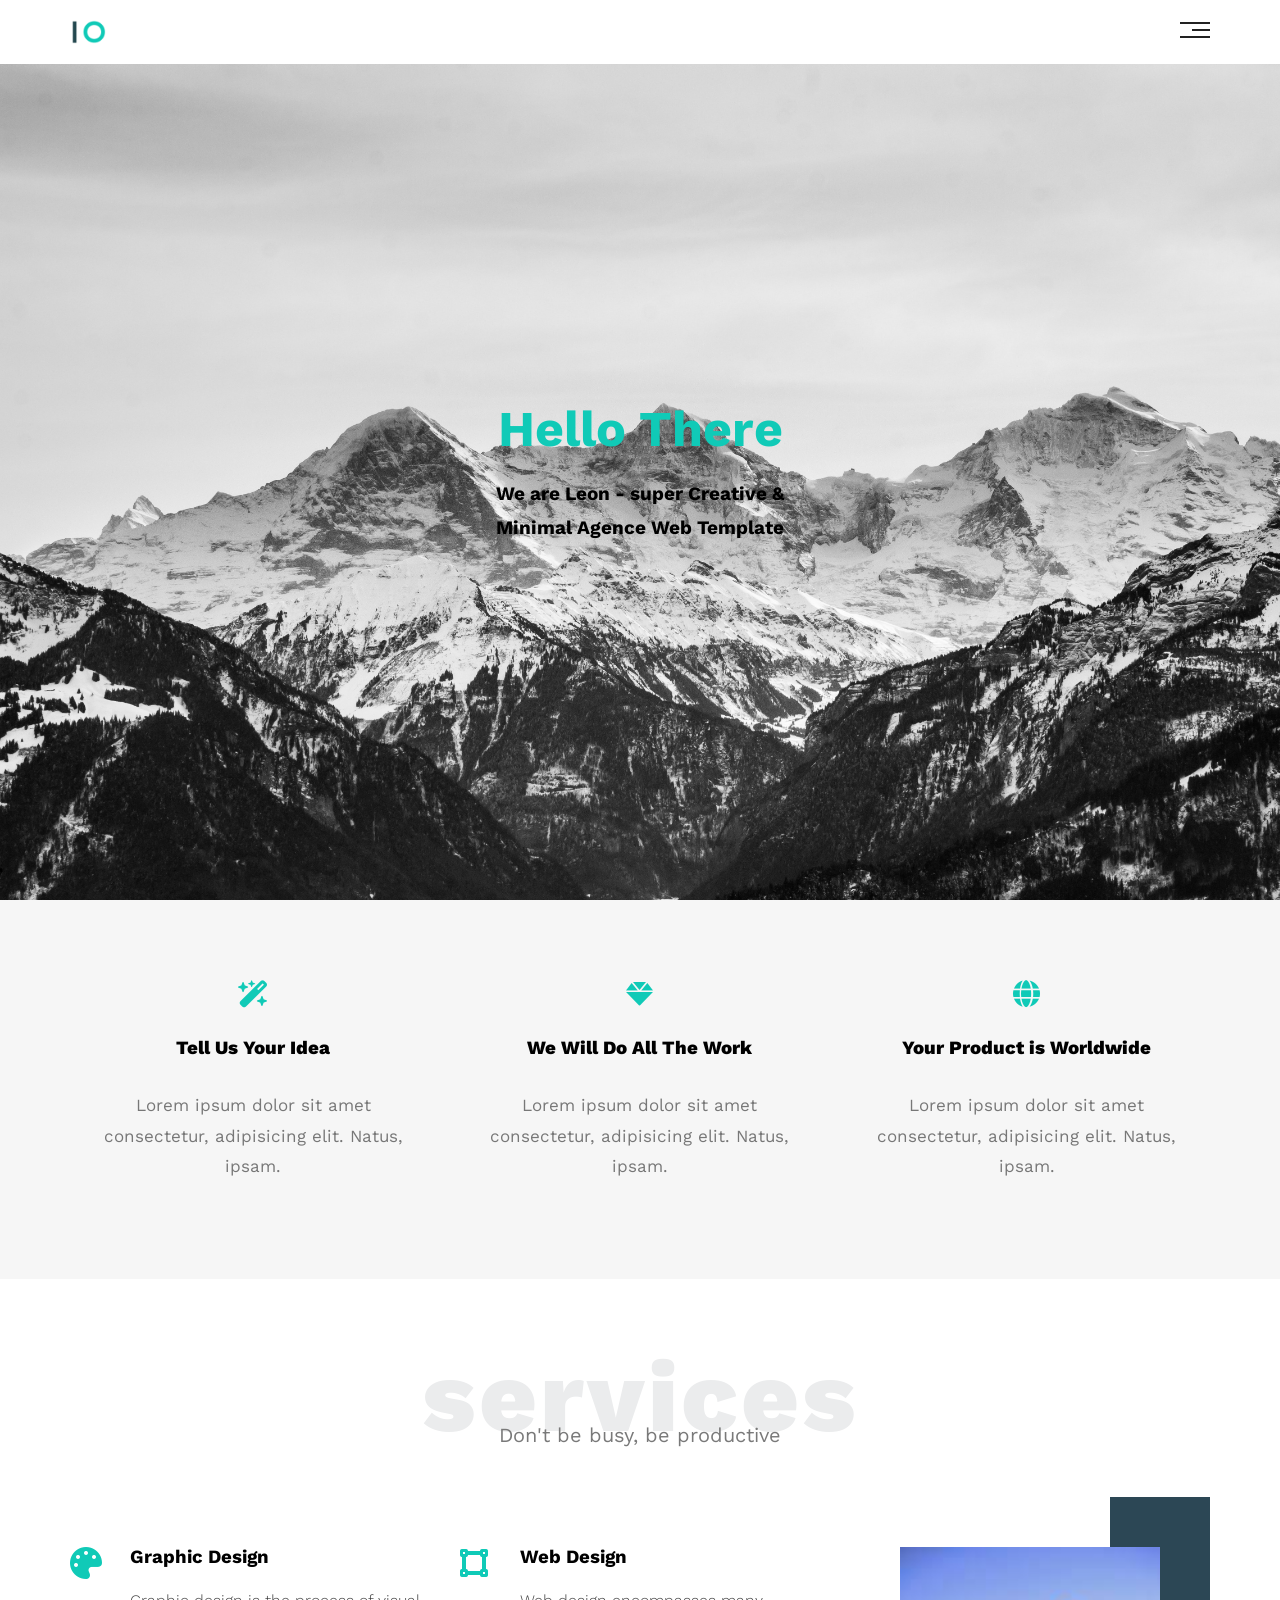
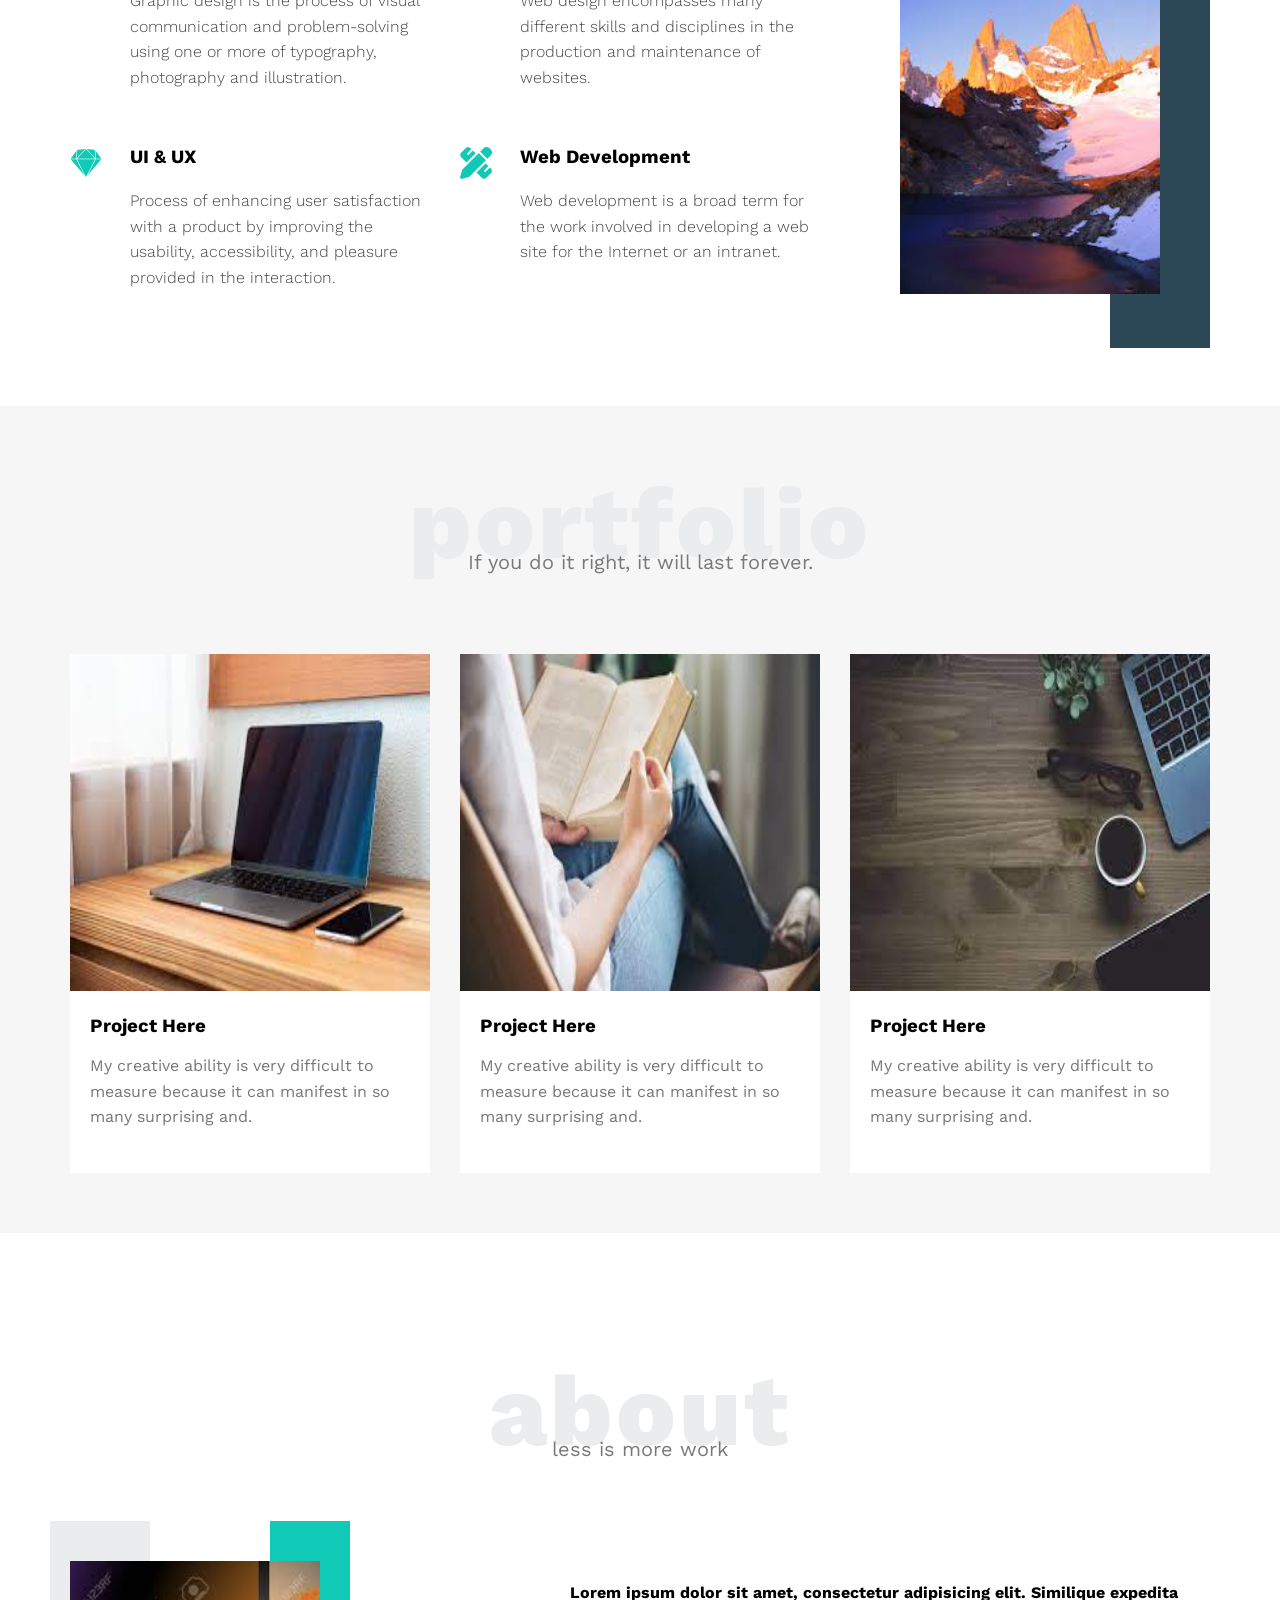
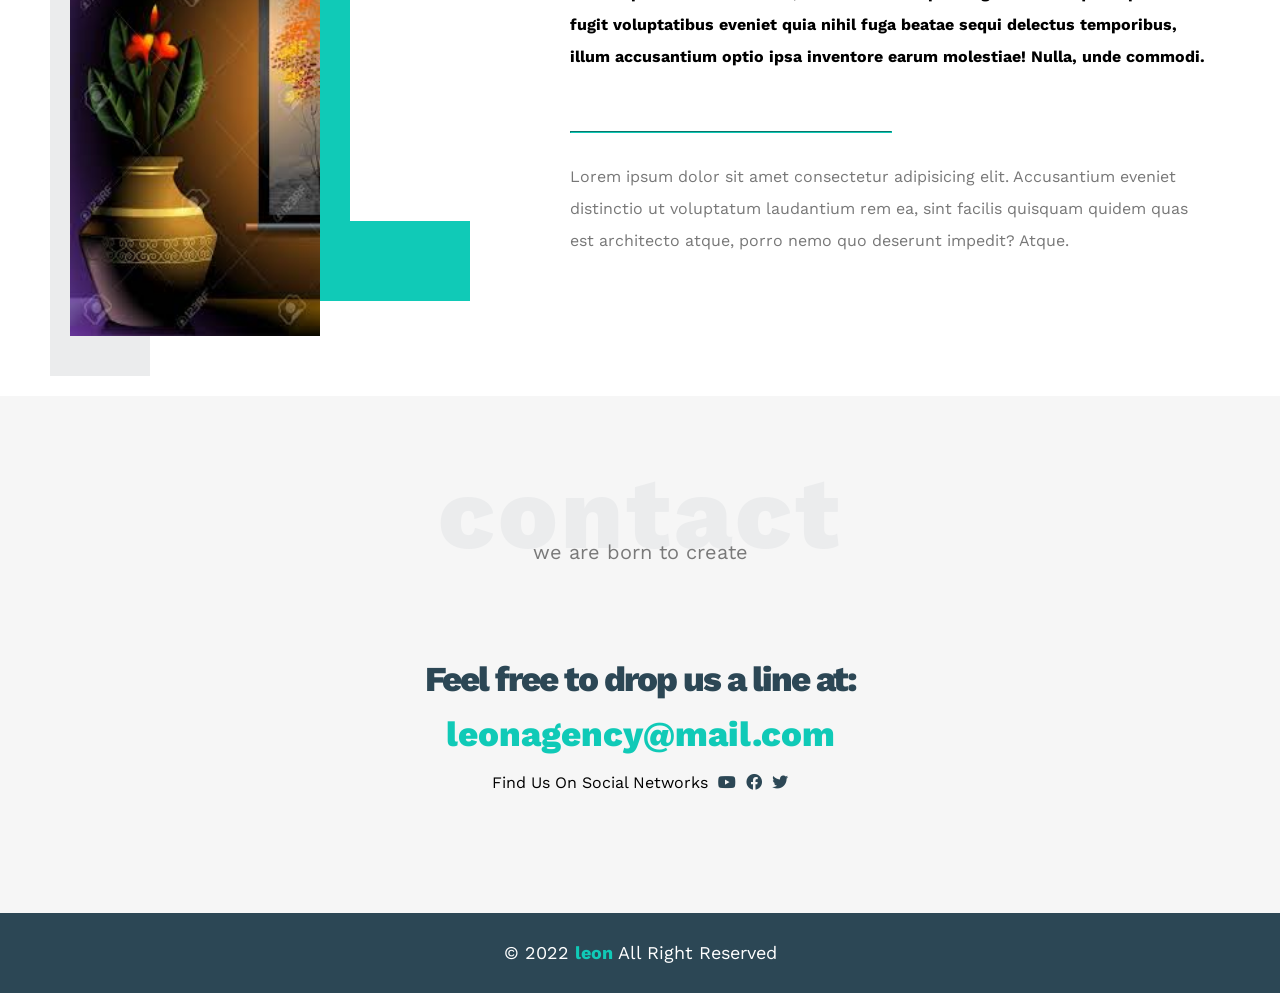
<file: leon/index.html>
<!DOCTYPE html>
<html lang="en">
<head>
    <meta charset="UTF-8">
    <meta http-equiv="X-UA-Compatible" content="IE=edge">
    <meta name="viewport" content="width=device-width, initial-scale=1.0">
     <!-- the main css fill -->
    <link rel="stylesheet" href="css/index.css">
     <!-- normalize all elements -->
    <link rel="stylesheet" href="css/normalize.css">
     <!-- link font awsome -->
    <link rel="stylesheet" href="css/all.min.css">
     <!-- select font  -->
    <link rel="preconnect" href="https://fonts.gstatic.com" crossorigin>
    <link href="https://fonts.googleapis.com/css2?family=Lobster+Two:wght@700&family=Work+Sans:wght@200;300;400;500;600;700;800&display=swap" 
          rel="stylesheet">
    <title>leon</title>
</head>
<body>
    <!-- <i class="fa-solid fa-bars-staggered"></i>
    <i class="fa-solid fa-bars"></i>  -->
    <!-- start header -->
    <div class="header">
        <div class="container">
            <img src="image/logo.png" alt="" class="logo">
            <div class="links">
             <span class="icon">
                <span></span>
                <span></span>
                <span></span>
             </span>
             <ul>
                <li><a href="#Services">Services</a></li>
                <li><a href="#Portfolio">Portfolio</a></li>
                <li><a href="#About">About</a></li>
                <li><a href="#Contact">Contact</a></li>
             </ul>
            </div>
        </div>
    </div>
    <!-- end header  -->
    <!-- start landing section -->
    <div class="landing">
        <div class="intro-text">
            <h1>Hello There</h1>
            <div class="light"></div>
            <p>We are Leon - super Creative & Minimal Agence Web Template</p>
        </div>
    </div>
    <!-- end landing section -->
    <!-- start Features  -->
    <div class="features">
        <div class="container">
            <div class="feat">
                <i class="fa-solid fa-wand-magic-sparkles"></i>
                <h3>Tell Us Your Idea</h3>
                <p>Lorem ipsum dolor sit amet consectetur, adipisicing elit. Natus,
                     ipsam.
                    </p>
            </div>
            <div class="feat">
                <i class="fa-solid fa-gem"></i>
                <h3>We Will Do All The Work</h3>
                <p>Lorem ipsum dolor sit amet consectetur, adipisicing elit. Natus,
                     ipsam.
                    </p>
            </div>
            <div class="feat">
                <i class="fa-solid fa-globe"></i>
                <h3>Your Product is Worldwide</h3>
                <p>Lorem ipsum dolor sit amet consectetur, adipisicing elit. Natus,
                     ipsam.
                    </p>
            </div>
        </div>
    </div> 
     <!-- end Features  -->
     <!-- start services section -->
     <div class="services" id="Services">
         <div class="container">
             <h2 class="special-heading">services</h2>
             <p>Don't be busy, be productive</p>
             <div class="services-content">
                 <div class="col">
                     <!-- start service -->
                     <div class="srv">
                         <i class="fas fa-palette fa-2x"></i>
                         <div class="text">
                             <h3>Graphic Design</h3>
                             <p>
                                Graphic design is the process of visual communication and problem-solving using one or more of typography, 
                                photography and illustration.
                             </p>
                         </div>
                     </div>
                     <div class="srv">
                        <i class="fab fa-sketch fa-2x"></i>
                        <div class="text">
                            <h3>UI & UX</h3>
                            <p>
                                Process of enhancing user satisfaction 
                                with a product by improving the 
                                usability, accessibility, and pleasure 
                                provided in the interaction.
                            </p>
                        </div>
                    </div>
                     <!-- End service -->
                 </div>  
                 <div class="col">
                     <!-- start service -->
                    <div class="srv">
                        <i class="fas fa-vector-square fa-2x"></i>
                        <div class="text">
                            <h3>Web Design</h3>
                            <p>
                                Web design encompasses many different 
                                skills and disciplines in the production 
                                and maintenance of websites.
                            </p>
                        </div>
                    </div>
                    <div class="srv">
                        <i class="fas fa-pencil-ruler fa-2x"></i>
                        <div class="text">
                            <h3>Web Development</h3>
                            <p>
                                Web development is a broad term for 
                                the work involved in developing a web site 
                                for the Internet or an intranet.
                            </p>
                        </div>
                    </div>
                     <!-- End service -->
                 </div>
                 <div class="col">
                     <div class="image image-cancle">
                         <img src="image/téléchargement.jpg" alt="this image cannot be seen">
                     </div>
                 </div>
             </div>
         </div>
     </div>
     <!-- end services section -->
     <!-- start portfolio section -->
     <div class="portfolio" id="Portfolio">
         <div class="container">
             <h2 class="special-heading">portfolio</h2>
             <p>If you do it right, it will last forever.</p>
             <div class="portfolio-content">
                 <div class="card">
                     <img src="image/1.jpg" alt="this image cannot be seen">
                     <div class="intro">
                          <h3>Project Here</h3>
                     <p>My creative ability is very difficult to measure because it can 
                        manifest in so many surprising and.
                     </p>
                     </div>
                 </div>
                 <div class="card">
                    <img src="image/2.jpg" alt="this image cannot be seen">
                    <div class="intro">
                         <h3>Project Here</h3>
                    <p>My creative ability is very difficult to measure because it can 
                       manifest in so many surprising and.
                    </p>
                    </div>
                </div>
                <div class="card">
                    <img src="image/3.jpg" alt="this image cannot be seen">
                    <div class="intro">
                         <h3>Project Here</h3>
                    <p>My creative ability is very difficult to measure because it can 
                       manifest in so many surprising and.
                    </p>
                    </div>
                </div>
             </div>
         </div>
     </div>
     <!-- end portfolio section -->
     <!-- start about section -->
     <div class="about" id="About">
        <div class="container">
            <h2 class="special-heading">about</h2>
            <p>less is more work</p>
            <div class="about-content">
               <div class="image">
                   <img src="image/about.jpg" alt="">
               </div>
               <div class="text">
                   <p>
                       Lorem ipsum dolor sit amet, consectetur adipisicing elit. Similique expedita fugit voluptatibus eveniet quia nihil fuga beatae sequi delectus temporibus, illum accusantium optio ipsa inventore earum molestiae! Nulla, unde commodi.
                   </p>
                   <hr>
                   <p>
                       Lorem ipsum dolor sit amet consectetur adipisicing elit. Accusantium eveniet distinctio ut voluptatum laudantium rem ea, sint facilis quisquam quidem quas est architecto atque, porro nemo quo deserunt impedit? Atque.
                   </p>
               </div>
            </div>
        </div>
     </div>
     <!-- end about section -->
     <!-- start contact -->
     <div class="contact" id="Contact">
        <div class="container">
            <h2 class="special-heading">contact</h2>
            <p>we are born to create</p>
            <div class="info">
                <p class="label">Feel free to drop us a line at:</p>
                <a href="mailto:leonagency@mail.com?subject=Contact" class="link">leonagency@mail.com</a>
                <div class="social">
                    Find Us On Social Networks
                    <i class="fab fa-youtube"></i>
                    <i class="fab fa-facebook"></i>
                    <i class="fab fa-twitter"></i>
                </div>
            </div>
        </div>
    </div>
     <!-- end contact -->
     <!-- start footer -->
     <div class="footer">&copy; 2022 <span>leon</span> All Right Reserved</div>
     <!-- end footer -->
</body>
</html>
</file>
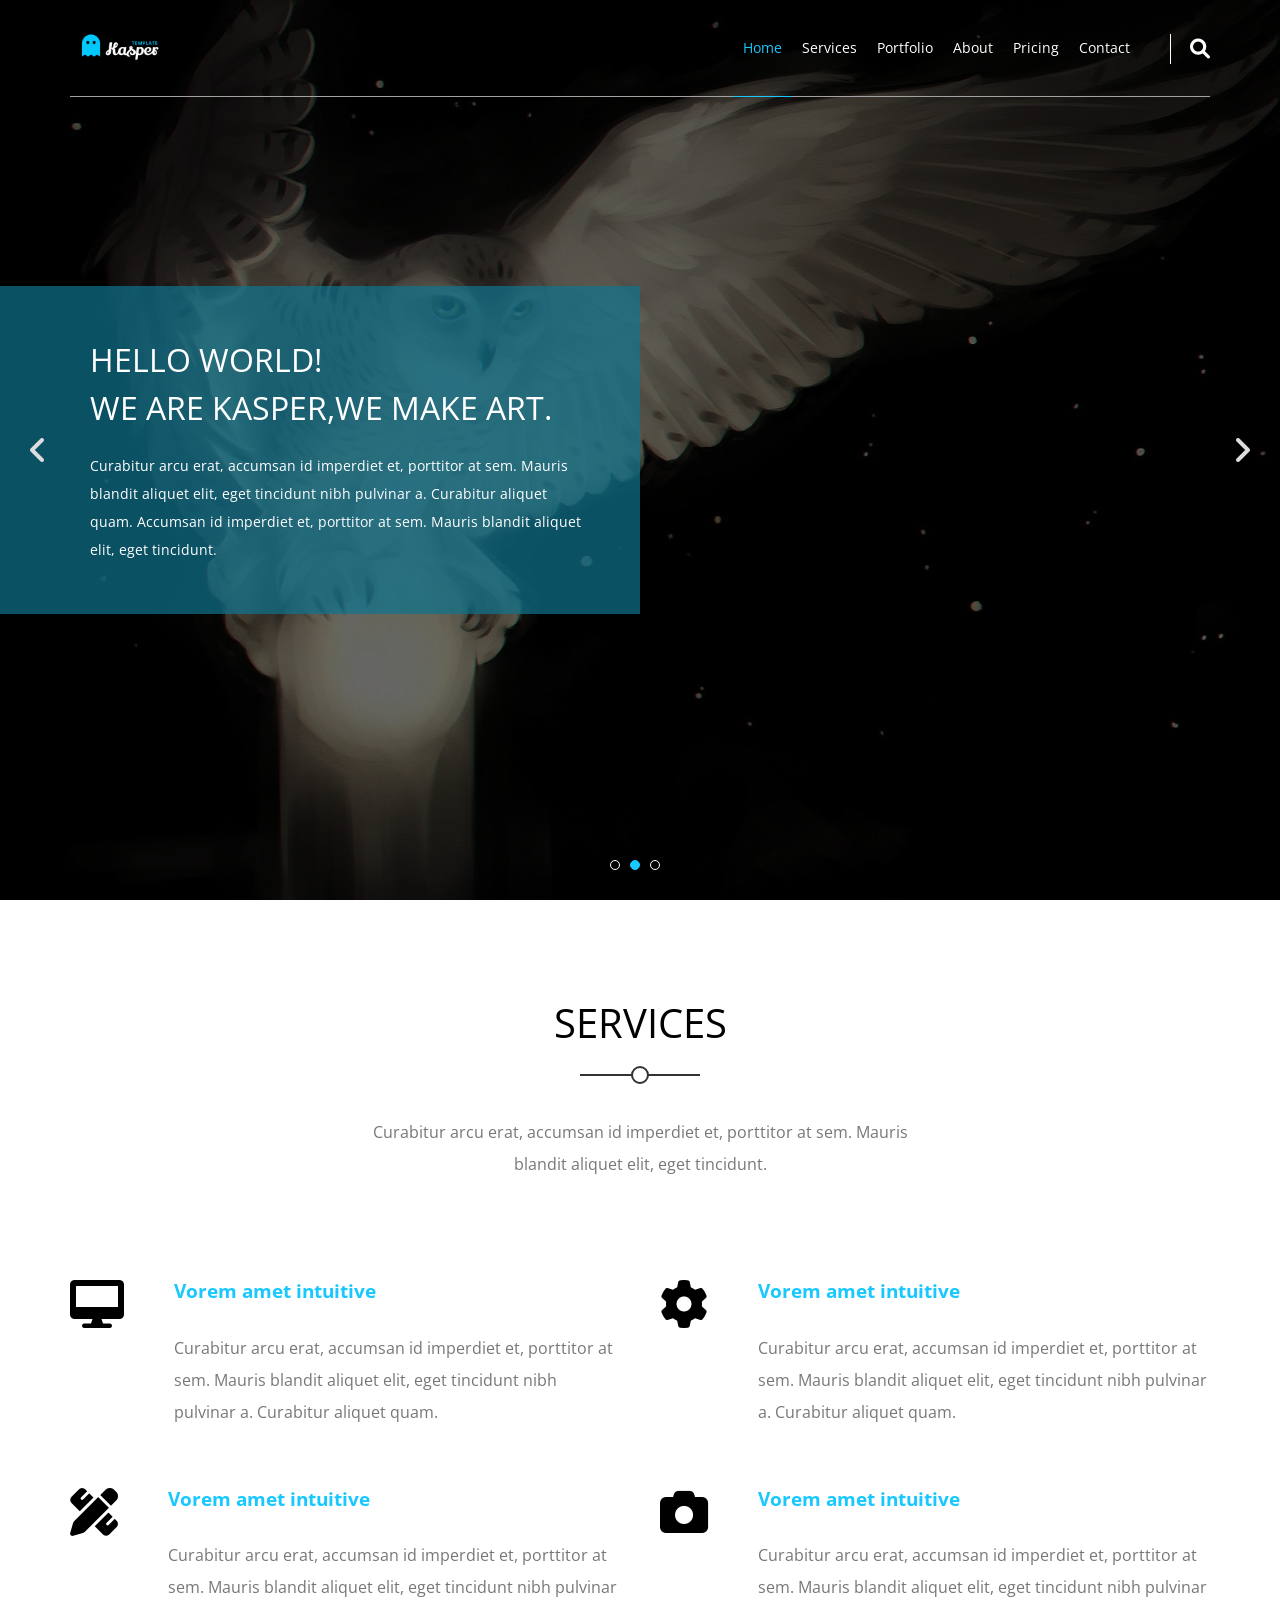
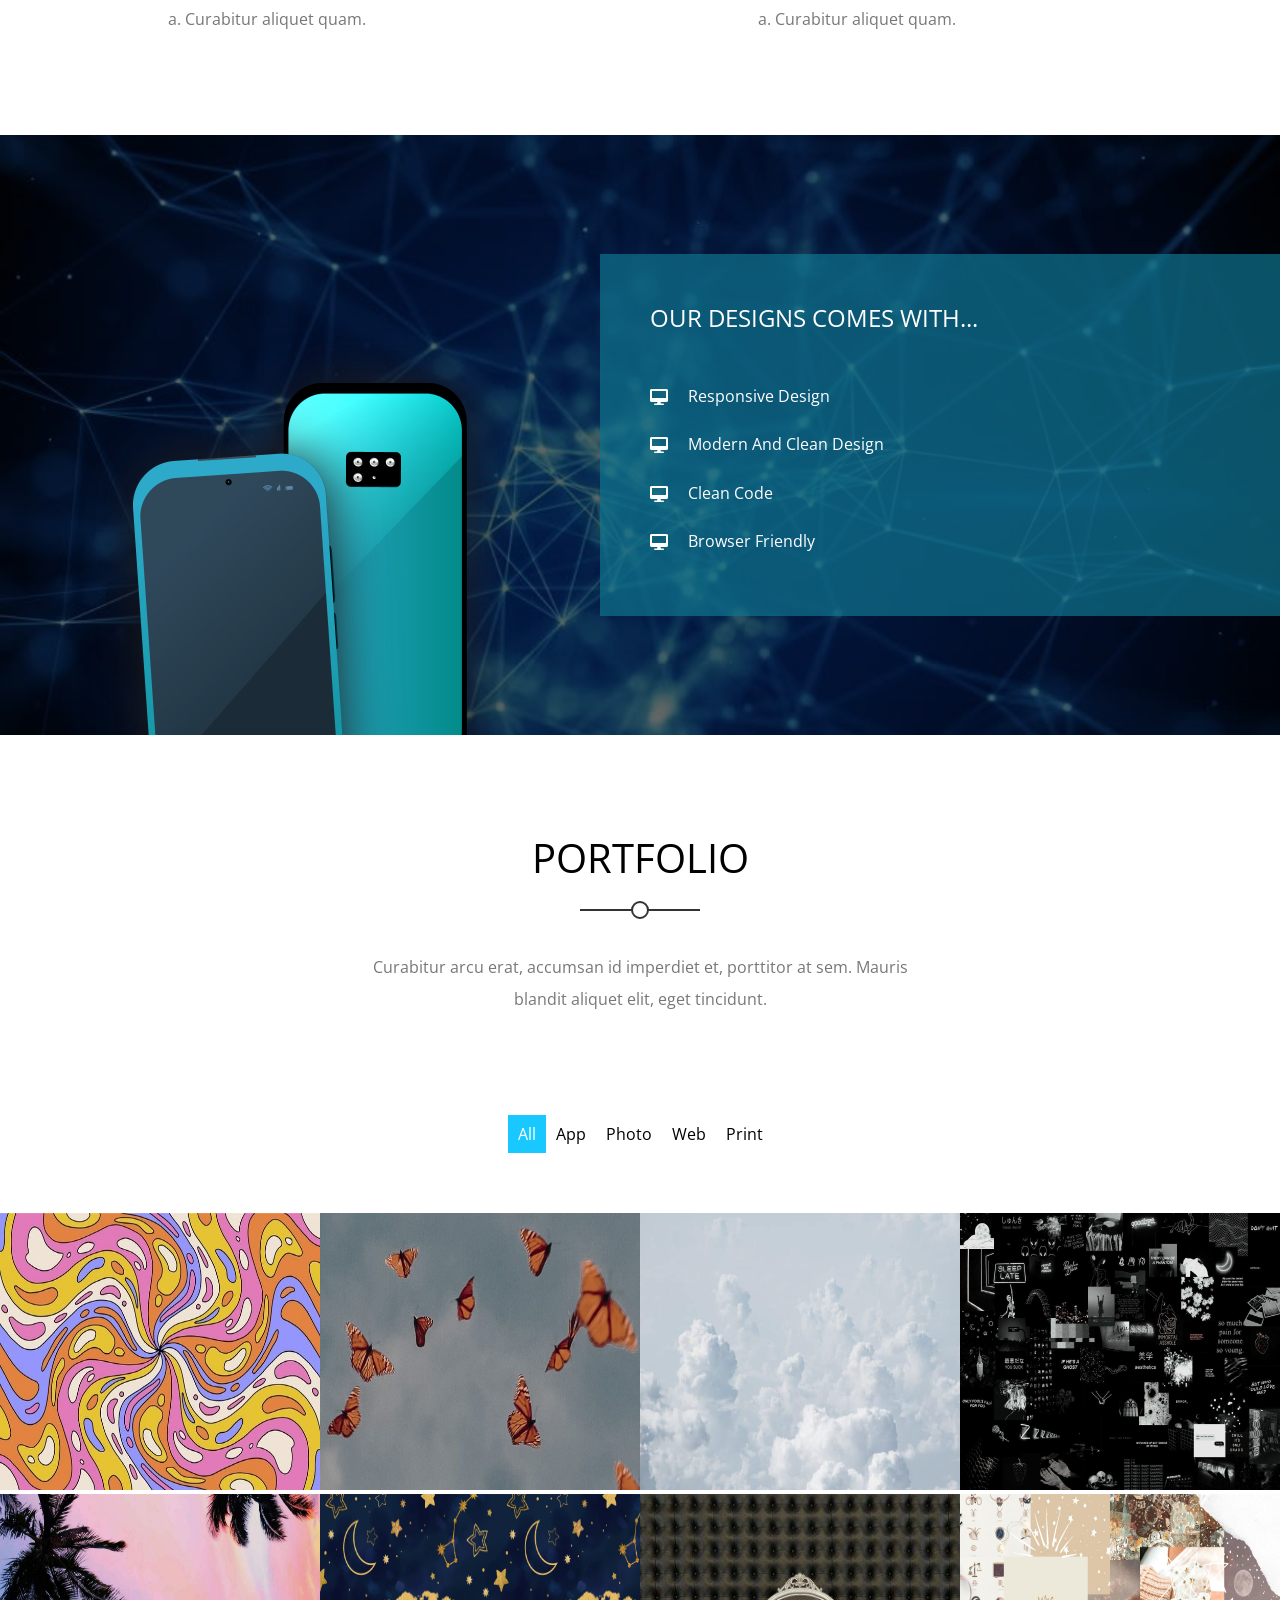
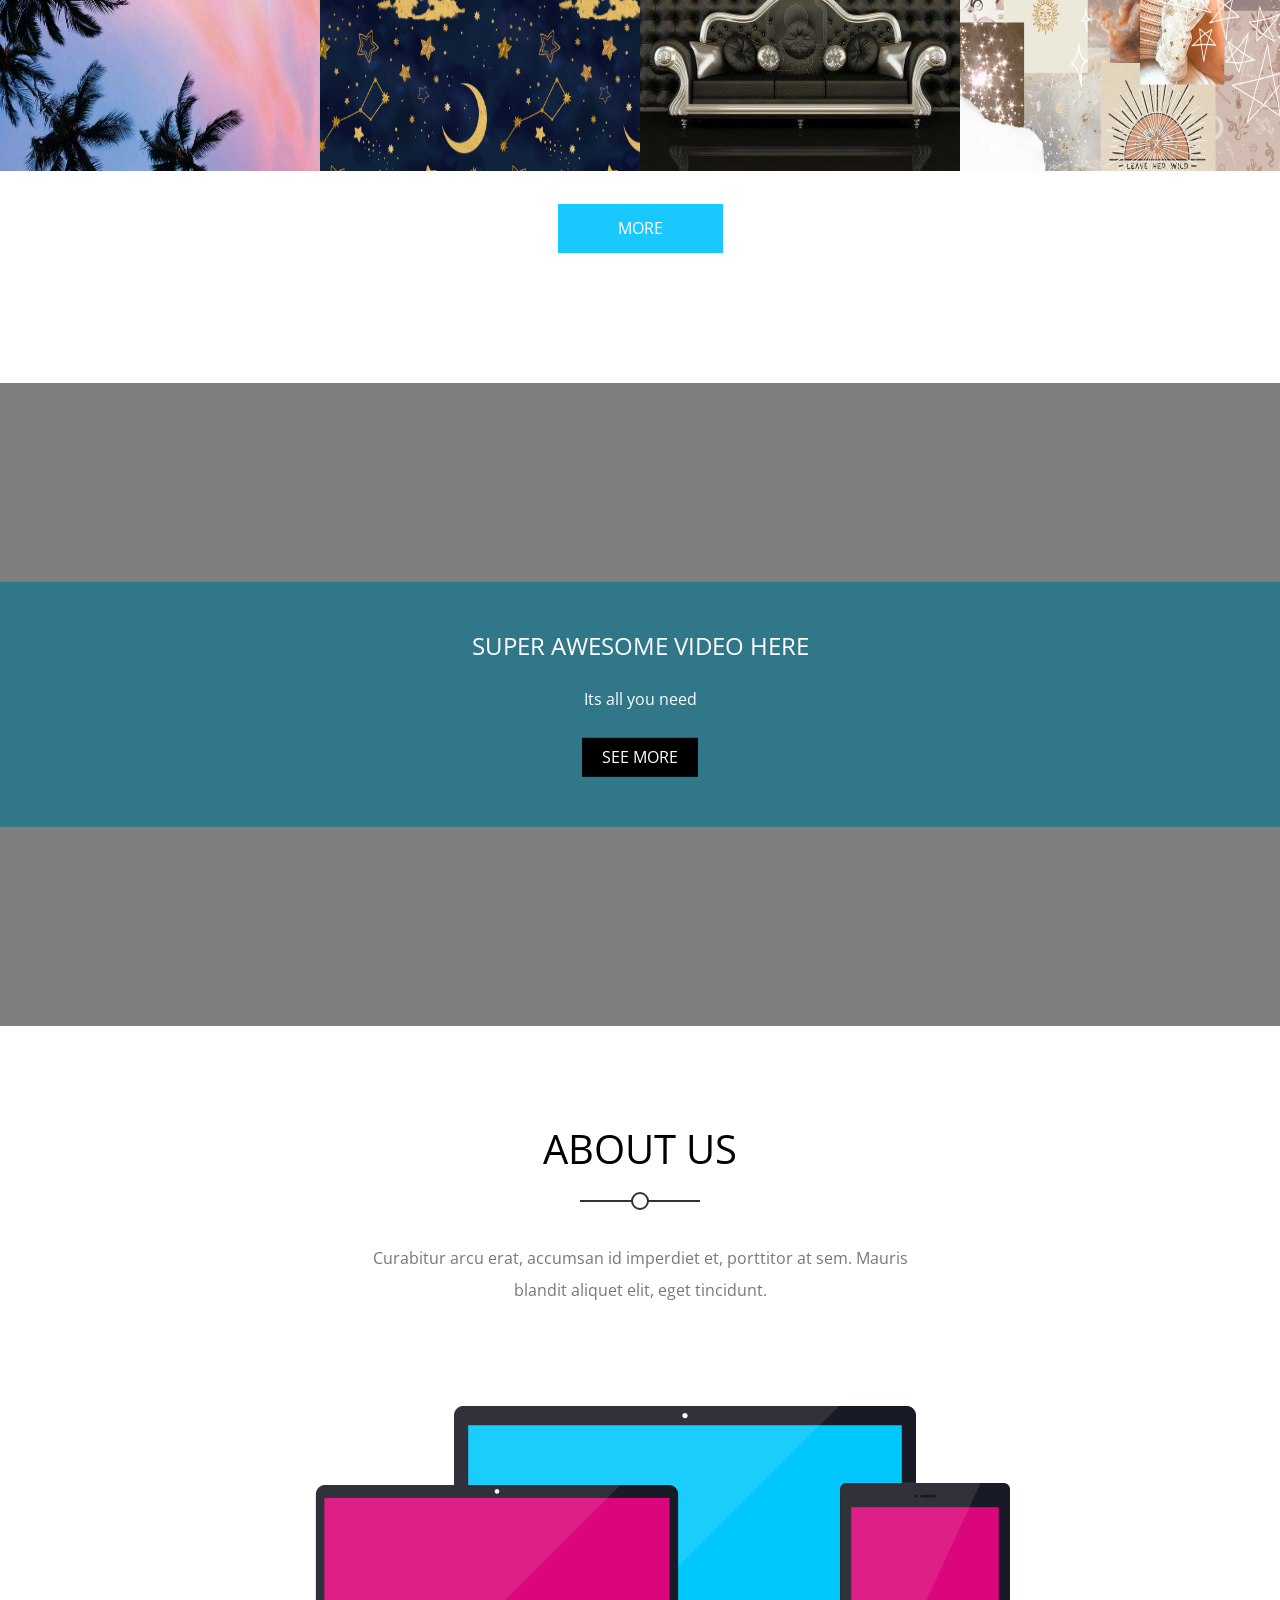
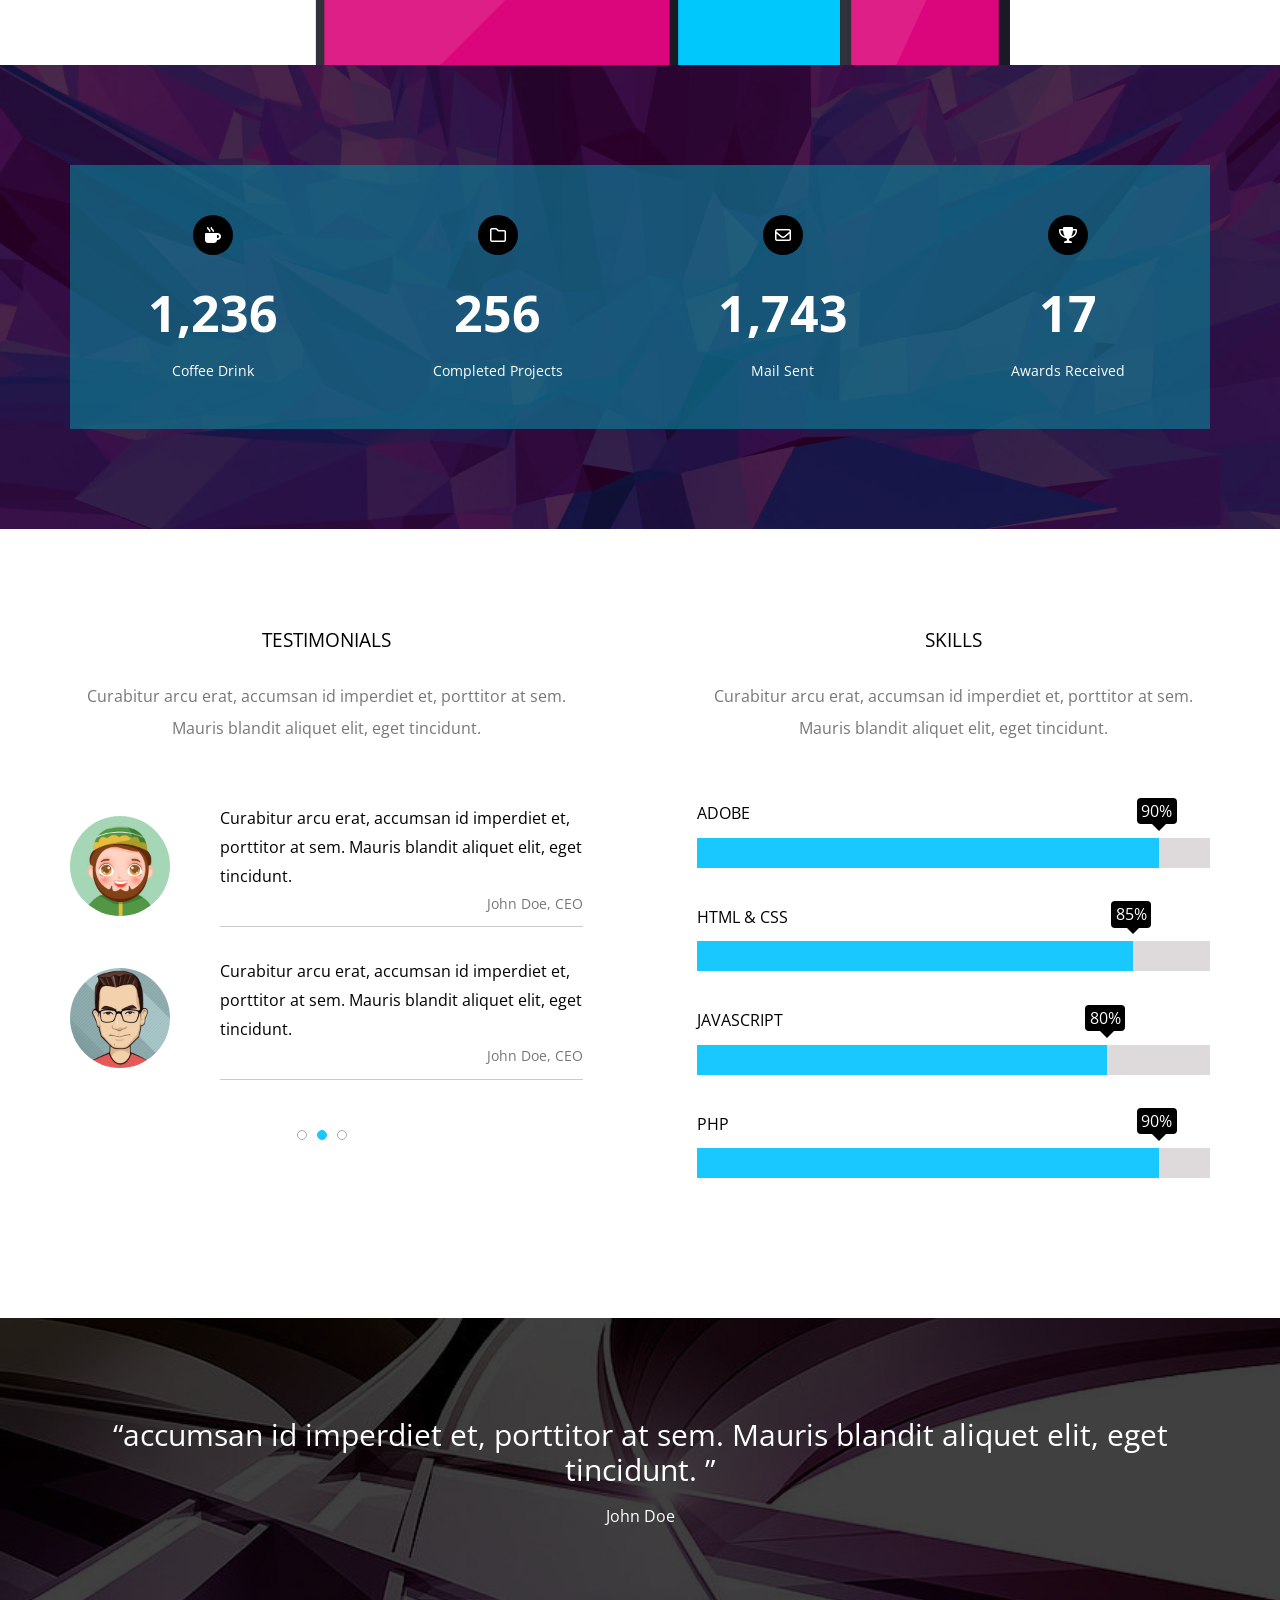
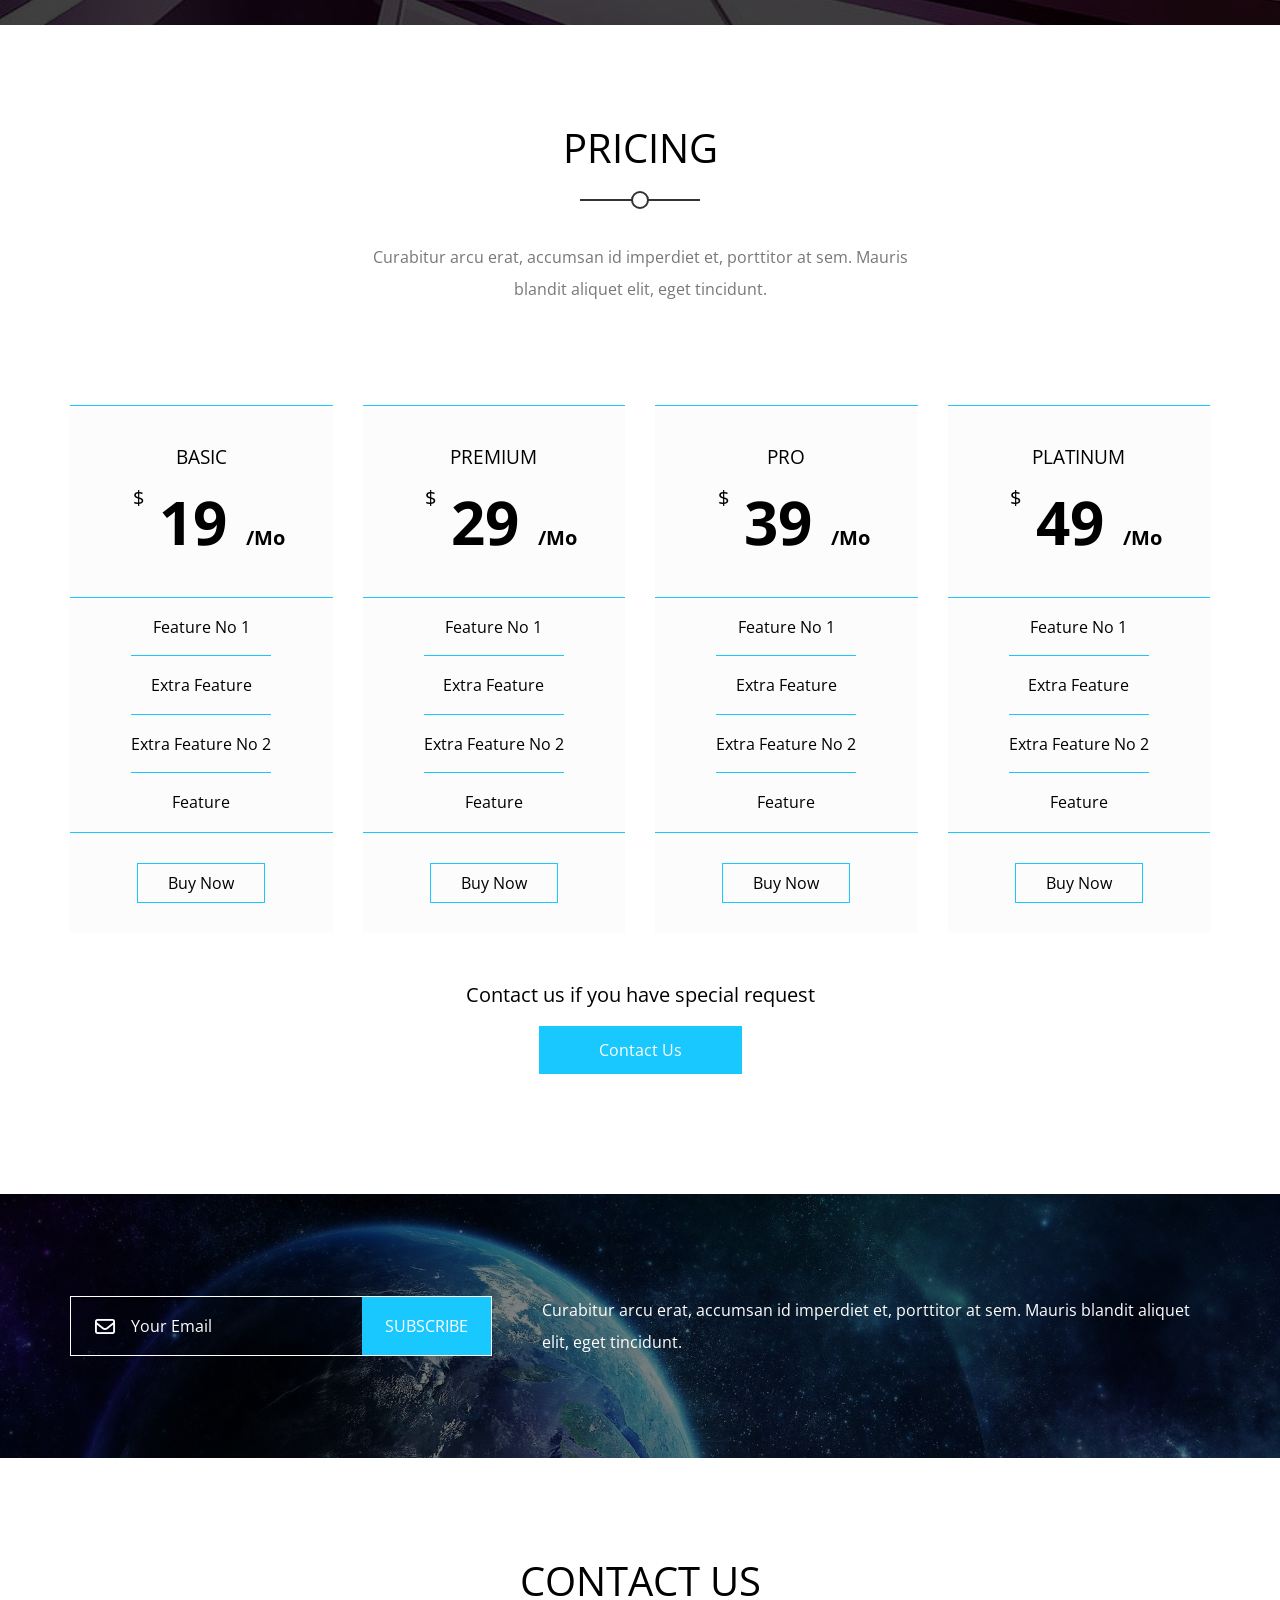
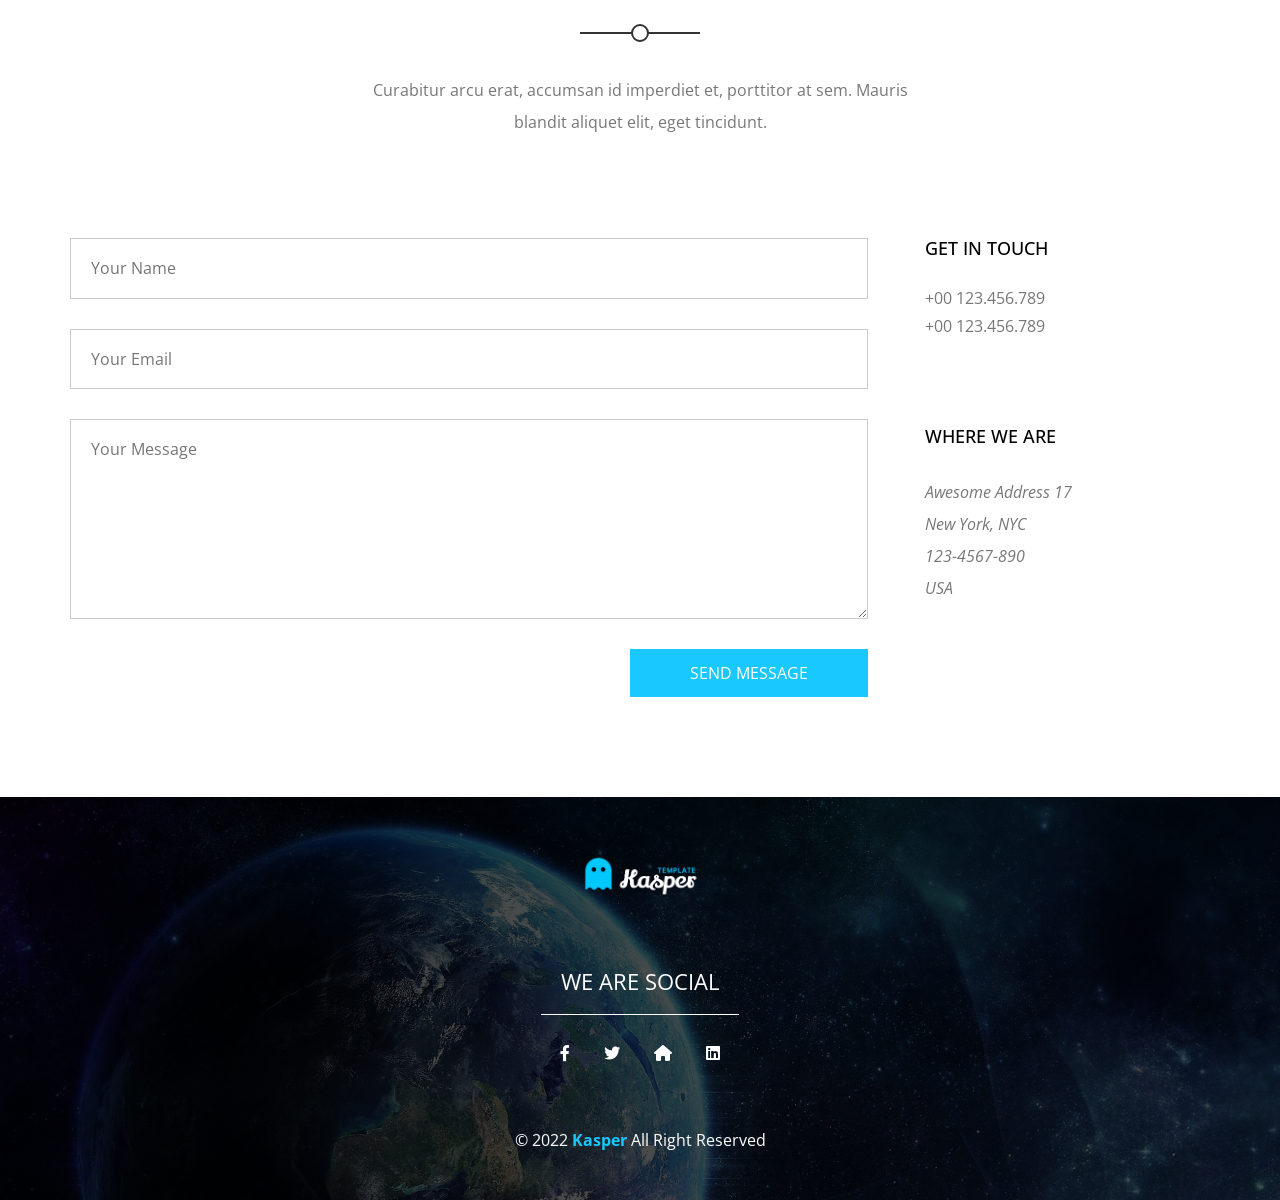
<file: kasper/index2.html>
<!DOCTYPE html>
<html lang="en">
<head>
    <meta charset="UTF-8">
    <meta http-equiv="X-UA-Compatible" content="IE=edge">
    <meta name="viewport" content="width=device-width, initial-scale=1.0">
     <!-- normalize all elements -->
    <link rel="stylesheet" href="css/normalize.css">
     <!-- link font awsome -->
    <link rel="stylesheet" href="css/all.min.css">
     <!-- the main css fill -->
    <link rel="stylesheet" href="css/kasper.css">
     <!-- select font  -->
     <link rel="preconnect" href="https://fonts.googleapis.com">
     <link rel="preconnect" href="https://fonts.gstatic.com" crossorigin>
     <link href="https://fonts.googleapis.com/css2?family=Lobster+Two:wght@700&family=Open+Sans:wght@400;700&family=Work+Sans:wght@200;300;400;500;600;700;800&display=swap"
      rel="stylesheet">
    <title>Kasper</title>
</head>
<body >
    <!-- start header  -->
    <header>
        <div class="container">
            <a href="#" class="logo">
                <img src="image/logo1.png" alt="logo" title="Kasper" >
            </a>
            <nav>
                <i class="fas fa-bars toggle-menu"></i>
                <ul>
                    <li><a href="#" class="active">Home</a></li>
                    <li><a href="#">Services</a></li>
                    <li><a href="#">Portfolio</a></li>
                    <li><a href="#">About</a></li>
                    <li><a href="#">Pricing</a></li>
                    <li><a href="#">Contact</a></li>
                </ul>
                <div class="form">
                    <i class="fas fa-search"></i>
                </div>
            </nav>
        </div>
    </header>
    <!-- end header  -->
    <!-- start landing  -->
    <div class="landing">
        <div class="overLay"></div>
        <div class="text">
            <div class="content">
                <h2>HELLO WORLD! <br>
                    WE ARE KASPER,WE MAKE ART.
                </h2>
                <p>Curabitur arcu erat, accumsan id imperdiet et, porttitor at sem. Mauris blandit aliquet elit, 
                    eget tincidunt nibh pulvinar a. Curabitur aliquet quam. Accumsan id imperdiet et, porttitor at 
                    sem. Mauris blandit aliquet elit, eget tincidunt.
                </p>
            </div>
        </div>
        <i class="fas fa-angle-left change-background fa-2x"></i>
        <i class="fas fa-angle-right change-background fa-2x"></i>
        <ul class="bullets">
            <li></li>
            <li class="active"></li>
            <li></li>
        </ul>
    </div>
    <!-- end landing  -->
    <!-- start Services  -->
    <div class="Services">
        <div class="container">
          <div class="main-heading">
            <h2>SERVICES</h2>
            <p>Curabitur arcu erat, accumsan id imperdiet et, porttitor at sem. Mauris 
                blandit aliquet elit, eget tincidunt.
            </p>
          </div>
          <div class="Services-container">
            <div class="srv-box">
                <i class="fas fa-desktop fa-3x"></i>
                <div class="text">
                    <h3>Vorem amet intuitive </h3>
                    <p>Curabitur arcu erat, accumsan id imperdiet et, porttitor at 
                        sem. Mauris blandit aliquet elit, eget tincidunt nibh pulvinar 
                        a. Curabitur aliquet quam.
                    </p>
                </div>
            </div>
            <div class="srv-box">
                <i class="fas fa-cog fa-3x"></i>
                <div class="text">
                    <h3>Vorem amet intuitive </h3>
                    <p>Curabitur arcu erat, accumsan id imperdiet et, porttitor at 
                        sem. Mauris blandit aliquet elit, eget tincidunt nibh pulvinar 
                        a. Curabitur aliquet quam.
                    </p>
                </div>
            </div>
            <div class="srv-box">
                <i class="fas fa-pencil-ruler fa-3x"></i>
                <div class="text">
                    <h3>Vorem amet intuitive </h3>
                    <p>Curabitur arcu erat, accumsan id imperdiet et, porttitor at 
                        sem. Mauris blandit aliquet elit, eget tincidunt nibh pulvinar 
                        a. Curabitur aliquet quam.
                    </p>
                </div>
            </div>
            <div class="srv-box">
                <i class="fas fa-camera fa-3x"></i>
                <div class="text">
                    <h3>Vorem amet intuitive </h3>
                    <p>Curabitur arcu erat, accumsan id imperdiet et, porttitor at 
                        sem. Mauris blandit aliquet elit, eget tincidunt nibh pulvinar 
                        a. Curabitur aliquet quam.
                    </p>
                </div>
            </div>
          </div>
        </div>
    </div>
    <!-- end Services  -->
    <!-- start design -->
    <div class="design">
        <div class="image">
            <img src="image/phone.png" alt="mobile">
        </div>
        <div class="text">
            <h2>OUR DESIGNS COMES WITH...</h2>
            <ul>
                <li>Responsive Design</li>
                <li>Modern And Clean Design</li>
                <li>Clean Code</li>
                <li>Browser Friendly</li>
            </ul>
        </div>
    </div>
    <!-- end design -->
    <!-- start portfolio -->
    <div class="portfolio">
        <div class="container">
          <div class="main-heading">
            <h2>portfolio</h2>
            <p>Curabitur arcu erat, accumsan id imperdiet et, porttitor at sem. Mauris 
                blandit aliquet elit, eget tincidunt.
            </p>
          </div>
          <ul class="shuffle">
            <li class="active">All</li>
            <li>App</li>
            <li>Photo</li>
            <li>Web</li>
            <li>Print</li>
          </ul>
        </div>
        <div class="imgs-container">
            <div class="box">
                <img src="image/white 1.jpg" alt="">
                <div class="caption">
                    <h4>Awesome Image</h4>
                    <p>Photography</p>
                </div>
            </div>
            <div class="box">
                <img src="image/black 1.jpg" alt="">
                <div class="caption">
                    <h4>Awesome Image</h4>
                    <p>Photography</p>
                </div>
            </div>
            <div class="box">
                <img src="image/white 2.jpg" alt="">
                <div class="caption">
                    <h4>Awesome Image</h4>
                    <p>Photography</p>
                </div>
            </div>
            <div class="box">
                <img src="image/black 2.jpg" alt="">
                <div class="caption">
                    <h4>Awesome Image</h4>
                    <p>Photography</p>
                </div>
            </div>
            <div class="box">
                <img src="image/white 3.jpg" alt="">
                <div class="caption">
                    <h4>Awesome Image</h4>
                    <p>Photography</p>
                </div>
            </div>
            <div class="box">
                <img src="image/black 3.png" alt="">
                <div class="caption">
                    <h4>Awesome Image</h4>
                    <p>Photography</p>
                </div>
            </div>
            <div class="box">
                <img src="image/box.jpg" alt="">
                <div class="caption">
                    <h4>Awesome Image</h4>
                    <p>Photography</p>
                </div>
            </div>
            <div class="box">
                <img src="image/white 4.png" alt="">
                <div class="caption">
                    <h4>Awesome Image</h4>
                    <p>Photography</p>
                </div>
            </div>
        </div>
        <a href="#" class="more">More</a>
    </div>      
    <!-- end portfolio -->
    <!-- start video -->
    <div class="video">
        <video autoplay muted loop>
            <source src="video/vid 1.mp4" type="video/mp4">
        </video>
        <div class="text">
          <h2>Super Awesome Video Here</h2>
          <p>Its all you need</p>
          <button>see more</button>
        </div>
    </div>
    <!-- end video -->
    <!-- start about -->
    <div class="about">
        <div class="container">
          <div class="main-heading">
            <h2>about us</h2>
            <p>Curabitur arcu erat, accumsan id imperdiet et, porttitor at sem. Mauris 
                blandit aliquet elit, eget tincidunt.
            </p>
          </div>
          <img src="image/phones.png" alt="phones">
        </div>
    </div>
    <!-- end about -->
    <!-- start stats -->
    <div class="stats">
        <div class="container">
            <div class="box">
                <i class="fas fa-mug-hot"></i>
                <div class="number">1,236</div>
                <p>Coffee Drink </p>
            </div>
            <div class="box">
                <i class="far fa-folder"></i>
                <div class="number">256</div>
                <p>Completed Projects</p>
            </div>
            <div class="box">
                <i class="far fa-envelope"></i>
                <div class="number">1,743</div>
                <p>Mail Sent</p>
            </div>
            <div class="box">
                <i class="fas fa-trophy"></i>
                <div class="number">17</div>
                <p>Awards Received</p>
            </div>
        </div>
    </div>
    <!-- end stats -->
    <!-- start skills -->
    <div class="our-skills">
        <div class="container">
            <div class="testimonials">
                <h3>testimonials</h3>
                <p>
                    Curabitur arcu erat, accumsan id imperdiet et, porttitor at sem. Mauris 
                    blandit aliquet elit, eget tincidunt.
                </p>
                <div class="content">
                    <img src="image/skills-01.jpeg" alt="">
                    <div class="text">
                        Curabitur arcu erat, accumsan id imperdiet et, porttitor at sem. Mauris 
                blandit aliquet elit, eget tincidunt.
                <p>John Doe, CEO</p>
                    </div>
                </div>
                <div class="content">
                    <img src="image/skills-02.jpeg" alt="">
                    <div class="text">
                        Curabitur arcu erat, accumsan id imperdiet et, porttitor at sem. Mauris 
                blandit aliquet elit, eget tincidunt.
                <p>John Doe, CEO</p>
                    </div>
                </div>
                <ul class="bullets">
                    <li></li>
                    <li class="active"></li>
                    <li></li>
                </ul>
            </div>
            <div class="skills">
                <h3>skills</h3>
                <p>
                    Curabitur arcu erat, accumsan id imperdiet et, porttitor at sem. Mauris 
                    blandit aliquet elit, eget tincidunt.  
                </p>
                <div class="prog-holder">
                    <h4>Adobe</h4>
                    <div class="prog">
                        <span style="width: 90%" data-progress="90%"></span>
                    </div>
                </div>
                <div class="prog-holder">
                    <h4>Html & Css</h4>
                    <div class="prog">
                        <span style="width: 85%" data-progress="85%"></span>
                    </div>
                </div>
                <div class="prog-holder">
                    <h4>JavaScript</h4>
                    <div class="prog">
                        <span style="width: 80%" data-progress="80%"></span>
                    </div>
                </div>
                <div class="prog-holder">
                    <h4>Php</h4>
                    <div class="prog">
                        <span style="width: 90%" data-progress="90%"></span>
                    </div>
                </div>
            </div>
        </div>
    </div>
    <!-- end skills -->
    <!-- Start Quote -->
    <div class="quote">
        <div class="container">
            <q>accumsan id imperdiet et, porttitor at sem. Mauris 
                blandit aliquet elit, eget tincidunt.
            </q>
            <span>John Doe</span>
        </div>
    </div>
    <!-- End Quote -->
    <!-- Start Pricing  -->
    <div class="pricing">
        <div class="container">
            <div class="main-heading">
                <h2>Pricing</h2>
                <p>Curabitur arcu erat, accumsan id imperdiet et, porttitor at sem. Mauris 
                    blandit aliquet elit, eget tincidunt.
                </p>
            </div>
            <div class="plans">
                <div class="plan">
                    <div class="head">
                        <h3>Basic</h3>
                        <span>19</span>
                    </div>
                    <ul>
                        <li>Feature No 1</li>
                        <li>Extra Feature</li>
                        <li>Extra Feature No 2</li>
                        <li>Feature</li>
                    </ul>
                    <div class="foot">
                        <a href="#">Buy Now</a>
                    </div>
                </div>
                <div class="plan">
                    <div class="head">
                        <h3>Premium</h3>
                        <span>29</span>
                    </div>
                    <ul>
                        <li>Feature No 1</li>
                        <li>Extra Feature</li>
                        <li>Extra Feature No 2</li>
                        <li>Feature</li>
                    </ul>
                    <div class="foot">
                        <a href="#">Buy Now</a>
                    </div>
                </div>
                <div class="plan">
                    <div class="head">
                        <h3>Pro</h3>
                        <span>39</span>
                    </div>
                    <ul>
                        <li>Feature No 1</li>
                        <li>Extra Feature</li>
                        <li>Extra Feature No 2</li>
                        <li>Feature</li>
                    </ul>
                    <div class="foot">
                        <a href="#">Buy Now</a>
                    </div>
                </div>
                <div class="plan">
                    <div class="head">
                        <h3>Platinum</h3>
                        <span>49</span>
                    </div>
                    <ul>
                        <li>Feature No 1</li>
                        <li>Extra Feature</li>
                        <li>Extra Feature No 2</li>
                        <li>Feature</li>
                    </ul>
                    <div class="foot">
                        <a href="#">Buy Now</a>
                    </div>
                </div>
            </div>
            <p class="contact-text">Contact us if you have special request</p>
            <a href="#" class="contact-link">Contact Us</a>
        </div>
    </div> 
    <!-- End Pricing  -->
    <!-- Start Subscribe  -->
    <div class="subscribe">
        <div class="container">
            <form action="">
                <i class="far fa-envelope fa-lg"></i>
                <input type="email" name="mail" placeholder="Your Email" >
                <input type="submit" value="Subscribe">
            </form>
            <p>
                Curabitur arcu erat, accumsan id imperdiet et, porttitor at sem. Mauris 
                blandit aliquet elit, eget tincidunt.
            </p>
        </div>
    </div>
    <!-- End Subscribe  -->
    <!-- Start Contact -->
    <div class="contact">
        <div class="container">
            <div class="main-heading">
                <h2>Contact us</h2>
                <p>Curabitur arcu erat, accumsan id imperdiet et, porttitor at sem. Mauris 
                    blandit aliquet elit, eget tincidunt.
                </p>
            </div>
            <div class="content">
                <form action="">
                    <input class="main-input" type="text" name="name" placeholder="Your Name">
                    <input class="main-input" type="email" name="mail" placeholder="Your Email">
                    <textarea class="main-input" name="message" placeholder="Your Message"  ></textarea>
                    <input type="submit" value="Send Message">
                </form>
                <div class="info">
                    <h4>Get In Touch</h4>
                    <span class="phone">+00 123.456.789</span>
                    <span class="phone">+00 123.456.789</span>
                    <h4>Where We Are</h4>
                    <address>Awesome Address 17 <br> New York, NYC <br> 123-4567-890 <br>USA</address>
            </div>
            </div>
        </div>
    </div>
    <!-- End Contact -->
    <!-- Start Footer -->
    <div class="footer">
        <div class="container">
            <img src="image/logo1.png" alt="Logo">
            <p>We ARe Social</p>
            <div class="social-icons">
                <i class="fab fa-facebook-f"></i>
                <i class="fab fa-twitter"></i>
                <i class="fas fa-home"></i>
                <i class="fab fa-linkedin"></i>
            </div>
            <p class="copyright">&copy; 2022 <span>Kasper</span> All Right Reserved</p>
        </div>
    </div>
    <!-- End Footer -->
</body>                          
</html>
</file>
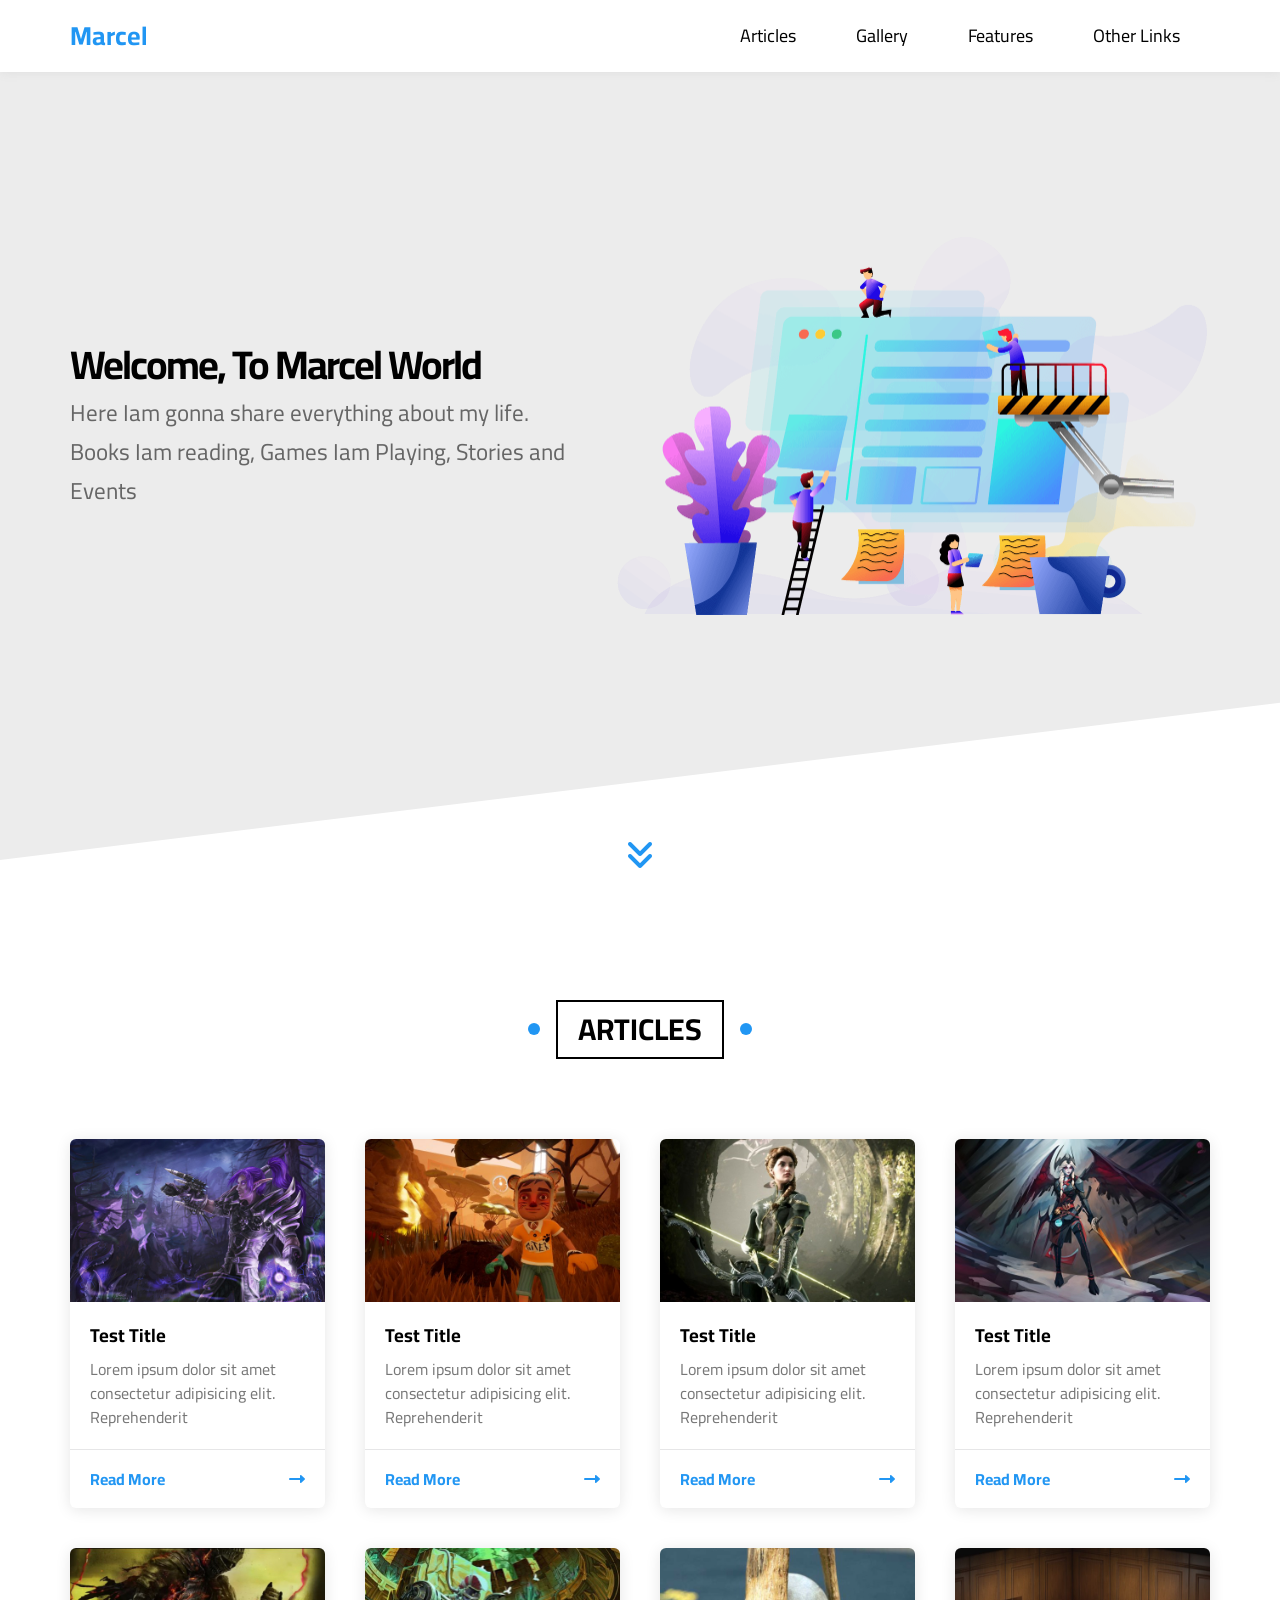
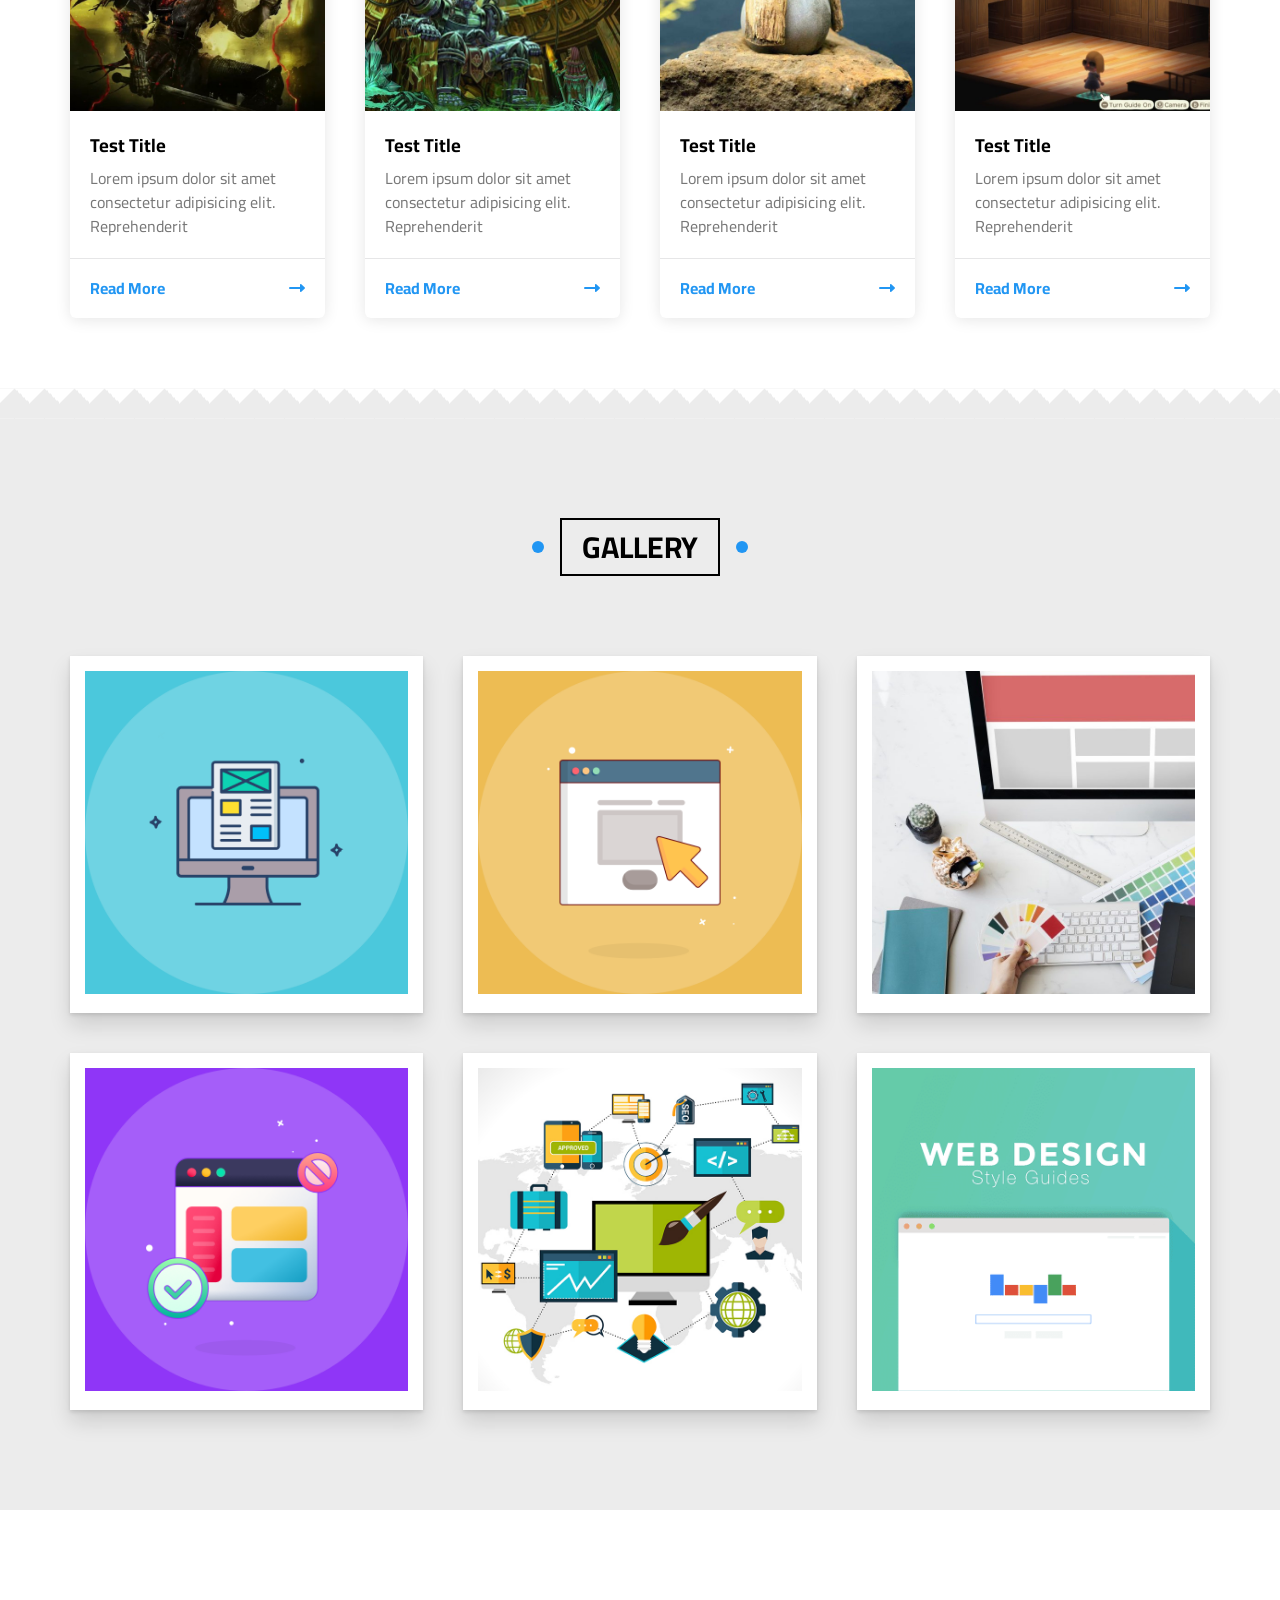
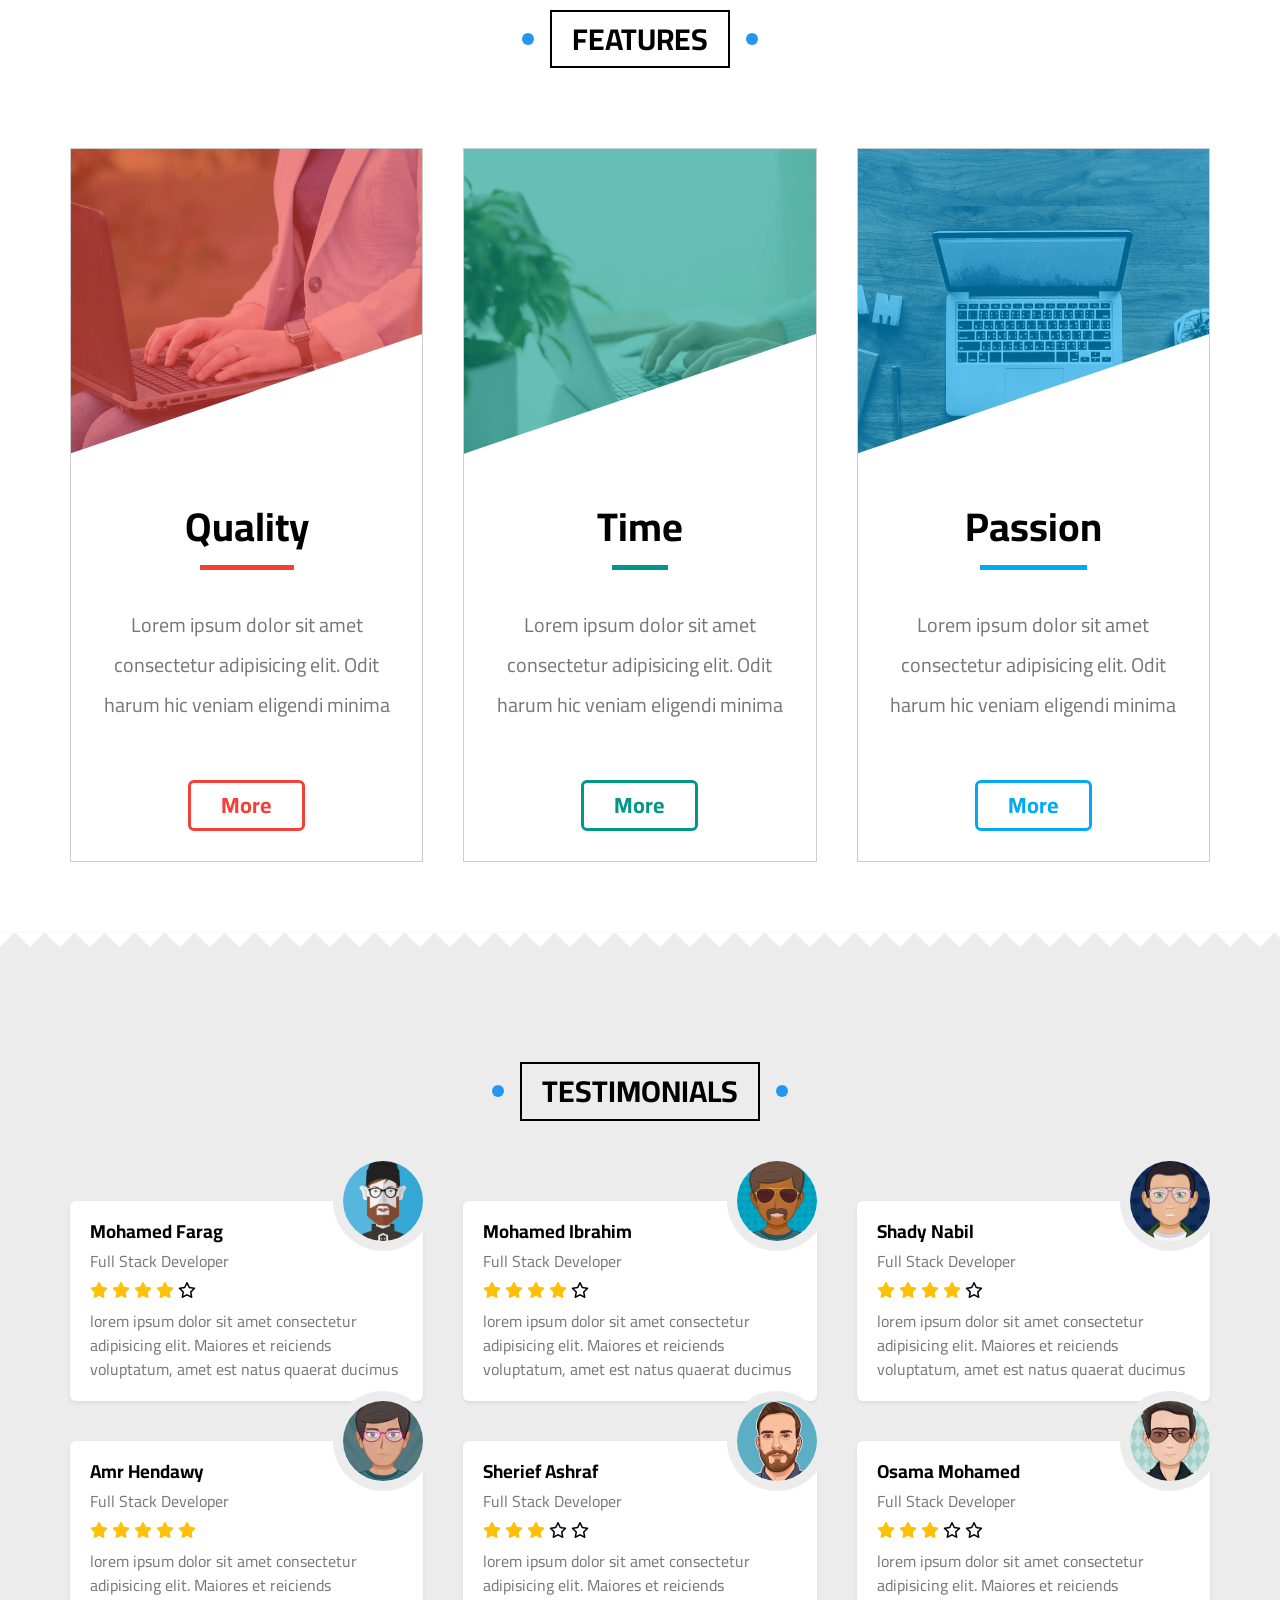
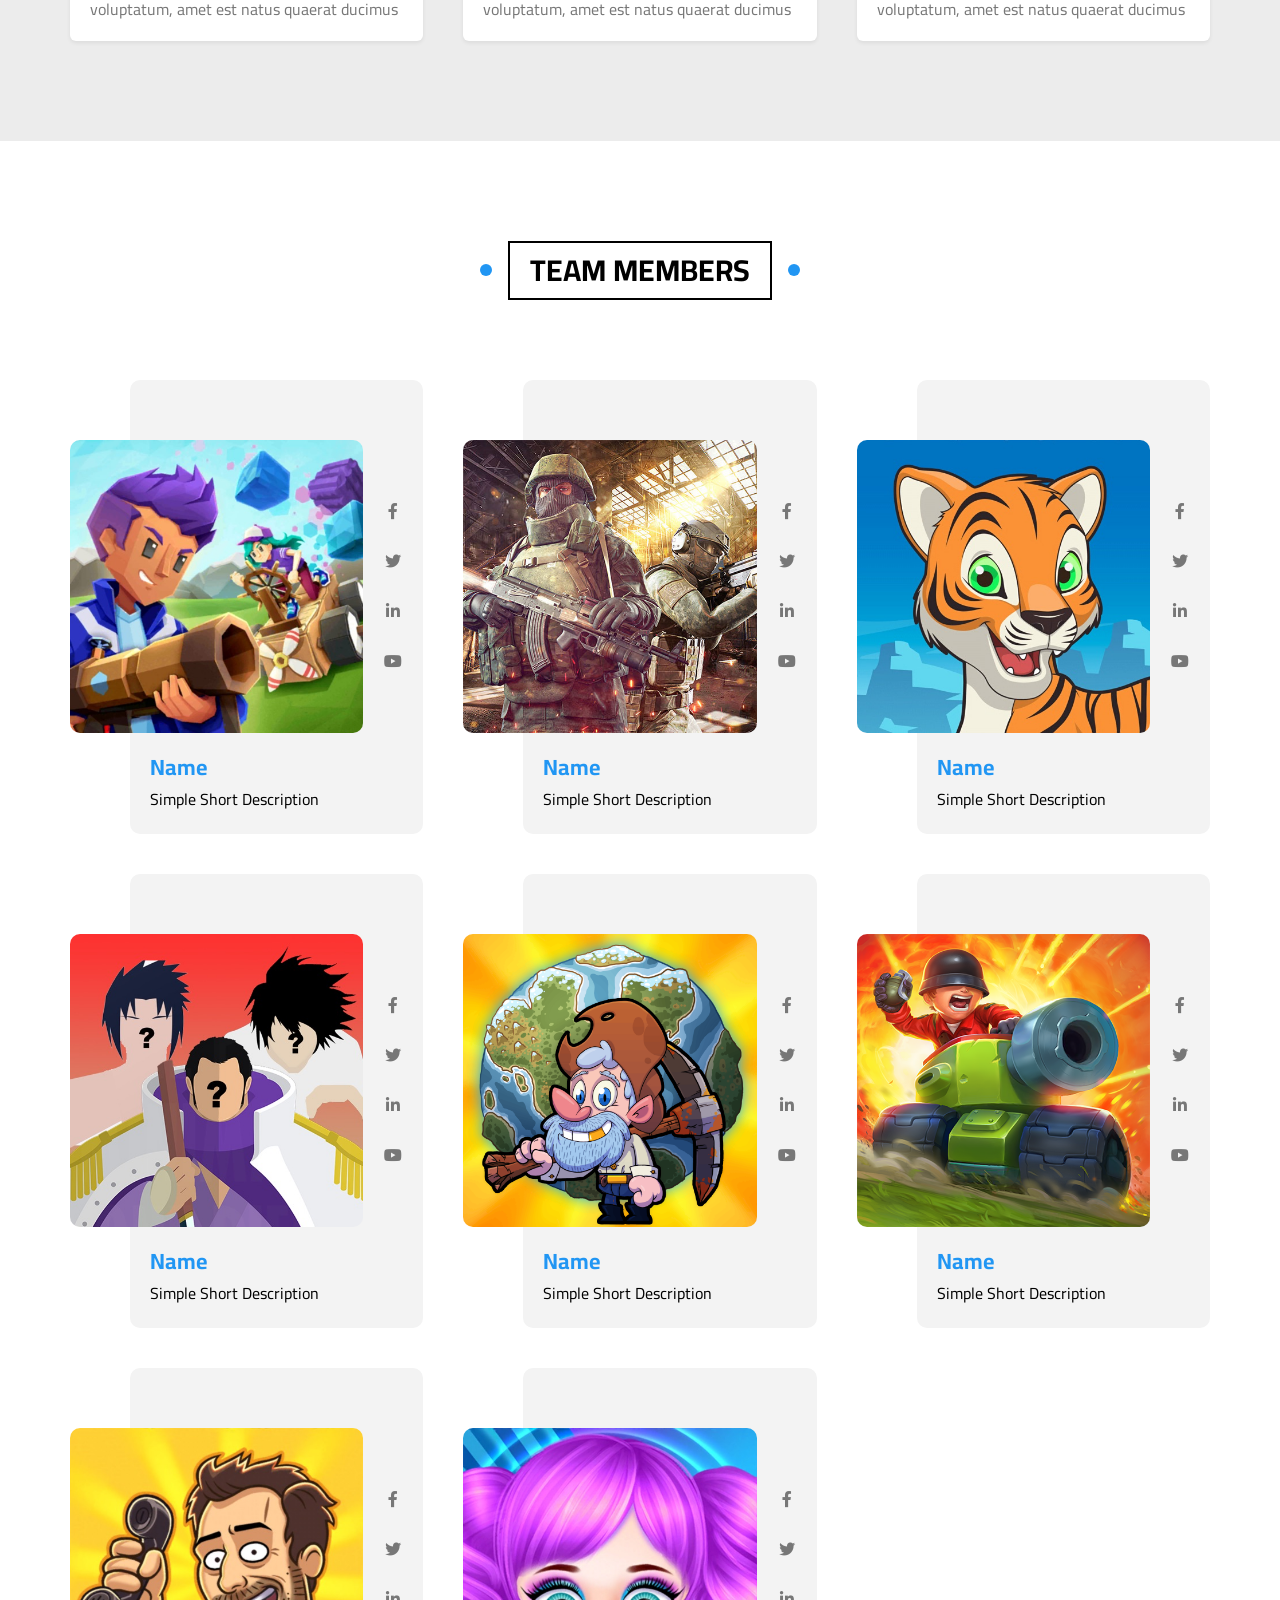
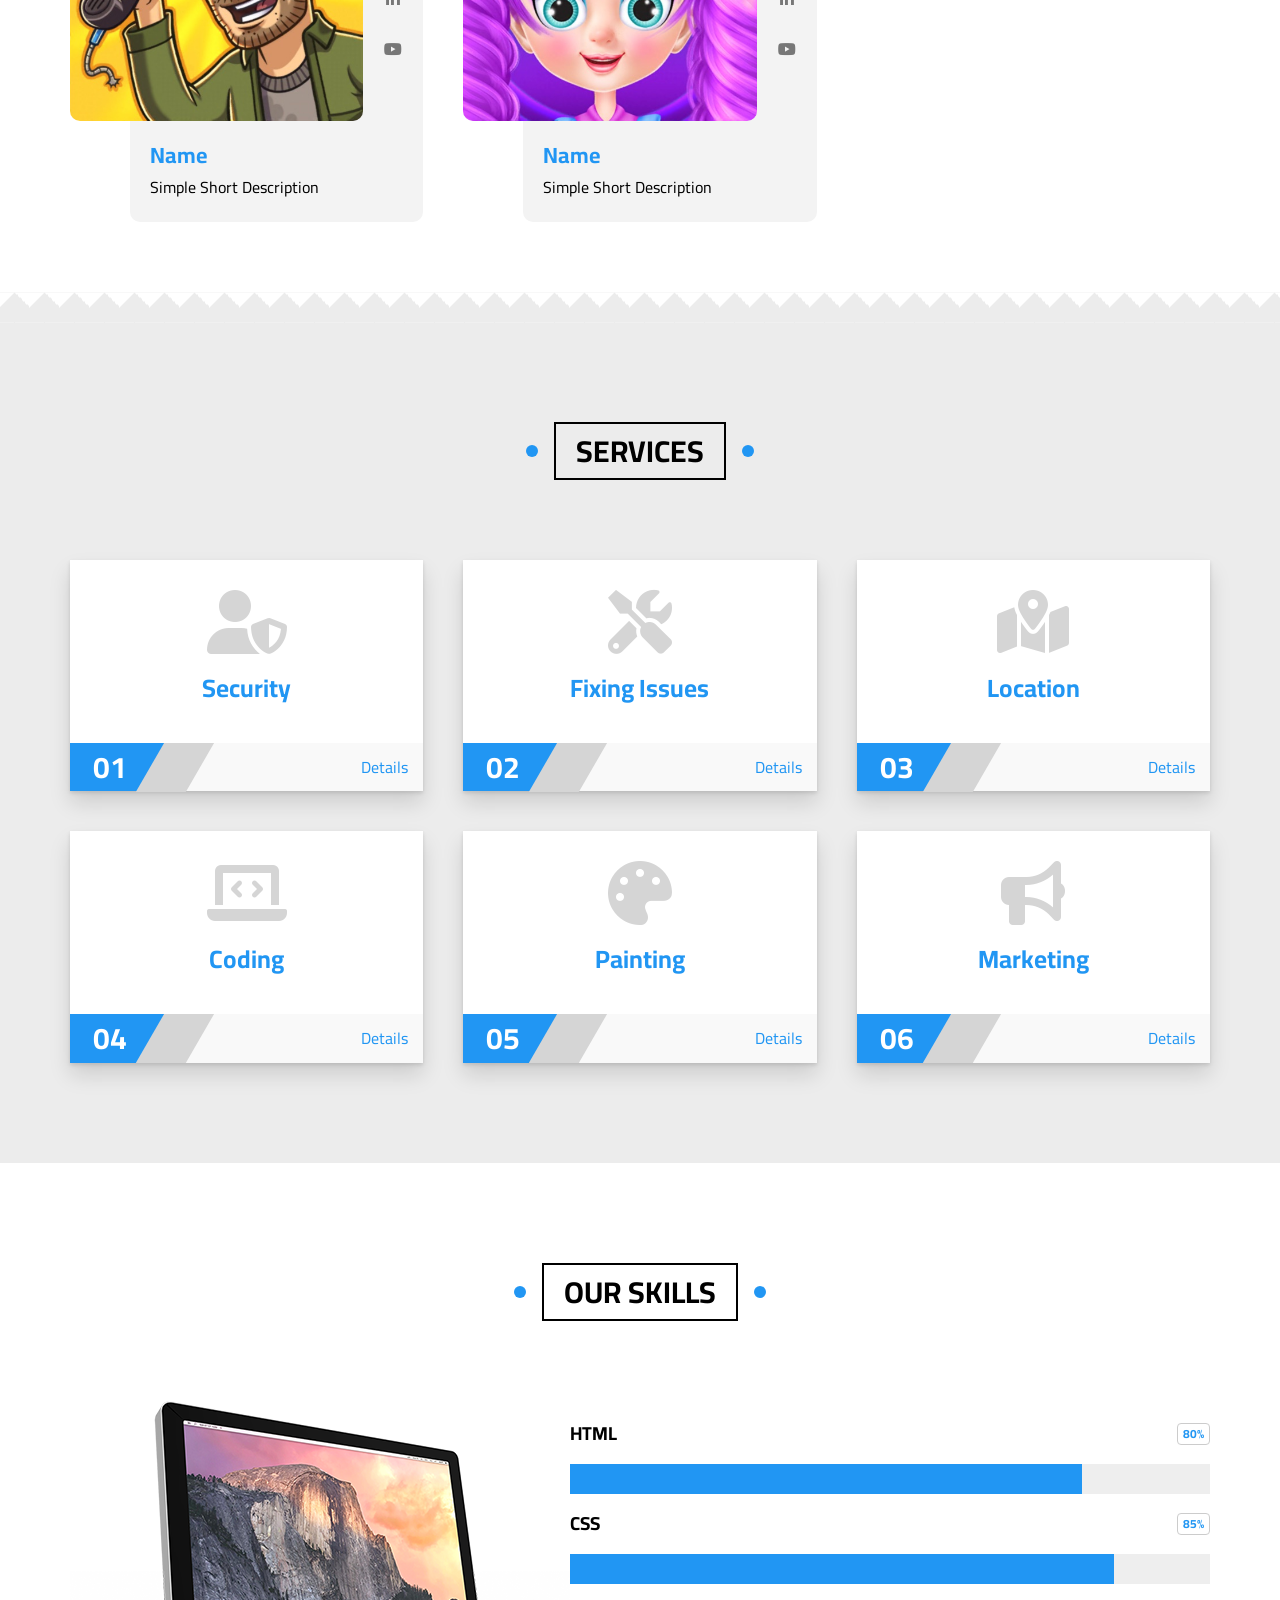
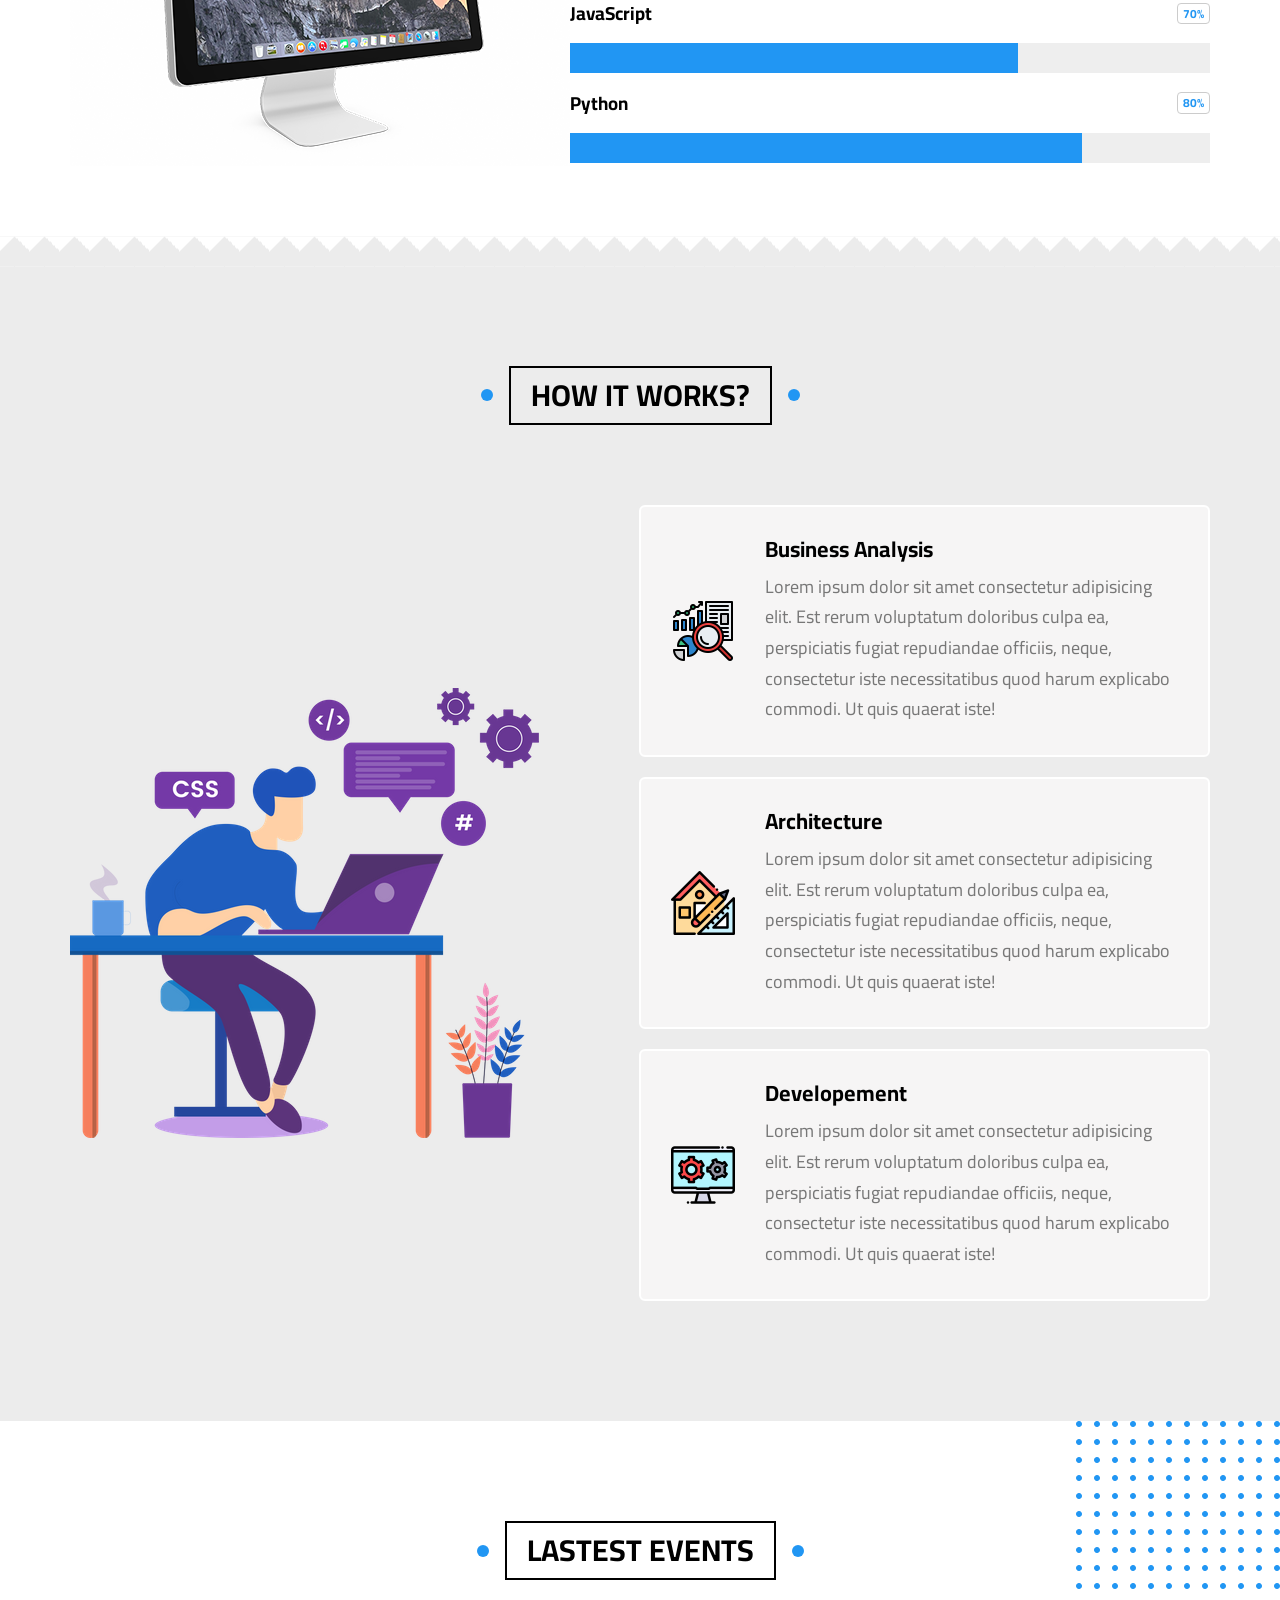
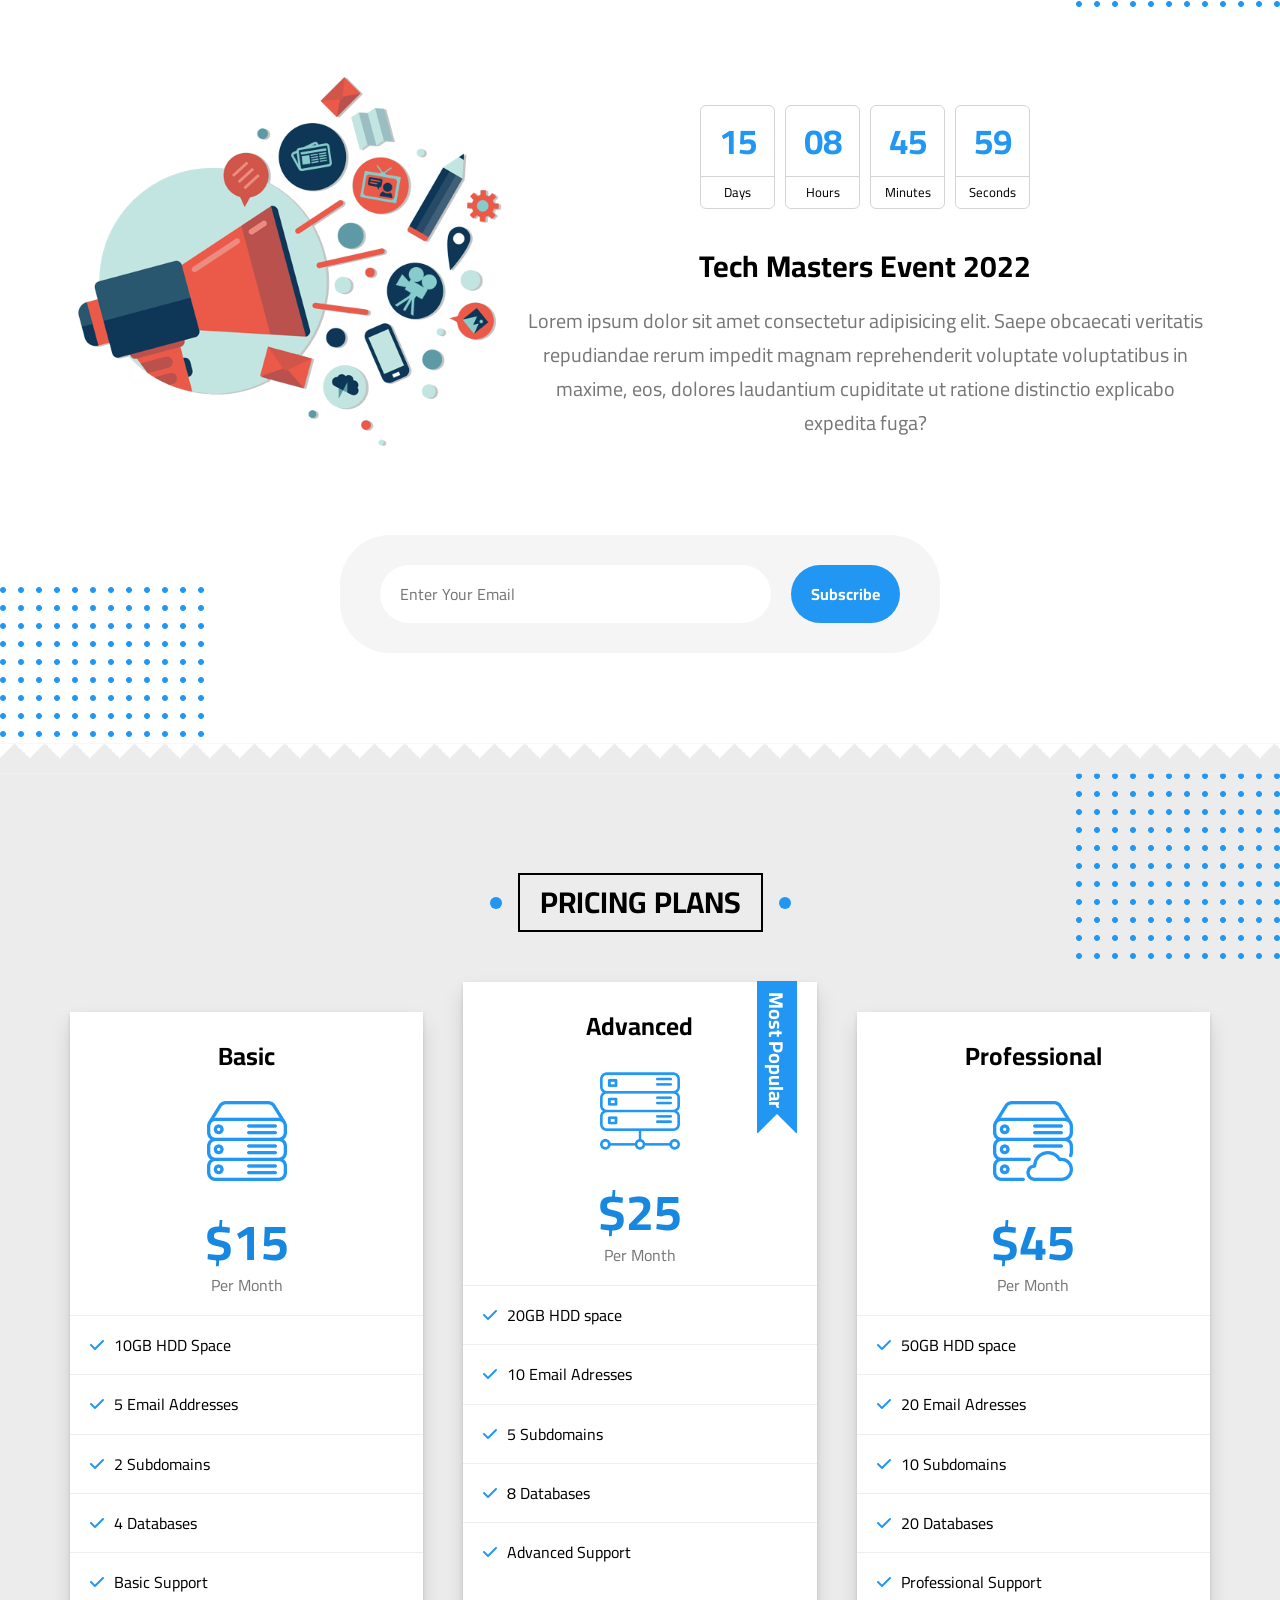
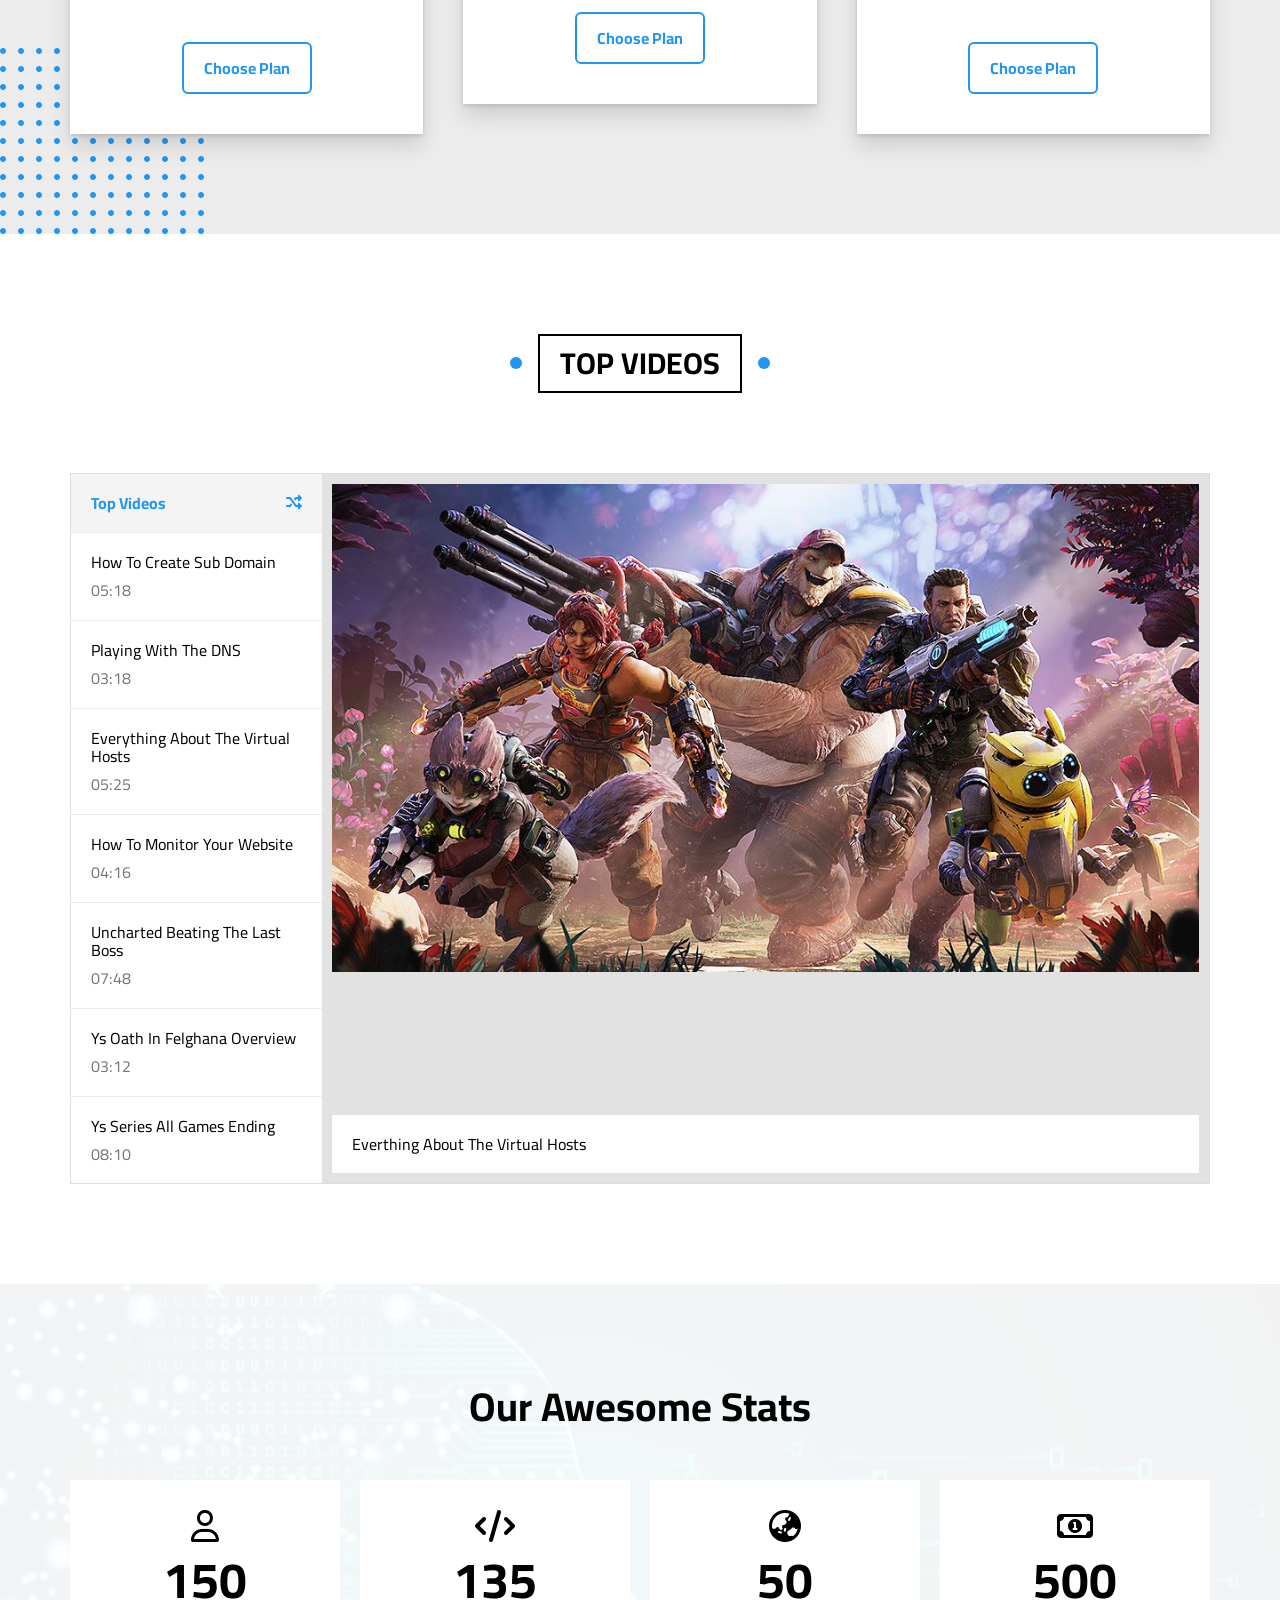
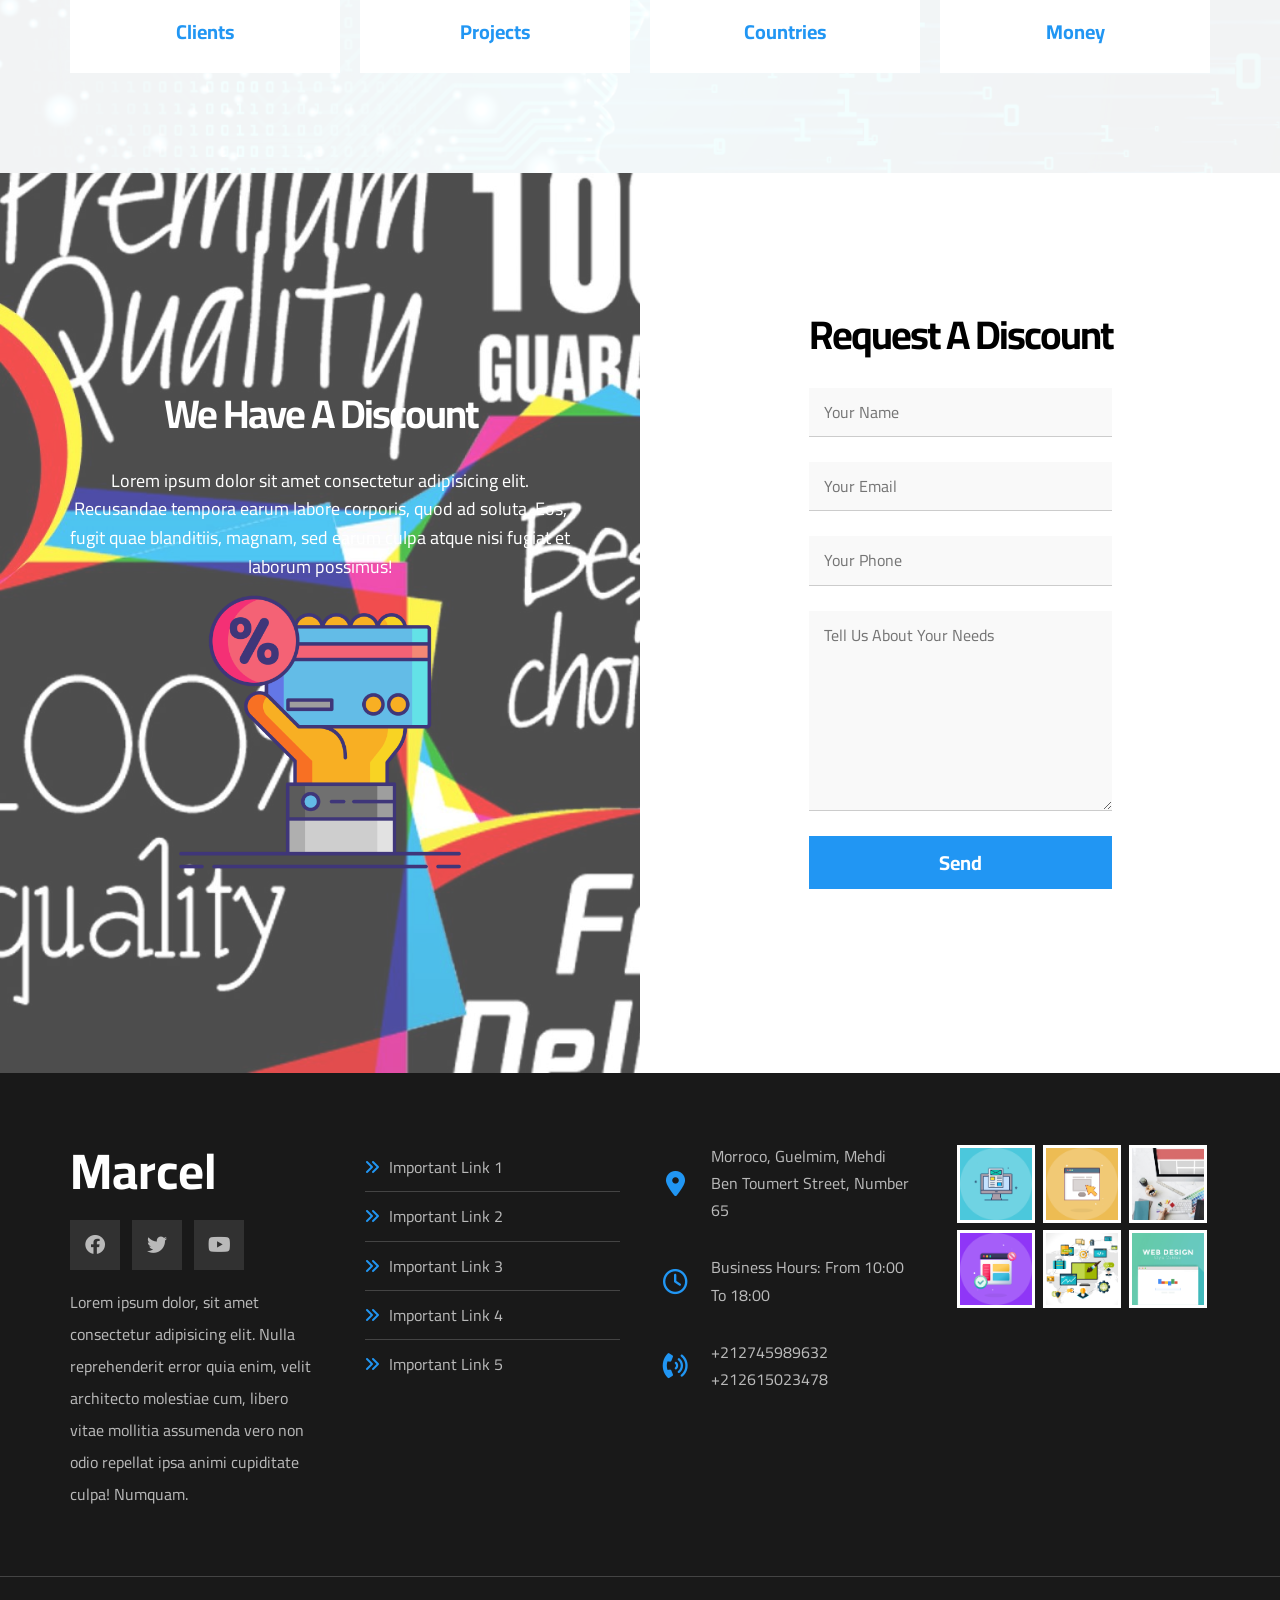
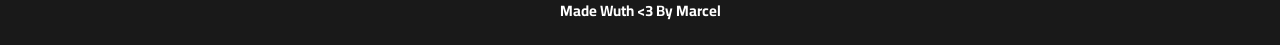
<file: marcel/index3.html>
<!DOCTYPE html>
<html lang="en">
<head>
    <meta charset="UTF-8">
    <meta http-equiv="X-UA-Compatible" content="IE=edge">
    <meta name="viewport" content="width=device-width, initial-scale=1.0">
     <!-- normalize all elements -->
    <link rel="stylesheet" href="css/normalize.css">
     <!-- link font awsome -->
    <link rel="stylesheet" href="css/all.min.css">
     <!-- the main css fill -->
    <link rel="stylesheet" href="css/marcel.css">
     <!-- select font  -->
     <link rel="preconnect" href="https://fonts.googleapis.com">
     <link rel="preconnect" href="https://fonts.gstatic.com" crossorigin>
     <link href="https://fonts.googleapis.com/css2?family=Cairo:wght@300;400;700&family=Lobster+Two:wght@700&family=Open+Sans:wght@400;700&family=Work+Sans:wght@200;300;400;500;600;700;800&display=swap"
      rel="stylesheet">
    <title>Marcel</title>
</head>
<body >
<!-- start Header  -->
<div class="header" id="header">
    <div class="container">
        <a href="#" class="logo">Marcel</a>
        <ul class="main-nav">
            <li>
                <a href="#articles">Articles</a>
            </li>
            <li>
                <a href="#gallery">Gallery</a>
            </li>
            <li>
                <a href="#features">Features</a>
            </li>
            <li>
                <a href="#">Other Links</a>
                <!-- Start mega-menu -->
                <div class="mega-menu">
                    <div class="image">
                        <img src="image/megamenu.png" alt="image">
                    </div>
                    <ul class="links">
                        <li><a href="#Testimonials">
                            <i class="far fa-comments fa-fw"></i> Testimonials </a>
                        </li>
                        <li><a href="#team">
                            <i class="far fa-user fa-fw"></i> Team Members</a>
                        </li>
                        <li><a href="#services">
                            <i class="far fa-building fa-fw"></i> Services </a>
                        </li>
                        <li><a href="#our-skills">
                            <i class="far fa-check-circle fa-fw"></i> Our Skills </a>
                        </li>
                        <li><a href="#work-steps">
                            <i class="far fa-clipboard fa-fw"></i> How It Works </a>
                        </li>
                    </ul>
                    <ul class="links">
                        <li><a href="#events">
                            <i class="far fa-calendar-alt fa-fw"></i> Events </a>
                        </li>
                        <li><a href="#pricing">
                            <i class="fas fa-server fa-fw"></i> Pricing Plans </a>
                        </li>
                        <li><a href="#videos">
                            <i class="far fa-play-circle fa-fw"></i> Top Videos </a>
                        </li>
                        <li><a href="#stats">
                            <i class="far fa-chart-bar fa-fw"></i> Stats </a>
                        </li>
                        <li><a href="#discount">
                            <i class="fas fa-percent fa-fw"></i> Reguest A Discount </a>
                        </li>
                    </ul>
                </div>
                <!-- End mega-menu -->
            </li>
        </ul>
    </div>
</div>
<!-- End Header   -->
<!-- Start Landing -->
<div class="Landing">
    <div class="container">
        <div class="text">
            <h1>Welcome, To Marcel World</h1>
            <p>Here Iam gonna share everything about my life. Books Iam reading, Games Iam Playing, Stories and Events</p>
        </div>
        <img src="image/landing-image.png" alt="image">
    </div>
    <a href="#articles" class="go-down">
        <i class="fas fa-angle-double-down fa-2x"></i>
    </a>
</div>
<!-- End Landing   -->
<!-- Start Articles  -->
<div class="articles" id="articles">
    <h2 class="main-title">ARTICLES</h2>
    <div class="container">
        <div class="box">
            <img src="image/cat-01.jpeg" alt="image">
            <div class="content">
                <h3>Test Title</h3>
                <p>Lorem ipsum dolor sit amet consectetur adipisicing elit. Reprehenderit</p>
            </div>
            <div class="info">
                <a href="">Read More</a>
                <i class="fas fa-long-arrow-alt-right"></i>
            </div>
        </div>
        <div class="box">
            <img src="image/cat-02.jpeg" alt="image">
            <div class="content">
                <h3>Test Title</h3>
                <p>Lorem ipsum dolor sit amet consectetur adipisicing elit. Reprehenderit</p>
            </div>
            <div class="info">
                <a href="">Read More</a>
                <i class="fas fa-long-arrow-alt-right"></i>
            </div>
        </div>
        <div class="box">
            <img src="image/cat-03.jpeg" alt="image">
            <div class="content">
                <h3>Test Title</h3>
                <p>Lorem ipsum dolor sit amet consectetur adipisicing elit. Reprehenderit</p>
            </div>
            <div class="info">
                <a href="">Read More</a>
                <i class="fas fa-long-arrow-alt-right"></i>
            </div>
        </div>
        <div class="box">
            <img src="image/cat-04.jpeg" alt="image">
            <div class="content">
                <h3>Test Title</h3>
                <p>Lorem ipsum dolor sit amet consectetur adipisicing elit. Reprehenderit</p>
            </div>
            <div class="info">
                <a href="">Read More</a>
                <i class="fas fa-long-arrow-alt-right"></i>
            </div>
        </div>
        <div class="box">
            <img src="image/cat-05.jpeg" alt="image">
            <div class="content">
                <h3>Test Title</h3>
                <p>Lorem ipsum dolor sit amet consectetur adipisicing elit. Reprehenderit</p>
            </div>
            <div class="info">
                <a href="">Read More</a>
                <i class="fas fa-long-arrow-alt-right"></i>
            </div>
        </div>
        <div class="box">
            <img src="image/cat-06.jpeg" alt="image">
            <div class="content">
                <h3>Test Title</h3>
                <p>Lorem ipsum dolor sit amet consectetur adipisicing elit. Reprehenderit</p>
            </div>
            <div class="info">
                <a href="">Read More</a>
                <i class="fas fa-long-arrow-alt-right"></i>
            </div>
        </div>
        <div class="box">
            <img src="image/cat-07.jpeg" alt="image">
            <div class="content">
                <h3>Test Title</h3>
                <p>Lorem ipsum dolor sit amet consectetur adipisicing elit. Reprehenderit</p>
            </div>
            <div class="info">
                <a href="">Read More</a>
                <i class="fas fa-long-arrow-alt-right"></i>
            </div>
        </div>
        <div class="box">
            <img src="image/cat-08.jpeg" alt="image">
            <div class="content">
                <h3>Test Title</h3>
                <p>Lorem ipsum dolor sit amet consectetur adipisicing elit. Reprehenderit</p>
            </div>
            <div class="info">
                <a href="">Read More</a>
                <i class="fas fa-long-arrow-alt-right"></i>
            </div>
        </div>
    </div>
    <div class="spikes"></div>
</div>
<!-- End Articles  -->
<!-- Start Galler  -->
<div class="gallery" id="gallery">
    <h2 class="main-title">GALLERY</h2>
    <div class="container">
        <div class="box">
            <div class="image">
                <img src="image/gallery-01.png" alt="">
            </div>
        </div>
        <div class="box">
            <div class="image">
                <img src="image/gallery-02.png" alt="">
            </div>
        </div>
        <div class="box">
            <div class="image">
                <img src="image/gallery-03.jpeg" alt="">
            </div>
        </div>
        <div class="box">
            <div class="image">
                <img src="image/gallery-04.png" alt="">
            </div>
        </div>
        <div class="box">
            <div class="image">
                <img src="image/gallery-05.jpeg" alt="">
            </div>
        </div>
        <div class="box">
            <div class="image">
                <img src="image/gallery-06.png" alt="">
            </div>
        </div>
    </div>
</div>
<!-- End Gallery -->
<!-- Start Features  -->
<div class="features" id="features">
    <h2 class="main-title">FEATURES</h2>
    <div class="container">
        <div class="box quality">
            <div class="img-holder">
                <img src="image/features-01.jpeg" alt="image">
            </div>
            <h2>Quality</h2>
            <p>Lorem ipsum dolor sit amet consectetur adipisicing elit. Odit harum hic veniam eligendi minima

            </p>
            <a href="#">More</a>
        </div>
        <div class="box time">
            <div class="img-holder">
                <img src="image/features-02.jpeg" alt="image">
            </div>
            <h2>Time</h2>
            <p>Lorem ipsum dolor sit amet consectetur adipisicing elit. Odit harum hic veniam eligendi minima
                
            </p>
            <a href="#">More</a>
        </div>
        <div class="box passion">
            <div class="img-holder">
                <img src="image/features-03.jpeg" alt="image">
            </div>
            <h2>Passion</h2>
            <p>Lorem ipsum dolor sit amet consectetur adipisicing elit. Odit harum hic veniam eligendi minima
                
            </p>
            <a href="#">More</a>
        </div>
    </div>
    <div class="spikes"></div>
</div>  
<!-- End Features  -->
<!-- Start Testimonials -->
<div class="Testimonials" id="Testimonials">
    <h2 class="main-title">Testimonials</h2>
    <div class="container">
        <div class="box">
            <img src="image/avatar-01.png" alt="image">
            <h3>Mohamed Farag</h3>
            <span class="title">Full Stack Developer</span>
            <div class="rate">
                <i class="filled fas fa-star"></i>
                <i class="filled fas fa-star"></i>
                <i class="filled fas fa-star"></i>
                <i class="filled fas fa-star"></i>
                <i class="far fa-star"></i>
            </div>
            <p>lorem ipsum dolor sit amet consectetur adipisicing elit. Maiores et reiciends voluptatum, amet est natus quaerat ducimus</p>

        </div>
        <div class="box">
            <img src="image/avatar-02.png" alt="image">
            <h3>Mohamed Ibrahim</h3>
            <span class="title">Full Stack Developer</span>
            <div class="rate">
                <i class="filled fas fa-star"></i>
                <i class="filled fas fa-star"></i>
                <i class="filled fas fa-star"></i>
                <i class="filled fas fa-star"></i>
                <i class="far fa-star"></i>
            </div>
            <p>lorem ipsum dolor sit amet consectetur adipisicing elit. Maiores et reiciends voluptatum, amet est natus quaerat ducimus</p>

        </div>
        <div class="box">
            <img src="image/avatar-03.png" alt="image">
            <h3>Shady Nabil</h3>
            <span class="title">Full Stack Developer</span>
            <div class="rate">
                <i class="filled fas fa-star"></i>
                <i class="filled fas fa-star"></i>
                <i class="filled fas fa-star"></i>
                <i class="filled fas fa-star"></i>
                <i class="far fa-star"></i>
            </div>
            <p>lorem ipsum dolor sit amet consectetur adipisicing elit. Maiores et reiciends voluptatum, amet est natus quaerat ducimus</p>

        </div>
        <div class="box">
            <img src="image/avatar-04.png" alt="image">
            <h3>Amr Hendawy</h3>
            <span class="title">Full Stack Developer</span>
            <div class="rate">
                <i class="filled fas fa-star"></i>
                <i class="filled fas fa-star"></i>
                <i class="filled fas fa-star"></i>
                <i class="filled fas fa-star"></i>
                <i class="filled fas fa-star"></i>
            </div>
            <p>lorem ipsum dolor sit amet consectetur adipisicing elit. Maiores et reiciends voluptatum, amet est natus quaerat ducimus</p>

        </div>
        <div class="box">
            <img src="image/avatar-05.png" alt="image">
            <h3>Sherief Ashraf</h3>
            <span class="title">Full Stack Developer</span>
            <div class="rate">
                <i class="filled fas fa-star"></i>
                <i class="filled fas fa-star"></i>
                <i class="filled fas fa-star"></i>
                <i class="far fa-star"></i>
                <i class="far fa-star"></i>
            </div>
            <p>lorem ipsum dolor sit amet consectetur adipisicing elit. Maiores et reiciends voluptatum, amet est natus quaerat ducimus</p>

        </div>
        <div class="box">
            <img src="image/avatar-06.png" alt="image">
            <h3>Osama Mohamed</h3>
            <span class="title">Full Stack Developer</span>
            <div class="rate">
                <i class="filled fas fa-star"></i>
                <i class="filled fas fa-star"></i>
                <i class="filled fas fa-star"></i>
                <i class="far fa-star"></i>
                <i class="far fa-star"></i>
            </div>
            <p>lorem ipsum dolor sit amet consectetur adipisicing elit. Maiores et reiciends voluptatum, amet est natus quaerat ducimus</p>

        </div>
    </div>
</div>
<!-- End Testimonials -->
<!-- Start Team -->
<div class="team" id="team">
    <h2 class="main-title">team Members</h2>
    <div class="container">
        <div class="box">
            <div class="data">
                <img src="image/team-01.jpeg" alt="image">
                <div class="social">
                    <a href="#"><i class="fab fa-facebook-f"></i></a>
                    <a href="#"><i class="fab fa-twitter"></i></a>
                    <a href="#"><i class="fab fa-linkedin-in"></i></a>
                    <a href="#"><i class="fab fa-youtube"></i></a>
                </div>
            </div>
            <div class="info">
                <h3>Name</h3>
                <p>Simple Short Description</p>
            </div>
        </div>
        <div class="box">
            <div class="data">
                <img src="image/team-02.jpeg" alt="image">
                <div class="social">
                    <a href="#"><i class="fab fa-facebook-f"></i></a>
                    <a href="#"><i class="fab fa-twitter"></i></a>
                    <a href="#"><i class="fab fa-linkedin-in"></i></a>
                    <a href="#"><i class="fab fa-youtube"></i></a>
                </div>
            </div>
            <div class="info">
                <h3>Name</h3>
                <p>Simple Short Description</p>
            </div>
        </div>
        <div class="box">
            <div class="data">
                <img src="image/team-03.jpeg" alt="image">
                <div class="social">
                    <a href="#"><i class="fab fa-facebook-f"></i></a>
                    <a href="#"><i class="fab fa-twitter"></i></a>
                    <a href="#"><i class="fab fa-linkedin-in"></i></a>
                    <a href="#"><i class="fab fa-youtube"></i></a>
                </div>
            </div>
            <div class="info">
                <h3>Name</h3>
                <p>Simple Short Description</p>
            </div>
        </div>
        <div class="box">
            <div class="data">
                <img src="image/team-04.jpeg" alt="image">
                <div class="social">
                    <a href="#"><i class="fab fa-facebook-f"></i></a>
                    <a href="#"><i class="fab fa-twitter"></i></a>
                    <a href="#"><i class="fab fa-linkedin-in"></i></a>
                    <a href="#"><i class="fab fa-youtube"></i></a>
                </div>
            </div>
            <div class="info">
                <h3>Name</h3>
                <p>Simple Short Description</p>
            </div>
        </div>
        <div class="box">
            <div class="data">
                <img src="image/team-05.png" alt="image">
                <div class="social">
                    <a href="#"><i class="fab fa-facebook-f"></i></a>
                    <a href="#"><i class="fab fa-twitter"></i></a>
                    <a href="#"><i class="fab fa-linkedin-in"></i></a>
                    <a href="#"><i class="fab fa-youtube"></i></a>
                </div>
            </div>
            <div class="info">
                <h3>Name</h3>
                <p>Simple Short Description</p>
            </div>
        </div>
        <div class="box">
            <div class="data">
                <img src="image/team-06.png" alt="image">
                <div class="social">
                    <a href="#"><i class="fab fa-facebook-f"></i></a>
                    <a href="#"><i class="fab fa-twitter"></i></a>
                    <a href="#"><i class="fab fa-linkedin-in"></i></a>
                    <a href="#"><i class="fab fa-youtube"></i></a>
                </div>
            </div>
            <div class="info">
                <h3>Name</h3>
                <p>Simple Short Description</p>
            </div>
        </div>
        <div class="box">
            <div class="data">
                <img src="image/team-07.jpeg" alt="image">
                <div class="social">
                    <a href="#"><i class="fab fa-facebook-f"></i></a>
                    <a href="#"><i class="fab fa-twitter"></i></a>
                    <a href="#"><i class="fab fa-linkedin-in"></i></a>
                    <a href="#"><i class="fab fa-youtube"></i></a>
                </div>
            </div>
            <div class="info">
                <h3>Name</h3>
                <p>Simple Short Description</p>
            </div>
        </div>
        <div class="box">
            <div class="data">
                <img src="image/team-08.jpeg" alt="image">
                <div class="social">
                    <a href="#"><i class="fab fa-facebook-f"></i></a>
                    <a href="#"><i class="fab fa-twitter"></i></a>
                    <a href="#"><i class="fab fa-linkedin-in"></i></a>
                    <a href="#"><i class="fab fa-youtube"></i></a>
                </div>
            </div>
            <div class="info">
                <h3>Name</h3>
                <p>Simple Short Description</p>
            </div>
        </div>
    </div>
    <div class="spikes"></div>
</div>
<!-- End Team -->
<!-- Start Services -->
<div class="services" id="services">
    <h2 class="main-title">services</h2>
    <div class="container">
        <div class="box">
            <i class="fas fa-user-shield fa-4x"></i>
            <h3>Security</h3>
            <div class="info">
                <a href="#">Details</a>
            </div>
        </div>
        <div class="box">
            <i class="fas fa-tools fa-4x"></i>
            <h3>Fixing Issues</h3>
            <div class="info">
                <a href="#">Details</a>
            </div>
        </div>
        <div class="box">
            <i class="fas fa-map-marked-alt fa-4x"></i>
            <h3>Location</h3>
            <div class="info">
                <a href="#">Details</a>
            </div>
        </div>
        <div class="box">
            <i class="fas fa-laptop-code fa-4x"></i>
            <h3>Coding</h3>
            <div class="info">
                <a href="#">Details</a>
            </div>
        </div>
        <div class="box">
            <i class="fas fa-palette fa-4x"></i>
            <h3>Painting</h3>
            <div class="info">
                <a href="#">Details</a>
            </div>
        </div>
        <div class="box">
            <i class="fas fa-bullhorn fa-4x"></i>
            <h3>Marketing</h3>
            <div class="info">
                <a href="#">Details</a>
            </div>
        </div>
    </div>
</div>
<!-- End Services -->
<!-- Start Skills -->
<div class="our-skills" id="our-skills">
    <h2 class="main-title">our skills</h2>
    <div class="container">
        <img src="image/skills.png" alt="image">
        <div class="skills">
            <div class="skill">
                <h3>HTML<span>80%</span></h3>
                <div class="the-progress">
                    <span style="width:80% ;" ></span>
                </div>
            </div>
            <div class="skill">
                <h3>CSS<span>85%</span></h3>
                <div class="the-progress">
                    <span style="width:85% ;" ></span>
                </div>
            </div>
            <div class="skill">
                <h3>JavaScript<span>70%</span></h3>
                <div class="the-progress">
                    <span style="width: 70%;" ></span>
                </div>
            </div>
            <div class="skill">
                <h3>Python<span>80%</span></h3>
                <div class="the-progress">
                    <span style="width:80% ;" ></span>
                </div>
            </div>
        </div>
    </div>
    <div class="spikes"></div>
</div>
<!-- End Skills -->
<!-- Start work-steps -->
<div class="work-steps" id="work-steps">
    <h2 class="main-title">how it works?</h2>
    <div class="container">
        <img src="image/work-steps.png" alt="image" class="image">
        <div class="info">
            <div class="box">
                <img src="image/work-steps-1.png" alt="image">
                <div class="text">
                    <h3>Business Analysis</h3>
                    <p>Lorem ipsum dolor sit amet consectetur adipisicing elit. Est rerum voluptatum doloribus culpa ea,
                         perspiciatis fugiat repudiandae officiis, neque, consectetur iste necessitatibus quod harum explicabo commodi.
                          Ut quis quaerat iste!</p>
                </div>
            </div>
            <div class="box">
                <img src="image/work-steps-2.png" alt="image">
                <div class="text">
                    <h3>Architecture</h3>
                    <p>Lorem ipsum dolor sit amet consectetur adipisicing elit. Est rerum voluptatum doloribus culpa ea,
                         perspiciatis fugiat repudiandae officiis, neque, consectetur iste necessitatibus quod harum explicabo commodi.
                          Ut quis quaerat iste!</p>
                </div>
            </div>
            <div class="box">
                <img src="image/work-steps-3.png" alt="image">
                <div class="text">
                    <h3>Developement</h3>
                    <p>Lorem ipsum dolor sit amet consectetur adipisicing elit. Est rerum voluptatum doloribus culpa ea,
                         perspiciatis fugiat repudiandae officiis, neque, consectetur iste necessitatibus quod harum explicabo commodi.
                          Ut quis quaerat iste!</p>
                </div>
            </div>
        </div>
    </div>
</div>
<!-- End work-steps -->
<!-- Strat events -->
<div class="events" id="events">
    <div class="dots dots-up"></div>
    <div class="dots dots-down"></div>
    <h2 class="main-title">lastest events</h2>
    <div class="container">
        <img src="image/events.png" alt="image">
        <div class="info">
            <div class="time">
                <div class="unit"><span class="days">15</span><span>Days</span></div>
                <div class="unit"><span class="hours">08</span><span>Hours</span></div>
                <div class="unit"><span class="minutes">45</span><span>Minutes</span></div>
                <div class="unit"><span class="seconds">59</span><span>Seconds</span></div>
            </div>
            <h2 class="title">Tech Masters Event 2022</h2>
            <p class="description">Lorem ipsum dolor sit amet consectetur adipisicing elit.
                 Saepe obcaecati veritatis repudiandae rerum impedit magnam reprehenderit voluptate voluptatibus in maxime,
                  eos, dolores laudantium cupiditate ut ratione distinctio explicabo expedita fuga?</p>
        </div>
        <div class="subscribe">
            <form action="">
                <input type="email" placeholder="Enter Your Email">
                <input type="submit" value="Subscribe">
            </form>
        </div>
    </div>
    <div class="spikes"></div>
</div>
<!-- End events -->
<!-- start Pricing -->
<div class="pricing" id="pricing">
    <div class="dots dots-up"></div>
    <div class="dots dots-down"></div>
    <h2 class="main-title">Pricing Plans</h2>
    <div class="container">
        <div class="box">
            <div class="title">Basic</div>
            <img src="image/hosting-basic.png" alt="image">
            <div class="price">
                <span class="amount">$15</span>
                <span class="time">Per Month</span>
            </div>
            <ul>
                <li>10GB HDD Space</li>
                <li>5 Email Addresses</li>
                <li>2 Subdomains</li>
                <li>4 Databases</li>
                <li>Basic Support</li>
            </ul>
            <a href="#">Choose Plan</a>
        </div>
        <div class="box popular">
            <div class="label">Most Popular</div>
            <div class="title">Advanced</div>
            <img src="image/hosting-advanced.png" alt="image">
            <div class="price">
                <span class="amount">$25</span>
                <span class="time">Per Month</span>
            </div>
            <ul>
                <li>20GB HDD space</li>
                <li>10 Email Adresses</li>
                <li>5 Subdomains</li>
                <li>8 Databases</li>
                <li>Advanced Support</li>
            </ul>
            <a href="#">Choose Plan</a>
        </div>
        <div class="box">
            <div class="title">Professional</div>
            <img src="image/hosting-professional.png" alt="image">
            <div class="price">
                <span class="amount">$45</span>
                <span class="time">Per Month</span>
            </div>
            <ul>
                <li>50GB HDD space</li>
                <li>20 Email Adresses</li>
                <li>10 Subdomains</li>
                <li>20 Databases</li>
                <li>Professional Support</li>
            </ul>
            <a href="#">Choose Plan</a>
        </div>
    </div>
</div>
<!-- End Pricing -->
<!-- Start videos -->
<div class="videos" id="videos">
    <h2 class="main-title">top videos</h2>
    <div class="container">
        <div class="holder">
            <div class="list">
                <div class="name">Top Videos <i class="fas fa-random"></i></div>
                <ul>
                    <li>How To Create Sub Domain<span>05:18</span></li>
                    <li>Playing With The DNS <span>03:18</span></li>
                    <li>Everything About The Virtual Hosts <span>05:25</span></li>
                    <li>How To Monitor Your Website <span>04:16</span></li>
                    <li>Uncharted Beating The Last Boss <span>07:48</span></li>
                    <li>Ys Oath In Felghana Overview <span>03:12</span></li>
                    <li>Ys Series All Games Ending <span>08:10</span></li>
                </ul>
            </div>
            <div class="preview">
                <img src="image/video-preview.jpeg" alt="image">
                <div class="info">Everthing About The Virtual Hosts</div>
            </div>
        </div>
    </div>
</div>
<!-- End videos -->
<!-- Start Stats -->
<div class="stats" id="stats">
    <h2>our awesome stats</h2>
    <div class="container">
        <div class="box">
            <i class="far fa-user fa-2x fa-fw"></i>
            <span class="number">150</span>
            <span class="text">Clients</span>
        </div>
        <div class="box">
            <i class="fas fa-code fa-2x fa-fw"></i>
            <span class="number">135</span>
            <span class="text">Projects</span>
        </div>
        <div class="box">
            <i class="fas fa-globe-asia fa-2x fa-fw"></i>
            <span class="number">50</span>
            <span class="text">Countries</span>
        </div>
        <div class="box">
            <i class="far fa-money-bill-alt fa-2x fa-fw"></i>
            <span class="number">500</span>
            <span class="text">Money</span>
        </div>
    </div>
</div>
<!-- End Stats -->
<!-- start Discount -->
<div class="discount" id="discount">
    <div class="image">
        <div class="content">
            <h2>we have a discount</h2>
            <p>Lorem ipsum dolor sit amet consectetur adipisicing elit.
                 Recusandae tempora earum labore corporis, quod ad soluta.
                 Eos, fugit quae blanditiis, magnam, sed earum culpa atque 
                 nisi fugiat et laborum possimus!</p>
            <img src="image/discount.png" alt="image">
        </div>
    </div>
    <div class="form">
        <div class="content">
            <h2> request a discount</h2>
            <form action="">
                <input class="input" type="text" placeholder="Your Name">
                <input class="input" type="email" placeholder="Your Email">
                <input class="input" type="text" placeholder="Your Phone">
                <textarea class="input" placeholder="Tell Us About Your Needs"></textarea>
                <input type="submit" value="Send">
            </form>
        </div>
    </div>
</div>
<!-- End Discount -->
<!-- start footer -->
<div class="footer">
    <div class="container">
        <div class="box">
            <h3>Marcel</h3>
            <ul class="social">
                <li><a href="#" class="facebook"><i class="fab fa-facebook"></i></a></li>
                <li><a href="#" class="twitter"><i class="fab fa-twitter"></i></a></li>
                <li><a href="#" class="youtube"><i class="fab fa-youtube"></i></a></li>
            </ul>
            <p class="text">Lorem ipsum dolor, sit amet consectetur adipisicing elit.
                 Nulla reprehenderit error quia enim, velit architecto 
                 molestiae cum, libero vitae mollitia assumenda vero non 
                 odio repellat ipsa animi cupiditate culpa! Numquam.</p>
        </div>
        <div class="box">
            <ul class="links">
                <li><a href="#">Important Link 1</a></li>
                <li><a href="#">Important Link 2</a></li>
                <li><a href="#">Important Link 3</a></li>
                <li><a href="#">Important Link 4</a></li>
                <li><a href="#">Important Link 5</a></li>
            </ul>
        </div>
        <div class="box">
            <div class="line">
                <i class="fas fa-map-marker-alt fa-fw"></i>
                <div class="info">Morroco, Guelmim, Mehdi Ben Toumert Street, Number 65</div>
            </div>
            <div class="line">
                <i class="far fa-clock fa-fw"></i>
                <div class="info">Business Hours: From 10:00 To 18:00</div>
            </div>
            <div class="line">
                <i class="fas fa-phone-volume fa-fw"></i>
                <div class="info">
                    <span>+212745989632</span>
                    <span>+212615023478</span>
                </div>
            </div>
        </div>
        <div class="box footer-gallery">
            <img src="image/gallery-01.png" alt="image">
            <img src="image/gallery-02.png" alt="image">
            <img src="image/gallery-03.jpeg" alt="image">
            <img src="image/gallery-04.png" alt="image">
            <img src="image/gallery-05.jpeg" alt="image">
            <img src="image/gallery-06.png" alt="image">
        </div>
    </div>
    <p class="copyright">Made Wuth <3 By Marcel </p>
</div>
<!-- End footer -->
</body>
</html>
</file>
<file: leon/css/index.css>
/* Start variables */
:root{
    --main-color:#10cab7;
    --secendary-color: #2c4755;
    --section-padding: 60px;
    --section-background:#f6f6f6;
}
/* End variables */
/* start global rules */
*{
    -webkit-box-sizing: border-box;
    -moz-box-sizing: border-box;
    box-sizing: border-box;
}
body{
    font-family: 'Work Sans', sans-serif;
}
.parent{   
    background-color: #eee;
}
html {
    scroll-behavior: smooth;
}
.container{
    padding-left: 15px ;
    padding-right: 15px;
    margin-left: auto;
    margin-right: auto;
}
/* Small devices (tablets, 768px and up) */
@media (min-width:768px){
    .container{
        width: 750px
    }
}
/* Medium devices (desktops, 992px and up)  */
@media (min-width:992px){
    .container{
        width: 670px;
    }
}
/* Large devices (large desktops, 1200px and up)   */
@media (min-width:1200px){
    .container{
        width: 1170px
    }
}
/* end global rules */
/* Start Components */
.special-heading {
    color: #ebeced;
    font-size: 100px;
    text-align: center;
    font-weight: 800;
    letter-spacing:3px ;
    margin: 0%;
}
.special-heading + p{
    margin: -30px 0px 0px ;
    font-size: 20px;
    text-align: center;
    color:#797979;
}
@media (max-width: 767px) {
    .special-heading{
        font-size: 60px;
    }
    .special-heading + p {
        margin-top: -20px;
    }
}

/* End Components */
/* start header */
.header{
    padding: 20px;
}
.header .container{
    display: flex;
    justify-content: space-between;
    align-items: center;
}
.header .logo{
    width: 60px;
}
.header .links{
    position: relative;
}
.header .links:hover .icon span:nth-child(2){
    width: 100%;
}
.header .links .icon{
    width: 30px;
    display: flex;
    flex-wrap: wrap;
    justify-content: flex-end;
}
.header .links .icon span{
    background-color: #222;
    margin-bottom: 5px;
    height: 2px;
}
.header .links .icon span:first-child{
    width: 100%;
}
.header .links .icon span:nth-child(2){
    width: 60%;
    transition: 0.3s;
}
.header .links .icon span:last-child{
    width: 100%;
}
.header .links ul{
    margin: 0;
    padding: 0;
    list-style: none;
    right: 0;
    background-color: #eee;
    position: absolute;
    min-width: 200px;
    top:150%;
    display: none;
    z-index: 1;
}
.header .links ul::before{
    content: '';
    border-width: 10px;
    border-color: transparent transparent #eee transparent;
    border-style: solid ;
    right: 5px;
    top: -20px;
    position: absolute;
}
.header .links:hover ul{
    display: block;
}
.header .links ul li a{
    padding: 15px;
    display: block;
    text-decoration: none;
    color: #222;
    transition: 0.3s;
}
.header .links ul li a:hover{
    padding-left: 30px;

}
.header .links ul li:not(:last-child) a{
    border-bottom: 1px solid rgba(180, 180, 180, 0.315);
}
/* end header */
/* start landing section */
.landing{
    background-image:url(../image/pexels-pixabay-355747.jpg);
    background-size: cover;
    height: calc(100vh - 64px);
    position: relative;
}
.landing .intro-text{
    position: absolute;
    left: 50%;
    top:50%;
    transform: translate(-50%,-50%);
    text-align: center;
    width: 320px;
    max-width: 100%;
} 
.landing .intro-text h1{
    margin: 0;
    color: var(--main-color);
    font-size: 50px;
    text-align: center;
}
.landing .intro-text p{
    font-size: 19px;
    line-height: 1.8;
    font-weight: bold;
}
/* end landing section */
/* start Features */
.features {
    padding-top: var(--section-padding);
    padding-bottom: var(--section-padding);
    background-color: var(--section-background);
}
.features .container{
    display: grid;
    grid-template-columns: repeat(auto-fill,minmax(300px,1fr));
    grid-gap:20px
}
.features .feat{
    padding: 20px;
    text-align: center;
}
.features .feat i{
    color:var(--main-color) ;
    font-size: 27px;
}
.features .feat h3{
    font-weight: 800;
    margin: 30px 0;
}
.features .feat p{
    line-height: 1.8;
    color: #777;
    font-size: 17px;   
}
/* end Features */
/* start services section */
.services {
    padding-top: var(--section-padding);
    padding-bottom: var(--section-padding);   
}
.services .services-content{
    display: grid;
    grid-template-columns: repeat(auto-fill,minmax(300px,1fr));
    grid-gap:30px;
    margin-top: 100px;
}
.services .services-content .srv {
    display: flex;
    margin-bottom: 40px;
}
@media (max-width: 767px) {
    .services .services-content .srv {
        flex-direction: column;
        text-align: center;
    }
}
.services .services-content .srv i {
    color: var(--main-color);
    flex-basis: 60px;
}
.services .services-content .srv .text{
    flex: 1;
}
.services .services-content .srv h3 {
    margin: 0 0 20px;
}
.services .services-content .srv p {
    color: #444;
    font-weight: 300;
    line-height: 1.6;
}
.services .services-content .image {
    text-align: center;
    position: relative;
}
.services .services-content .image::before {
    content: '';
    background-color:var(--secendary-color) ;
    width: 100px;
    height: calc(100% + 100px);
    top: -50px;
    position: absolute;
    right: 0;
    z-index: -1;
}
.services .services-content .image img {
    width: 260px;
}
@media (max-width: 1199px) {
    .image-cancle{
        display: none;
    }
}
/* end services section */
/* start portfolio section */
.portfolio {
    background-color: var(--section-background);
    padding-top: var(--section-padding);
    padding-bottom: var(--section-padding);
}
.portfolio .portfolio-content {
    display: grid;
    grid-template-columns: repeat(auto-fill,minmax(300px,1fr));
    grid-gap:30px;
    margin-top: 80px;
}
.portfolio .portfolio-content .card {
    background-color: white;
}
.portfolio .portfolio-content .card img {
    width: 100%;
    height: 65%;
}
.portfolio .portfolio-content .card .intro {
    padding: 20px;
    margin-bottom: 120px;
}
.portfolio .portfolio-content .card h3 {
    margin: 0;
}
.portfolio .portfolio-content .card p {
    color: #777;
    line-height: 1.6;
    margin-bottom: 0;
}
/* end portfolio section */
/* start about */
.about{
    padding-bottom: var(--section-padding);
    padding-top: calc(var(--section-padding) + 60px);
}
.about .about-content {
    margin-top: 100px;
    display: flex;
    flex-wrap: wrap;
    justify-content: space-between;
}
@media (max-width:1029px) {
    .about .about-content  {
        flex-direction: column;
        text-align: center;
    }
}
.about .about-content .image {
    position: relative;
    width: 250px;
    height: 375px;
}
@media (max-width:1029px) {
    .about .about-content .image{
        margin: 0 auto 60px;
    }
}
.about .about-content .image::before {
    content: '';
    position: absolute;
    background-color: #ebeced;
    width: 100px;
    height: calc(100% + 80px);
    top: -40px;
    left: -20px;
    z-index: -1;
}
.about .about-content .image::after {
    content: '';
    top: -40px;
    position: absolute;
    width: 120px;
    height: 300px;
    border-left: 80px solid var(--main-color);
    border-bottom: 80px solid var(--main-color);
    z-index: -1;
    right: -150px;
}
@media (max-width:1029px) {
    .about .about-content .image::before,
    .about .about-content .image::after  {
        display: none;
    }
}
.about .about-content .image img{
    width: 100%;
    height: 100%;
}
.about .about-content .text{
    flex-basis: calc(100% - 500px);
}
.about .about-content .text p:first-of-type{
    font-weight: bold;
    line-height: 2;
    margin-bottom: 50px;
}
.about .about-content .text hr {
    width: 50%;
    display: inline-block;
    border-color: var(--main-color);
}
.about .about-content .text p:last-of-type{
    line-height: 2;
    color: #777;
}
/* end about */
/* start contact */
.contact {
    background-color: var(--section-background);
    padding-top: var(--section-padding);
    padding-bottom: var(--section-padding);
}
.contact .info {
    padding-top: var(--section-padding);
    padding-bottom: var(--section-padding);
    text-align: center;
}
.contact .info .label {
    font-size: 35px;
    font-weight: 800;
    color: var(--secendary-color);
    letter-spacing: -2px;
    margin-bottom: 15px;
}
.contact .info .link {
    display: block;
    font-size: 35px;
    font-weight: 800;
    color: var(--main-color);
    text-decoration: none;
}
.contact .info .social {
    display: flex;
    justify-content: center;
    margin-top: 20px;
    font-size: 16px;
}
.contact .info .social i {
    margin-left: 10px;
    color: var(--secendary-color);
}
@media (max-width:767px) {
    .contact .info .label,
    .contact .info .link {
        font-size: 25px;
    }
}
/* end contact */
/* start Footer*/
.footer {
    background-color: var(--secendary-color);
    color: white;
    padding: 30px 10px;
    text-align: center;
    font-size: 18px;
}
.footer span {
    font-weight: bold;
    color: var(--main-color);
} 
/* end Footer*/
</file>
<file: kasper/css/kasper.css>
/* start variable */
:root {
    --main-Color:#19c8fe;
    --secendary-Color:#a2a2a2;
    --transparent-color: rgb(15 116 143 / 70%);
    --section-padding:100px;
}
/* end variable */
/* start global rules */
*{
    -webkit-box-sizing: border-box;
    -moz-box-sizing: border-box;
    box-sizing: border-box;
    padding: 0;
    margin: 0;
}
html {
    scroll-behavior: smooth;
}
body{
    font-family: 'Open Sans', sans-serif;
}
ul {
    list-style: none;
}
.parent{   
    background-color: #eee;
}
.container{
    padding-left: 15px ;
    padding-right: 15px;
    margin-left: auto;
    margin-right: auto;
}
/* Small devices (tablets, 768px and up) */
@media (min-width:768px){
    .container{
        width: 750px
    }
}
/* Medium devices (desktops, 992px and up)  */
@media (min-width:992px){
    .container{
        width: 970px;
    }
}
/* Large devices (large desktops, 1200px and up)   */
@media (min-width:1200px){
    .container{
        width: 1170px
    }
}
/* end global rules */
/* start Component */
.main-heading {
    text-align: center;
}
.main-heading h2 {
    font-weight: normal;
    font-size: 40px;
    position: relative;
    text-transform: uppercase;
    margin-bottom: 70px;
}
.main-heading h2::before {
    content: '';
    position: absolute;
    left: 50%;
    transform: translateX(-50%);
    height: 2px;
    background-color: #333;
    width: 120px;
    bottom: -30px;
}
.main-heading h2::after {
    content: '';
    position: absolute;
    left: 50%;
    transform: translateX(-50%);
    width: 14px;
    height: 14px;
    border-radius: 50%;
    border: 2px solid #333;
    bottom: -38px;
    background-color: white;
}
.main-heading p {
    width: 555px;
    margin: 0 auto 100px;
    max-width: 100%;
    line-height: 2;
    color: #777;
}
/* end Component */
/* start header */
header {
    position: absolute;
    left: 0;
    width: 100%;
    z-index: 2;
}
header .container{
    display: flex;
    justify-content: space-between;
    align-items: center;
    position: relative;
    min-height: 97px;
}
header .container::after {
    content: '';
    position: absolute;
    bottom: 0;
    background-color: var(--secendary-Color);
    width: calc(100% - 30px);
    height: 1px;
    left: 15px;
}
header .logo img {
    height: 40px;
}
header nav {
    flex: 1;
    display: flex;
    align-items: center;
    justify-content: flex-end;
}
header .toggle-menu {
    color: white;
    font-size: 20px;
}
@media (min-width:768px){
    header nav .toggle-menu{
        display: none;
}}
header nav ul {
    display: flex;
}
header nav ul li a {
    text-decoration: none;
    padding: 40px 10px;
    color: white;
    display: block;
    font-size: 14px;
    transition: 0.3s;
    position: relative;
    z-index: 2;
}
@media (max-width:768px){
    header nav ul{
        display: none;
    }
    header nav .toggle-menu:hover + ul {
        display: flex;
        flex: 1;
        flex-direction: column;
        top: 100%;
        position: absolute;
        width: 100%;
        top: 100%;
        left: 0;
        background-color: rgba(0, 0, 0, 0.562);
    }
    header nav ul li a {
        padding: 15px !important;
    }
}
header ul li a:hover,
header ul a.active {
    color: var(--main-Color); 
    border-bottom: 1px solid var(--main-Color);
}  
header nav .form{
    width: 40px;
    height: 30px ;
    position: relative;
    margin-left: 30px;
    border-left: 1px solid white;
}
header nav .form i {
    color: white;
    position: absolute;
    font-size: 20px;
    top: 50%;
    transform: translateY(-50%);
    right: 0;
    transition: 0.3s;
}
header nav i:hover {
    color: var(--main-Color);
    cursor: pointer;
}

/* end header */
/* start landing */
.landing {
    min-height: 100vh;
    background-color: #1f2021;
    background-image: url(../image/Cool\ wallpaper.jpg);
    background-size: cover;
    position: relative;
}
.landing .overLay {
    position: absolute;
    top: 0;
    left: 0;
    width: 100%;
    height: 100%;
    background-color: rgba(0, 0, 0, 0.6);
}
.landing .text {
    position: absolute;
    padding: 50px;
    top: 50%;
    left: 0;
    transform: translateY(-50%);
    width: 50%;
    background-color: var(--transparent-color);
    color: white;
    display: flex;
    justify-content: flex-end;
    transition: 0.3s;
    animation: try 3s linear  1 reverse;
}
@keyframes try {
    to {
        transform: rotate3d(0, 1, 0, 90deg);
    }
}
.landing .text .content {
    max-width: 500px;
}
@media (max-width:767px) {
    .landing .text {
        width: 100%;
    }
    .landing .text .content {
        max-width: 100%;
    }
}
.landing .text .content h2{
    font-size: 32px;
    font-weight: normal;
    line-height: 1.5;
    margin-bottom: 20px;
}
.landing .text .content p{
    font-size: 14px;
    line-height: 2;
}
.landing .change-background {
    position: absolute;
    top: 50%;
    transform: translateY(-50%);
    color: #ddd;
    cursor: pointer;
    transition: 0.3s;
}
@media (max-width:767px) {
    .landing .change-background {
        display: none;
    }
}
.landing .change-background:hover {
    color: var(--main-Color);
}
.landing .fa-angle-left {
    left: 30px;
}
.landing .fa-angle-right {
    right: 30px;
}
.landing .bullets {
    position: absolute;
    left: 50%;
    transform: translateX(-50%);
    bottom: 30px;
    display: flex;
}
.landing .bullets li {
    width: 10px;
    height: 10px;
    border: 1px solid white;
    border-radius: 50%;
    margin-right: 10px;
    cursor: pointer;
    transition: 0.3s;
}
.landing .bullets .active,
.landing .bullets li:hover {
    background-color: var(--main-Color);
    border-color: var(--main-Color);
}
/* end landing */
/* start Services  */
.Services {
    padding-top: var(--section-padding);
    padding-bottom: var(--section-padding);
}
@media (min-width:768px) {
    .Services .Services-container {
        display: grid;
        grid-template-columns: repeat(auto-fill, minmax(450px,1fr));
        grid-column-gap: 40px;
        grid-row-gap: 60px;
    }
}
.Services .srv-box {
    display: flex;
}
.Services .srv-box i {
    margin-right: 50px;
}
@media (max-width:768px) {
    .Services .srv-box {
        display: flex;
        flex-direction: column;
        text-align: center;
        margin-bottom: 40px;
    }    
    .Services .srv-box i {
        margin: 0 0 30px;
    }
}
.Services .srv-box h3 {

    margin-bottom: 30px;
    color: var(--main-Color);
}
.Services .srv-box p {
    line-height: 2;
    color: #777;
}
/* end Services  */
/* start design */
.design {
    padding-top: var(--section-padding);
    padding-bottom: var(--section-padding);
    height: 600px;
    position: relative;
    background-image: url(../image/blue.jpg);
    background-size: cover;
    display: flex;
    align-items: center;
    overflow: hidden;
}
.design::before {
    content: '';
    position: absolute;
    top: 0;
    left: 0;
    width: 100%;
    height: 100%;
    background-color: rgba(0, 0, 0, 0.6);
}
.design .image,
.design .text {
    position: relative;
    z-index: 2;
    flex: 1;
}
.design .image {
    text-align: center;
}
.design .image img {
    height: 600px;
    position: relative;
    bottom: -200px;
}
@media (max-width:768px) {
    .design .image {
        display: none;
    }
}
.design .text {
    color: white;
    padding: 50px;
    background-color: var(--transparent-color);
}
.design .text h2 {
    font-weight: normal;
    text-transform: uppercase;
    margin-bottom: 40px;
}
.design .text ul li {
    padding: 15px 0;
}
.design .text ul li::before {
    font-family: 'Font Awesome 5 Free';
    content: '\f108';
    font-weight: 900;
    margin-right: 20px;
    position: relative;
    top: 1px;
}
/* end design */
/* start portfolio */
.portfolio {
    padding-top: var(--section-padding);
    padding-bottom: var(--section-padding);
}
.portfolio .shuffle {
    display: flex;
    justify-content: center;
}
.portfolio .shuffle li {
    padding: 10px;
    transition: 0.3s;
}
.portfolio .shuffle li:hover,
.portfolio .shuffle li.active {
    background-color: var(--main-Color);
    color: white;
    cursor: pointer;
}  
.portfolio .imgs-container {
    display:flex ;
    flex-wrap: wrap;
    margin-top: 60px;
}
.portfolio .imgs-container .box {
    position: relative;
    overflow: hidden;
}
.portfolio .imgs-container .box:hover .caption {
    bottom: 0;
}
.portfolio .imgs-container .box:hover img {
    transform: rotate(3deg) scale(1.1);
}
@media (min-width:768px) {
    .portfolio .imgs-container .box {
        flex-basis: 50%;
    }
}
@media (min-width:1199px) {
    .portfolio .imgs-container .box {
        flex-basis: 25%;
    }
}
.portfolio .imgs-container .box img {
    width: 100%;
    height: 277px;
    transition: 0.3s;
    cursor: pointer;
}
@media (max-width:767px){
    .portfolio .imgs-container .box img {
        width:100vw;
    }
}
.portfolio .imgs-container .box .caption {
    position: absolute;
    left: 0;
    padding: 20px;
    background-color: white;
    width: 100%;
    transition: 0.3s;
    bottom: -100%;
}
.portfolio .imgs-container .box .caption h4 {
    font-weight: normal;
    margin-bottom: 10px;
}
.portfolio .imgs-container .box .caption p {
    color: var(--main-Color);
}
.portfolio .more {
    background-color: var(--main-Color);
    color: white;
    padding: 15px 60px;
    display: block;
    width: fit-content;
    margin: 30px auto;
    text-decoration: none;
    text-transform: uppercase;
}
/* end portfolio */
/* start video*/
.video {
    position: relative;
}
.video::before {
    content: '';
    position: absolute;
    top: 0;
    left: 0;
    width: 100%;
    height: 100%;
    background-color: rgba(0, 0, 0, 0.5);
}
.video video {
    width: 100%;
}
.video .text {
    width: 100%;
    position: absolute;
    top: 50%;
    transform: translateY(-50%);
    padding: 50px;
    background-color: var(--transparent-color);
    color: white;
    text-align: center;
}
.video .text h2 {
    margin: 0 0 20px;
    text-transform: uppercase;
    font-weight: normal;
}
.video .text p {
    margin: 30px;
}
.video .text button {
    background-color: black;
    color: white;
    border: none;
    padding: 10px 20px;
    text-transform: uppercase;
    transition: 0.3s;
}
.video .text button:hover {
    color: var(--main-Color);
    cursor: pointer;
}
/* end video */
/* start about */
.about {
    padding-top: var(--section-padding);
    overflow: hidden ;
    text-align: center;
}
.about img {
    position: relative;
    bottom: -120px;
    margin-top: -120px;
    max-width: 100%;
}
@media (max-width:767px) {
    .about img {
        bottom: -60px;
        margin-top: -60px;
    }
}
/* end about */
/* start stats */
.stats {
    padding-top: var(--section-padding);
    padding-bottom: var(--section-padding);
    text-align: center;
    background-image: url(../image/stats.png);
    background-size: cover;
    position: relative;
}
.stats::before {
    content: '';
    position: absolute;
    top: 0;
    left: 0;
    width: 100%;
    height: 100%;
    background-color: rgba(0, 0, 0, 0.7);
}
.stats .container  {
    position: relative;
    display: flex;
    flex-wrap: wrap;
}
.stats .container .box {
    color:white;
    padding: 50px;
    background-color: var(--transparent-color);
}
@media (max-width:767px) {
    .stats .container .box {
        flex-basis: 100%;
    }
}
@media (min-width:768px) {
    .stats .container .box {
        flex-basis: 50%;
    }
}
@media (min-width:992px) {
    .stats .container .box {
        flex-basis: 25%;
    }
}
.stats .container .box i {
    width: 40px;
    height: 40px;
    display: flex;
    background-color: black;
    justify-content: center;
    align-items: center;
    border-radius: 50%;
    margin :0 auto 30px ;
}
.stats .container .box .number {
    font-size: 50px;
    font-weight: bold;
    margin:  0 0 20px;
}
.stats .container .box p {
    font-size: 14px;
}
/* end stats */
/* start skills */
.our-skills {
    padding-top: var(--section-padding);
    padding-bottom: var(--section-padding);
}
.our-skills .container {
    display: flex;
    justify-content: space-between;
    flex-wrap: wrap;
}
@media (min-width:922px) {
    .our-skills .container > div {
        flex-basis: 45% ;
    }
}
.our-skills .container > div > h3 {
    margin: 0 0 30px;
    font-weight: normal;
    text-align: center;
    text-transform: uppercase;
}
.our-skills .container > div > p {
    color: #777;
    line-height: 2;
    text-align: center;
    margin-bottom: 60px;
}
.our-skills .testimonials .content {
    display: flex;
    margin-bottom: 30px;
    align-items: center;
}
.our-skills .testimonials .content img {
    width: 100px;
    /* height: 100px; */
    border-radius: 50%;
    margin-right: 50px ;
}
@media (max-width:767px) {
    .our-skills .testimonials .content {
        flex-direction: column;
        text-align: center;
    }
    .our-skills .testimonials .content img {
        margin: 0 auto 20px;
    }
}
.our-skills .testimonials .text {
    line-height: 1.8;
    border-bottom: 1px solid #ccc;
}
.our-skills .testimonials .text p {
    color: #777;
    text-align: right;
    font-size: 14px;
    margin-bottom: 10px;
}
.our-skills .testimonials .bullets {
    display: flex;
    justify-content: center;
    margin-top: 50px;
    margin-bottom: 50px;
}
.our-skills .testimonials .bullets li {
    width: 10px;
    height: 10px;
    border: 1px solid #aaa;
    border-radius: 50%;
    margin-right: 10px;
    cursor: pointer;
    transition: 0.3s;
}
.our-skills .testimonials .bullets li.active,
.our-skills .testimonials .bullets li:hover {
    background-color: var(--main-Color);
    border-color: var(--main-Color);
}
.our-skills .skills .prog-holder {
    margin-bottom: 40px;
}
.our-skills .skills .prog-holder h4 {
    margin-bottom: 15px;
    font-weight: normal;
    text-transform: uppercase;
}
.our-skills .skills .prog-holder .prog {
    background-color: #dedadc;
    height: 30px;
}
.our-skills .skills .prog-holder .prog span {
    display: block;
    background-color: var(--main-Color);
    height: 100%;
    position: relative;
}
.our-skills .skills .prog-holder .prog span::before {
    content: attr(data-progress);
    position: absolute;
    background-color: black;
    color: white;
    top: -40px;
    right: -18px;
    padding: 4px 0 ;
    width: 40px;
    text-align: center;
    border-radius: 4px;
}
.our-skills .skills .prog-holder .prog span::after {
    content: '';
    position: absolute;
    border-style: solid;
    border-width: 8px;
    border-color: black transparent transparent ;
    right: -8px;
    top: -15px;
}
/* end skills  */
/* Start Quote */
.quote {
    padding-top: var(--section-padding);
    padding-bottom: var(--section-padding);
    background-image: url(../image/quote.jpeg);
    background-size: cover;
    position: relative;
    text-align: center;
    color: white;
}
.quote::before {
    content: '';
    position: absolute;
    top: 0;
    left: 0;
    width: 100%;
    height: 100%;
    background-color: rgba(0, 0, 0, 0.75);
}
.quote .container {
    position: relative;
}
.quote q {
    font-size: 30px;
    margin-bottom: 20px;
    display: block;
}
/* End Quote */
/* start Pricing  */
.pricing {
    padding-top: var(--section-padding);
    padding-bottom: var(--section-padding);
}
.pricing .plans{
    display: grid;
    grid-template-columns: repeat(auto-fill, minmax(250px, 1fr));
    gap: 30px;
}
.pricing .plans .plan {
    background-color: #fcfcfc;
    text-align: center;
}
.pricing .plans .plan .head {
    padding: 40px 20px;
    border-top: 1px solid var(--main-Color);
    border-bottom: 1px solid var(--main-Color);
}
.pricing .plans .plan .head h3 {
    font-weight: normal;
    margin-bottom: 20px;
    text-transform:uppercase ;
}
.pricing .plans .plan .head span {
    font-size: 60px;
    font-weight: bold;
}
.pricing .plans .plan .head span::before{
    content: "$";
    font-size: 20px;
    position: relative;
    top: -40px;
    margin-right: 15px;
    font-weight: normal;
}
.pricing .plans .plan .head::after {
    content: "/Mo";
    font-size: 20px;
    position: relative;
    right: -15px ;
    font-weight: bold;
}
.pricing .plans .plan ul {
    border-bottom: 1px solid var(--main-Color);
}
.pricing .plans .plan ul li {
    padding: 20px;
    position: relative;
}
.pricing .plans .plan ul li:not(:last-child)::after {
    content: "";
    width: 140px;
    height: 1px;
    position: absolute;
    background-color: var(--main-Color);
    left: 50%;
    transform: translateX(-50%);
    bottom: 0;
}
.pricing .plans .plan .foot a {
    display: block;
    padding: 10px 30px;
    text-decoration: none;
    border: 1px solid var(--main-Color);
    width: fit-content;
    margin: 30px auto;
    color: black;
}
.pricing .contact-text {
    text-align: center;
    margin: 50px auto 20px;
    font-size: 20px;
}
.pricing .contact-link {
    display: block;
    width: fit-content;
    margin: 20px auto;
    background-color: var(--main-Color);
    color: white;
    padding: 15px 60px;
    text-decoration: none;
}
/* End Pricing  */
/* Start Subscribe  */
.subscribe {
    padding-top: var(--section-padding);
    padding-bottom: var(--section-padding);
    background-image: url(../image/subscribe.jpeg);
    background-size: cover;
    position: relative;
    color: white;
}
.subscribe::before {
    content: '';
    position: absolute;
    top: 0;
    left: 0;
    width: 100%;
    height: 100%;
    background-color: rgba(0, 0, 0, 0.5);
}
.subscribe .container {
    position: relative;
    display: flex;
    align-items: center;
}
@media (max-width:991px) {
    .subscribe .container {
        flex-direction: column;
    }
}
.subscribe form {
    display: flex;
    position: relative;
    width: 500px;
    max-width: 100%;
}
.subscribe form i{
    position: absolute;
    top: 50%;
    transform: translateY(-50%);
    left: 25px;
}
.subscribe form input[type="email"]{
    border: 1px solid white;
    border-right: none;
    background: none;
    padding: 20px 20px 20px 60px;
    caret-color: var(--main-Color);
    width: calc(100% - 130px);
    color: white;
}
.subscribe form input[type="submit"]{
    width: 130px;
    background-color: var(--main-Color);
    color: white;
    padding: 10px 20px;
    border: 1px solid white ;
    border-left: none;
    text-transform: uppercase;
}
.subscribe form input[type="email"]:focus,
.subscribe form input[type="submit"]:focus {
    outline: none;
}
.subscribe form ::placeholder {
    color: white;
}
.subscribe p {
    line-height: 2;
    margin-left: 50px;
}
@media (max-width:991px) {
    .subscribe p {
        margin: 30px 0 0 ;
    }
}
/* End Subscribe  */
/* Start Contact */
.contact {
    padding-top: var(--section-padding);
    padding-bottom: var(--section-padding);
}
.contact .content {
    display: flex;
    justify-content: space-between;
}
@media (max-width:767px) {
    .contact .content {
        flex-direction: column;
    }
}
.contact .content form {
    flex-basis: 70%;
}
.contact .content form .main-input {
    padding: 20px;
    display: block;
    border: 1px solid #ccc;
    margin-bottom: 30px;
    width: 100%;
}
.contact .content form .main-input:focus {
    outline: none;
}
.contact .content form textarea.main-input {
    height: 200px;
}
.contact .content form input[type="submit"] {
    background-color: var(--main-Color);
    color: white;
    padding: 15px 60px;
    border: none;
    display: flex;
    margin-left: auto;
    text-transform: uppercase;
    cursor: pointer;
}
@media (max-width:767px) {
    .contact .content form input[type="submit"] {
        padding: 12px 15px;
    }
}
.contact .content .info {
    flex-basis: 25%;
}
@media (max-width:767px) {
    .contact .content .info {
        order: -1;
        text-align: center;
    }
}
.contact .content .info h4{
    text-transform: uppercase;
    margin-bottom: 30px;
    font-weight: 500;
    font-size: 18px;
}
.contact .content .info .phone{
    display: block;
    color: #777;
    margin-bottom: 10px;
}
.contact .content .info h4:nth-of-type(2){
    margin-top: 90px;
}
@media (max-width:767px) {
    .contact .content .info h4:nth-of-type(2) {
        margin-top: 30px;
    }
}
.contact .content .info address {
    color: #777;
    line-height: 2;
}
@media (max-width:767px) {
    .contact .content .info address {
        margin-bottom: 40px;
    }
}
/* End Contact */
/* Start Footer */
.footer {
    padding-top: calc(var(--section-padding) / 2);
    padding-bottom: calc(var(--section-padding) / 2);
    background-image: url(../image/subscribe.jpeg);
    background-size: cover;
    position: relative;
    color: white;
    text-align: center;
}
.footer::before {
    content: '';
    position: absolute;
    top: 0;
    left: 0;
    width: 100%;
    height: 100%;
    background-color: rgba(0, 0, 0, 0.7);
}
.footer .container {
    position: relative;
}
.footer img {
    margin-bottom: 20px;
    width: 145px;
}
.footer p:not(.copyright) {
    text-transform: uppercase;
    padding: 20px;
    border-bottom: 1px solid white;
    font-size: 22px;
    width: fit-content;
    margin: 20px auto;
}
.footer .social-icons i {
    padding: 10px 15px;
}
.footer .copyright {
    margin-top: 60px;
}
.footer .copyright span {
    font-weight: bold;
    color: var(--main-Color);
}
/* End Footer */
</file>
<file: marcel/css/marcel.css>
/* start variable */
:root {
    --main-color: #2196f3;
    --main-color-alt: #1787e0;
    --main-transition: 0.3s;
    --main-padding-top: 100px;
    --main-padding-bottom: 100px;
    --section-background: #ececec;
}
/* end variable */
/* start global rules */
*{
    -webkit-box-sizing: border-box;
    -moz-box-sizing: border-box;
    box-sizing: border-box;
    padding: 0;
    margin: 0;
}
html {
    scroll-behavior: smooth;
}
body{
    font-family: 'Cairo', sans-serif;
}
ul {
    list-style: none; 
}
a {
    text-decoration: none;
}
.parent{   
    background-color: #eee;
}
.container{
    padding-left: 15px ;
    padding-right: 15px;
    margin-left: auto;
    margin-right: auto;
}
/* Small devices (tablets, 768px and up) */
@media (min-width:768px){
    .container{
        width: 750px
    }
}
/* Medium devices (desktops, 992px and up)  */
@media (min-width:992px){
    .container{
        width: 970px;
    }
}
/* Large devices (large desktops, 1200px and up)   */
@media (min-width:1200px){
    .container{
        width: 1170px
    }
}
.main-title{
    margin: 0 auto 80px;
    border: 2px solid black;
    padding: 10px 20px;
    font-size: 30px;
    width: fit-content;
    position: relative;
    z-index: 1;
    text-transform: uppercase;
    transition: var(--main-transition);
}
.main-title::before{
    content: '';
    position: absolute;
    width: 12px;
    height: 12px;
    background-color: var(--main-color);
    border-radius: 50%;
    top: 50%;
    transform: translateY(-50%);
    left: -30px;
}
.main-title::after{
    content: '';
    position: absolute;
    width: 12px;
    height: 12px;
    background-color: var(--main-color);
    border-radius: 50%;
    top: 50%;
    transform: translateY(-50%);
    right: -30px;
}
.main-title:hover::before{
    z-index: -1;
    animation: left-move 0.5s forwards;
}
.main-title:hover::after{
    z-index: -1;
    animation: right-move 0.5s forwards;
}
.main-title:hover{
    color: white;
    border: 2px solid white;
    cursor: pointer;
    transition-delay: 0.5s;
}
.spikes {
    position: relative;
  }
.spikes::after {
    content: "";
    position: absolute;
    right: 0;
    width: 100%;
    height: 30px;
    z-index: 1;
    background-image: linear-gradient(135deg, white 25%, transparent 25%),
      linear-gradient(225deg, white 25%, transparent 25%);
    background-size: 30px 30px;
    background-color: var(--section-background);
    transform: translateY(235%);
  }
.dots {
    position: absolute;
    background-image: url('../image/dots.png');
    background-repeat: no-repeat;
    width: 204px;
    height:186px;
}
.dots-up{
    top: 0;
    right: 0%;
}
.dots-down{
    bottom: 0;
    left: 0;
}
/* end global rules */
/* Start Header  */
.header {
    background-color: white;
    position: relative;
    -webkit-box-shadow: 0 0 10px #ddd;
    -moz-box-shadow: 0 0 10px #ddd;
    box-shadow: 0 0 10px #ddd;
}
.header .container {
    display: flex;
    justify-content: space-between;
    align-items: center;
    flex-wrap: wrap;
    position: relative;
}
.header .logo {
    color: var(--main-color);
    font-size: 26px;
    font-weight: bold;
    height: 72px;
    display: flex;
    align-items: center;
    justify-content: center;
}
.header .main-nav {
    display: flex;
}
.header .main-nav > li > a {
    padding: 0 30px;
    position: relative;
    display: flex;
    align-items: center;
    justify-content: center;
    height: 72px;
    color: black;
    overflow: hidden;
    font-size: 18px;
    transition: var(--main-transition);
}
.header .main-nav > li > a::before {
    content: "";
    position: absolute;
    width: 100%;
    height: 4px;
    background-color: var(--main-color);
    top: 0;
    left: -100%;
    transition: var(--main-transition);
}
@media (max-width:768px){
    .header .container {
        flex-direction: column;
    }
    .header .logo{
        height: 50px;
    }
    .header .main-nav > li > a {
        padding: 10px;
        font-size: 14px;
        height: 40px;
    }
}
.header .main-nav > li > a:hover {
    color: var(--main-Color);
    background-color: #fafafa;
}
.header .main-nav > li > a:hover::before {
    left: 0;
}
/* Start Mega-Menu */
.header .mega-menu{
    position: absolute;
    width: 100%;
    left: 0%;
    padding: 30px;
    background-color: white;
    border-bottom: 3px solid var(--main-color);
    z-index: -1;
    display: flex;
    gap: 40px;    
    top: calc(100% + 50px);
    opacity: 0;
    transition: top var(--main-transition), opacity var(--main-transition);
}
.header .main-nav > li:hover .mega-menu {
    z-index: 100;
    top:calc(100% + 1px);
    opacity: 1;
}
.header .mega-menu .image img{
    max-width: 100%;
}
@media (max-width:992px){
    .header .mega-menu .image {
        display: none;
    }
}
.header .mega-menu .links {
    min-width: 250px;
    flex: 1;
}
@media (max-width:768px){
    .header .mega-menu {
        flex-direction: column;
        gap: 0px;
        padding: 5px;
    }
    .header .mega-menu .links:first-of-type li:last-child {
        border-bottom: 1px solid #e9e6e6;
    }
}
.header .mega-menu .links li:not(:last-child) {
    border-bottom: 1px solid #e9e6e6;
}
.header .mega-menu .links li {
    position: relative;
}
.header .mega-menu .links li::before {
    content: '';
    position: absolute;
    left: 0;
    top: 0;
    width: 0;
    height: 100%;
    background-color: #FAFAFA;
    z-index: -1;
    transition: var(--main-transition);
}
.header .mega-menu .links li:hover::before {
    width: 100%;
}
.header .mega-menu .links li a {
    color: var(--main-color);
    padding: 15px;
    display: block;
    font-size: 18px;
    font-weight: bold;
}
.header .mega-menu .links li a i {
    margin-right: 10px;
}
/* End Mega-Menu */
/* End Header  */
/* Start Landing  */
.Landing{
    position: relative;
}
.Landing::before{
    content: '';
    position: absolute;
    width: 100%;
    height: 100%;
    background-color: var(--section-background);
    z-index: -1;
    top: -40px;
    left: 0px;
    transform: skewY(-7deg);
    transform-origin: top left ;
}
.Landing .container{
    min-height: calc(100vh - 72px);
    display: flex;
    align-items: center;
    padding-bottom: 120px;
}
.Landing .container .text {
    flex: 1;
}
.Landing .container .text h1{
    letter-spacing: -2px;
    margin: 0;
    font-size: 40px;
}
.Landing .container .text p {
    font-size: 23px;
    line-height: 1.7;
    margin: 5px 0 0;
    color: #666;
    max-width: 500px;
}
.Landing .container img {
    width: 600px;
    position: relative;
    animation: up-and-down 5s linear infinite;
}
@media (max-width:992px){
    .Landing .container img {
        display: none;
    }
    .Landing .container .text {
        text-align: center;
    }
    .Landing .container .text p {
        margin: 10px auto;
    }
}
.Landing .go-down{
    color: var(--main-color);
    position: absolute;
    bottom: 30px;
    left: 50%;
    transform: translateX(-50%);
    transition: var(--main-transition);
}
.Landing .go-down i {
    animation: bouncing 1.5s infinite;
}
/* End Landing  */
/* Start Articles  */
.articles {
    padding-top: var(--main-padding-top);
    padding-bottom: var(--main-padding-bottom);
    position: relative;
}
.articles .container{
    display: grid;
    grid-template-columns: repeat(auto-fill, minmax(250px, 1fr));
    gap: 40px;
}
.articles .container .box{
    box-shadow: 0 2px 15px rgb(0 0 0 / 10%);
    border-radius: 6px;
    overflow: hidden;
    background-color: white;
    transition: transform  var(--main-transition), box-shadow var(--main-transition);
}
.articles .container .box:hover {
    box-shadow: 0 2px 15px rgb(0 0 0 / 20%);
    transform: translateY(-10px);
}
.articles .container .box img{
    width: 100%;
    max-width: 100%;
}
.articles .container .box .content{
    padding: 20px;
}
.articles .container .box .content h3{
    margin: 0;
}
.articles .container .box .content p {
    margin: 10px 0 0;
    line-height: 1.5;
    color: #777;
}
.articles .container .box .info{
    padding: 20px;
    border-top: 1px solid #e6e6e7;
    display: flex;
    justify-content: space-between;
    align-items: center;
}
.articles .container .box .info a{
    color: var(--main-color);
    font-weight: bold;
}
.articles .container .box .info i{
    color: var(--main-color);
}
.articles .container .box:hover .info  i {
    animation: click 0.5s infinite linear ;
}
/* End Articles  */
/* Start  gallery*/
.gallery{
    padding-top: var(--main-padding-top);
    padding-bottom: var(--main-padding-bottom);
    position: relative;
    background-color: var(--section-background);
}
.gallery .container{
    display: grid;
    grid-template-columns: repeat(auto-fill, minmax(300px, 1fr));
    gap: 40px;
}
.gallery .container .box{
    padding: 15px;
    background-color: white;
    box-shadow: 0px 12px 20px 0px rgb(0 0 0 / 13%), 
                0px 2px 4px 0px rgb(0 0 0 / 12%);
}
.gallery .container .box .image{
    position: relative;
    overflow: hidden;
}
.gallery .container .box .image::before{
    content: '';
    position: absolute;
    top: 50%;
    left: 50%;
    transform: translate(-50%, -50%);
    background-color: rgb(255 255 255 / 20%);
    width: 0;
    height: 0;
    opacity: 0;
    z-index: 2;
}
.gallery .container .box .image:hover::before{
    animation: flashing 0.7s;
}
.gallery .container .box .image img{
    max-width: 100%;
    transition: var(--main-transition);
}
.gallery .container .box .image:hover img {
    transform: rotate(5deg) scale(1.1);
}
/* End gallery*/
/* Start features */
.features {
    padding-top: var(--main-padding-top);
    padding-bottom: var(--main-padding-bottom);
    position: relative;
    background-color: white;
}
.features .container {
    display: grid;
    grid-template-columns: repeat(auto-fill, minmax(300px,1fr));
    gap: 40px;
}
.features .box{
    text-align: center;
    border: 1px solid #ccc;
}
.features .box .img-holder{
    position: relative;
    overflow: hidden;
}
.features .box .img-holder::before{
    content: '';
    position:absolute;
    top: 0;
    left: 0;
    width: 100%;
    height: 100%;
}
.features .box .img-holder::after{
    content: '';
    position:absolute;
    bottom: 0;
    right: 0;
    border-style: solid;
    border-width: 0px 0px 170px 500px;
    border-color: transparent transparent white transparent;
    transition: var(--main-transition);

}
.features .box .img-holder img{
    max-width: 100%;
}
.features .box:hover .img-holder::after{
    border-width: 170px 500px 170px 0px;
} 
.features .box h2 {
    position: relative;
    margin: auto;
    font-size: 40px;
    width: fit-content;
}
.features .box h2::after {
    content: '';
    position: absolute;
    bottom: -20px;
    left: 15px;
    height: 5px;
    width: calc(100% - 30px);
}
.features .box p{
    line-height: 2;
    font-size: 20px;
    margin: 30px 0;
    padding: 25px;
    color: #777;
    text-align: center;
}
.features .box a {
    display: block;
    border: 3px solid transparent;
    width: fit-content;
    margin: 0 auto 30px;
    font-weight: bold;
    font-size: 22px ;
    padding: 10px 30px;
    border-radius: 6px;
    transition: var(--main-transition);
}
.features .box:hover a {
    background-position: left bottom;
    color: white;
}
.features .quality .img-holder::before{
    background-color: rgb(244 64 54 / 60%);
}
.features .quality h2::after{
    background-color: #f44036;
}
.features .quality a {
    color: #f44036;
    border-color: #f44036;
    background: linear-gradient(to right, #f44036 50%, white 50%);
    background-size: 200% 100%;
    background-position: right bottom;
}
.features .time .img-holder::before{
    background-color: rgb(0 150 136 / 60%);
}
.features .time h2::after{
    background-color: #009688;
}
.features .time a {
    color: #009688;
    border-color: #009688;
    background: linear-gradient(to right, #009688 50%, white 50%);
    background-size: 200% 100%;
    background-position: right bottom;
}
.features .passion .img-holder::before{
    background-color: rgb(3 169 244 / 60%);
}
.features .passion h2::after{
    background-color: #03a9f4;
}
.features .passion a {
    color: #03a9f4;
    border-color: #03a9f4;
    background: linear-gradient(to right, #03a9f4 50%, white 50%);
    background-size: 200% 100%;
    background-position: right bottom;
}
/* End features */
/* Start Testimonials */
.Testimonials{
    padding-top: var(--main-padding-top);
    padding-bottom: var(--main-padding-bottom);
    position: relative;
    background-color: var(--section-background);
}
.Testimonials .container{
    display: grid;
    grid-template-columns: repeat(auto-fill, minmax(300px, 1fr));
    gap: 40px;
}
.Testimonials .box {
    padding: 20px;
    background-color: white;
    box-shadow: 0 2px 4px rgb(0 0 0 / 7%);
    border-radius: 6px;
    position: relative;
}
.Testimonials .box img {
    position: absolute;
    width: 100px;
    height: 100px;
    top: -50px;
    right: -10px;
    border-radius: 50%;
    border: 10px solid var(--section-background);
}
.Testimonials .box h3{
    margin: 0 0 10px;
}
.Testimonials .box .title {
    color: #777;
    margin-bottom: 10px;
    display: block;
}
.Testimonials .box .rate .filled {
    color: #ffc107;
}
.Testimonials .box p {
    line-height: 1.5;
    color: #777;
    margin-top: 10px;
    margin-bottom: 0px;
}
/* End Testimonials */
/* Start Team Members */
.team{
    padding-top: var(--main-padding-top);
    padding-bottom: var(--main-padding-bottom);
    position: relative;
}
.team .container{
    display: grid;
    grid-template-columns: repeat(auto-fill, minmax(300px, 1fr));
    gap: 40px;
}
.team .box {
    position: relative;
}
.team .box::before,
.team .box::after {
    content: "";
    background-color: #f3f3f3;
    position: absolute;
    right: 0;
    top: 0;
    height: 100%;
    border-radius: 10px;
    transition: var(--main-transition);
}
.team .box::before{
    width: calc(100% - 60px);
    z-index: -2;
}
.team .box::after{
    z-index: -1;
    background-color: #e4e4e4;
    width: 0;
}
.team .box:hover::after {
    width: calc(100% - 60px);    
}
.team .box .data {
    display: flex;
    align-items: center;
    padding-top: 60px;
}
.team .box .data img {
    width: calc(100% - 60px);
    transition: var(--main-transition);
    border-radius: 10px;
}
.team .box:hover .data img {
    filter: grayscale(100%);
}
.team .box .data .social {
    width: 60px;
    display: flex;
    flex-direction: column;
    align-items: center;
    gap: 20px;
}
.team .box .data .social a{
    width: 60px;
    height: 30px;
    display: flex;
    justify-content: center;
    align-items: center;
}
.team .box .data .social a:hover i{
    color: var(--main-color);
}
.team .box .data .social i {
    color: #777;
    transition: var(--main-transition);
}
.team .box .info {
    padding-left: 80px;
}
.team .box .info h3 {
    margin: 22px 0 0 ;
    color: var(--main-color);
    font-size: 22px;
    transition: var(--main-transition);
}
.team .box:hover .info h3 {
    color: #777;
}
.team .box .info p {
    margin-top: 10px;
    margin-bottom: 25px;
}
@media (max-width:768px){
    .team .box::before{
        width: 100%;
        z-index: -2;
    }
    .team .box:hover::after{
        width: 100%;
    }
    .team .box .data {
        padding-top: 20px;
        padding-left: 20px;
    }
    .team .box .data .social a{
        width: 40px;
    }
    .team .box .info  {
        text-align: center;
        padding-left: 0;
    }
}
/* End Team Members */
/* Start services */
.services {
    padding-top: var(--main-padding-top);
    padding-bottom: var(--main-padding-bottom);
    position: relative;
    background-color: var(--section-background);
}
.services .container {
    display: grid;
    grid-template-columns: repeat(auto-fill, minmax(300px, 1fr));
    gap: 40px;
}
.services  .box {
    box-shadow: 0 12px 20px 0 rgb(0 0 0 / 13%), 
                0 2px 4px 0 rgb(0 0 0 / 12%);
    background-color: white;
    counter-increment: services;
    transition: var(--main-transition);
    position:relative;
}
.services .box::before {
    content: "";
    left: 50%;
    transform: translateX(-50%);
    height: 3px;
    width: 0%;
    top: -3px;
    background-color: var(--main-color);
    position: absolute;
    transition: var(--main-transition);
}
.services .box:hover::before{
    width: 100%;
} 
.services .box:hover{
    transform: translateY(-10px);
}
.services .box i{
    margin: 30px 0 20px;
    display: block;
    text-align: center;
    color: #d5d5d5;
}
.services .box h3 {
    text-align: center;
    font-weight: bold;
    font-size: 25px;
    color: var(--main-color);
    margin: 20px 0 40px;
}
.services .box .info {
    padding: 15px;
    position: relative;
    background-color: #f9f9f9;
    text-align: right;
}
.services .box .info a {
    color: var(--main-color);
}
.services .box .info::after{
    content: "";
    position: absolute;
    background-color: #d5d5d5;
    height: calc(100% + 0.4px);
    width: 50px;
    left: 80px;
    top: 0;
    transform: skewX(-30deg);
} 
.services .box .info::before{
    content: "0" counter(services);
    position: absolute;
    background-color: var(--main-color);
    color: white;
    left: 0;
    top: 0;
    height: 100%;
    width: 80px;
    font-size: 30px;
    font-weight: bold;
    display: flex;
    justify-content: center;
    align-items: center;
    padding-right: 15px;
    position: absolute;
} 
/* End services */
/* Start skills */
.our-skills{
    padding-top: var(--main-padding-top);
    padding-bottom: var(--main-padding-bottom);
    position: relative;
}
.our-skills .container {
    display: flex;
    align-items: center;
}
.our-skills .skills{
    flex: 1;
}
.our-skills .skills .skill h3{
    display: flex;
    align-items: center;
    justify-content: space-between;
    margin: 19px 0;
}
.our-skills .skills .skill h3 span{
    font-size: 12px;
    border: 1px solid #ccc;
    padding: 3px 5px;
    border-radius: 4px;
    color: var(--main-color)
}
.our-skills .skills .skill .the-progress{
    height: 30px;
    background-color: #eee;
    position: relative;
}
.our-skills .skills .skill .the-progress span{
    position: absolute;
    left: 0;
    top: 0;
    height: 100%;
    background-color: var(--main-color);
    transition: width 0.5s linear ;
}
@media (max-width:991px){
    .our-skills .container img {
        display: none;
    }
}
/* End skills */
/* Start work-steps */
.work-steps{
    padding-top: var(--main-padding-top);
    padding-bottom: var(--main-padding-bottom);
    position: relative;
    background-color: var(--section-background);
}
.work-steps .container{
    display: flex;
    justify-content: space-between;
    align-items: center;
}
.work-steps .container .image{
    max-width: 100%;
    margin-right: 100px;
}
.work-steps .info .box{
    background-color: #f6f5f5;
    padding: 30px;
    margin-bottom: 20px;
    border: 2px solid white;
    border-radius: 6px;
    position: relative;
    display: flex;
    align-items: center;
    z-index: 1;
}
.work-steps .info .box::before{
    content: "";
    position: absolute;
    top: 50%;
    left: 50%;
    transition: var(--main-transition);
    transform: translate(-50%, -50%);
    background-color: #ededed;
    width: 0%;
    height: 0%;
    z-index: -1;
}
.work-steps .info .box:hover::before{
    width: 100%;
    height: 100%;
}
.work-steps .info .box img{
    width: 64px;
    margin-right: 30px;
}
.work-steps .info .box .text h3 {
    font-size: 22px;
    margin: 0;
}
.work-steps .info .box .text p {
    line-height: 1.7;
    font-size: 18px;
    margin: 10px 0 0;
    color: #777;
}
@media (max-width:991px) {
    .work-steps .container{
        flex-direction: column;
    }
    .work-steps .container .image{
        margin: 0 0 30px;
    }
    .work-steps .info .box{
        flex-direction: column;
        text-align: center;
    }
    .work-steps .info .box img{
        margin: 0 0 15px;
    }
}
/* End work-steps */
/* Start events */
.events{
    padding-top: var(--main-padding-top);
    padding-bottom: var(--main-padding-bottom);
    position: relative;
}
.events .container {
    display: flex;
    align-items: center;
    flex-wrap: wrap;
}
.events img {
    max-width: 450px;
}
.events .info {
    flex: 1;
}
.events .info .time {
    display: flex;
    align-items: center;
    justify-content: center;
    margin: 20px auto;
    gap: 10px;
}
.events .info .time .unit {
    border: 1px solid #d4d4d4;
    border-radius: 6px;
    text-align: center;
    width: 75px;
    transition: var(--main-transition);
}
.events .info .time .unit span{
    display: block;
    transition: var(--main-transition);
}
.events .info .time .unit span:first-child{
    font-size: 35px;
    padding: 15px;
    color: var(--main-color);
    font-weight: bold;
}
.events .info .time .unit span:last-child{
    padding: 8px 10px;
    font-size: 13px;
    border-top: 1px solid #d4d4d4;
}
.events .info .time .unit:hover,
.events .info .time .unit:hover span:last-child {
    border-color: var(--main-color);
}
.events .title {
    text-align: center;
    margin: 40px 0 0 ;
    font-size: 30px;
}
.events .description {
    text-align: center;
    line-height: 1.7;
    font-size: 20px;
    color: #777;
    margin-top: 20px;
}
.events .subscribe {
    width: 100%;
    margin-top: 50px;
}
.events .subscribe form{
    width: 600px;
    margin: 20px auto;
    padding: 30px 40px;
    background-color: #f6f5f5;
    border-radius: 50px;
    display: flex;
    gap: 20px;
}
.events .subscribe  form input[type="email"]{
    padding: 20px;
    border-radius: 50px;
    border: none;
    flex: 1;
    caret-color: var(--main-color);
}
.events .subscribe  form input[type="email"]:focus{
    outline: none;
}
.events .subscribe  form input[type="email"]::placeholder{
    transition: opacity var(--main-transition);
}
.events .subscribe  form input[type="email"]:focus::placeholder{
    opacity: 0;
}
.events .subscribe  form input[type="submit"]{
    border-radius: 50px;
    background-color: var(--main-color);
    color: white;
    border: none;
    font-weight: bold;
    padding: 20px;
    cursor: pointer;
    transition: var(--main-transition);
} 
.events .subscribe  form input[type="submit"]:hover{
    background-color: var(--main-color-alt);
}
.events .dots {
    z-index: -1;
}
@media (max-width:991px){
    .events img {
        display: none;
    }
}
@media (max-width:767px){
    .events .subscribe  form  {
        max-width: 100%;
        padding: 20px;
        flex-direction: column;
        border-radius: 0;
    }
    .events .subscribe  form input[type="email"],
    .events .subscribe  form input[type="submit"]{
        border-radius: 0;
    }
}
/* End events */
/* Start pricing */
.pricing{
    padding-top: var(--main-padding-top);
    padding-bottom: var(--main-padding-bottom);
    position: relative;
    background-color: var(--section-background);
}
.pricing .container{
    display: grid;
    grid-template-columns: repeat(auto-fill, minmax(300px, 1fr));
    gap: 40px;
}
.pricing .container .box {
    position: relative;
    text-align: center;
    background: white;
    box-shadow: 0 12px 20px 0 rgb(0 0 0 / 13%), 
                0 2px 4px 0 rgb(0 0 0 / 12%);
    z-index: 1;
    transition: var(--main-transition);
}
.pricing .container .box::before{
    content: '';
    position: absolute;
    left: 0;
    top: 0;
    width: 0%;
    height: 42%;
    background-color: rgb(119 119 119 / 5%);
    z-index: 2;
    transition: var(--main-transition);
}
.pricing .container .box::after{
    content: '';
    position: absolute;
    right: 0;
    bottom: 0;
    width: 0%;
    height: calc(100% - 42%);
    background-color: rgb(119 119 119 / 5%);
    z-index: 2;
    transition: var(--main-transition);
}
.pricing .container .box:hover::before,
.pricing .container .box:hover::after{
    width: 100%;
    z-index: -1;
}
.pricing .box.popular .label {
    position: absolute;
    width: 152px;
    height: 40px;
    padding-right: 15px;
    right: 0;
    top: 0;
    background: var(--main-color);
    color: white;
    font-size: 20px;
    display: flex;
    align-items: center;
    justify-content: center;
    font-weight: bold;
    transform: rotateZ(90deg) translate(55px, -36px);
}
.pricing .popular{
    top: -30px;
}
.pricing .box.popular .label::before{
    content: "";
    position: absolute;
    bottom: 0px;
    right: -1px;
    border-style: solid;
    border-color: transparent white transparent transparent ;
    border-width: 20px;
}
.pricing .box .title {
    margin: 30px 0;
    font-size: 25px;
    font-weight: bold;
}
.pricing .box img {
    width: 80px;
    margin: 0 0 30px;
}
.pricing .box .price span{
    display: block;
}
.pricing .box .price .amount {
    font-size: 50px;
    font-weight: bold;
    color: var(--main-color-alt);
    margin-bottom: 5px;
}
.pricing .box .price .time {
    color: #777;
    margin: 5px 0 20px 0;
}
.pricing .box ul {
    text-align: left;
}
.pricing .box ul li {
    padding: 20px;
    border-top: 1px solid #eee;
}
.pricing .box ul li::before{
    font-family: "Font Awesome 5 Free";
    content: "\f00c";
    margin-right: 10px;
    font-weight: 900;
    color: var(--main-color);
}
.pricing .box a{
    display: block;
    width: fit-content;
    border: 2px solid var(--main-color);
    color: var(--main-color);
    margin: 30px auto 40px;
    padding: 15px 20px;
    border-radius: 6px;
    font-weight: bold;
    z-index: 3;
    transition: var(--main-transition);
}
.pricing .box a:hover{
    color: white;
    background-color: var(--main-color-alt);
}
/* End pricing */
/* Start videos */
.videos {
    padding-top: var(--main-padding-top);
    padding-bottom: var(--main-padding-bottom);
    position: relative;
}
.videos .container .holder{
    display: flex;
    justify-content: center;
    background-color: var(--section-background);
    border: 1px solid #ddd;
}
.videos .container .holder .list .name{
    display: flex;
    justify-content: space-between;
    padding: 20px;
    background-color: #f4f4f4;
    font-weight: bold;
    color: var(--main-color);
}
.videos .container .holder .list li{
    padding: 20px;
    border-top: 1px solid var(--section-background);
    cursor: pointer;
    background-color: white;
    transition: var(--main-transition);
}
.videos .holder .list ul li:hover {
    background-color: #fafafa;
    color: var(--main-color);
}
.videos .container .holder .list li span{
    display: block;
    margin-top: 10px;
    color: #777;
}
.videos .container .holder .preview{
    background-color: #e2e2e2;
    padding: 10px;
    display: flex;
    flex-direction: column;
    justify-content: space-between;
}
.videos .container .holder .preview img{
    max-width: 100%;
}
.videos .holder .preview .info{
    padding: 20px;
    background-color: white;
    margin-top: 10px
}
@media (max-width:991px){
    .videos .container .holder{
        flex-direction: column;
    }
}
/* End videos */
/* Start stats */
.stats{
    padding-top: var(--main-padding-top);
    padding-bottom: var(--main-padding-bottom);
    position: relative;
    background-image: url(../image/stats.jpeg);
    background-size: cover;
    min-height: 300px;
}
.stats::before {
    content: '';
    position: absolute;
    left: 0;
    top: 0;
    width: 100%;
    height: 100%;
    background-color: rgb(255 255 255 / 95%);
}
.stats .container{
    display: grid;
    grid-template-columns: repeat(auto-fill, minmax(250px, 1fr));
    gap: 20px;
}
.stats h2{
    position: relative;
    font-size: 40px;
    font-weight: bold;
    text-transform: capitalize;
    width: fit-content;
    margin: 0 auto 50px;
}
.stats .box{
    position: relative;
    background: white;
    display: flex;
    align-items: center;
    justify-content: center;
    flex-direction: column;
    padding: 30px 10px;
}
.stats .box::before,
.stats .box::after{
    content: '';
    position: absolute;
    width: 3px;
    height: 0%;
    background-color: var(--main-color);
    transition: 1s;
}
.stats .box::before{
    right: 0;
    top: 0;
}
.stats .box::after{
    left: 0;
    bottom: 0;
}
.stats .box:hover::before,
.stats .box:hover::after{
    height: 100%;
}
.stats .box .number {
    font-size: 50px;
    font-weight: bold;
    margin: 10px 0;
}
.stats .box .text {
    font-size: 20px;
    color: var(--main-color);
    font-weight: bold;
}
/* End stats */
/* Start discount */
.discount{
    min-height: 100vh;
    display: flex;
    flex-wrap: wrap;
}
.discount .image{
    background-image: url(../image/discount-background1.jpeg);
    background-size: cover;
    color: white;
    flex-basis: 50%;
    display: flex;
    align-items: center;
    justify-content: center;
    position: relative;
    z-index: 1;
    animation: change-background 10s linear infinite;
}
.discount .image::before{
    content: '';
    position: absolute;
    top: 0;
    left: 0;
    width: 100%;
    height: 100%;
    background-color: rgb(255 255 255 / 30%);
}
.discount .content{
    text-align: center;
    padding: 0 20px;
}
.discount .image .content {
    position: relative;
}
.discount  .content h2{
    font-size: 40px;
    letter-spacing: -2px;
    margin: 30px 0px;
    text-transform: capitalize;
}
.discount .image .content p{
    line-height: 1.6;
    font-size: 18px;
    max-width: 500px;
}
.discount .image .content img{
    width: 300px;
    max-width: 100%;
}
.discount .form {
    display: flex;
    align-items: center;
    justify-content: center;
    flex-basis: 50%;
    padding-bottom: 50px;
}
.discount  form input{
    display: block;
    width: 100%;
    margin-bottom: 25px;
    padding: 15px;
    border: none;
    border-bottom: 1px solid #ccc;
    background-color: #f9f9f9;
    caret-color: var(--main-color);
}
.discount .form [type="submit"] {
    display: block;
    width: 100%;
    padding: 15px;
    background-color: var(--main-color);
    color: white;
    font-weight: bold;
    font-size: 20px;
    border: none;
    cursor: pointer;
    transition: var(--main-transition);
}
.discount  form textarea{
    display: block;
    width: 100%;
    height: 200px;
    margin-bottom: 25px;
    padding: 15px;
    border: none;
    border-bottom: 1px solid #ccc;
    background-color: #f9f9f9;
    caret-color: var(--main-color);
}
.discount form input:focus,
.discount  form textarea{
    outline: none;
}
.discount form input::placeholder,
.discount  form textarea::placeholder{
    transition: opacity var(--main-transition);
}
.discount  form input:focus::placeholder,
.discount  form textarea:focus::placeholder{
    opacity: 0;
}
@media (max-width:991px){
    .discount{
        flex-direction: column;        
    }
}
/* End discount */
/* Start footer */
.footer{
    background-color: #191919;
    padding: 70px 0 0;
}
.footer .container{
    display: grid;
    grid-template-columns: repeat(auto-fill, minmax(250px, 1fr));
    gap: 40px;
    color: white;
}
.footer .box  h3{
    color: white;
    font-size: 50px;
    margin: 0 0 20px;
}
.footer .box .text{
    margin: 16px 0px;
    line-height: 2;
    color: #b9b9b9;
}
.footer .box .social {
    display: flex;
    gap: 12px;
}
.footer .box .social li a{
    background-color: #313131;
    color: #b9b9b9;
    display: inline-flex;
    justify-content: center;
    align-items: center;
    width: 50px;
    height: 50px;
    font-size: 20px;
    transition: var(--main-transition);
}
.footer .box .social .youtube:hover {
    background-color: #ff0000;
}
.footer .box .social .facebook:hover {
    background-color: #1877f2;
}
.footer .box .social .twitter:hover {
    background-color: #1da1f2;
}
.footer .box .links li{
    position: relative;
    padding: 15px 0px;
    transition: var(--main-transition);
}
.footer .box .links li:hover {
    padding-left: 10px;
}
.footer .box .links li:hover a {
    color: white;
    font-weight: bold;
}
.footer .box .links li:not(:last-child){
    border-bottom: 1px solid #444;
}
.footer .box .links li::before{
    font-family: "Font Awesome 5 Free";
    content: "\F101";
    font-weight: 900;
    margin-right: 10px;
    color: var(--main-color);
}
.footer .box .links li a{
    color: #b9b9b9;
    transition: var(--main-transition);
}
.footer .box .line i {
    font-size: 25px;
    color: var(--main-color);
    margin-right: 20px;
}
.footer .box .line {
    display: flex;
    align-items: center;
    color: #b9b9b9;
    margin-bottom: 30px;
}
.footer .box .line .info {
    line-height: 1.7;
    flex: 1;
}
.footer .footer-gallery img {
        width: 78px;
        border: 3px solid white;
        margin: 2px;
}
.footer .copyright {
    padding: 25px 0;
    text-align: center;
    font-size: 15px;
    font-weight: bold;
    color: white;
    margin: 50px 0 0;
    border-top: 1px solid #444;
}
@media (max-width:767px){
    .footer .container{
        text-align: center;
    }
    .footer .box .social {
        justify-content: center;
    }
}
/* End footer */
/* Start animation */
@keyframes up-and-down{
  0%,
  100% {
    top: 0;
  }
  50% {
    top: -50px;
  }
}
@keyframes bouncing {
    0%,
    10%,
    20%,
    50%,
    80%,
    100% {
        transform: translateY(0);
    }
    40%,
    60% {
        transform: translateY(-15px);
    }
}
@keyframes left-move{
    50%{
        left: 0;
        width: 12px;
        height: 12px;
    }
    100%{
        left: 0;
        border-radius: 0;
        width: 50%;
        height: 100%;
    }
}
@keyframes right-move{
    50%{
        right: 0;
        width: 12px;
        height: 12px;
    }
    100%{
        right: 0;
        border-radius: 0;
        width: 50%;
        height: 100%;
    }
}
@keyframes click {
    100% {
        transform: translateX(10px);
    }
}
@keyframes flashing {
    0%,
    40%{
        opacity: 1;
    }
    100%{
        opacity: 0;
        width: 200%;
        height: 200%;
    }
}
@keyframes change-background {
    0%, 100% {
        background-image: url(../image/discount-background1.jpeg);
    }
    50% {
        background-image: url(../image/discount-background2.jpeg);
    }
}
/* End animation */
</file>
